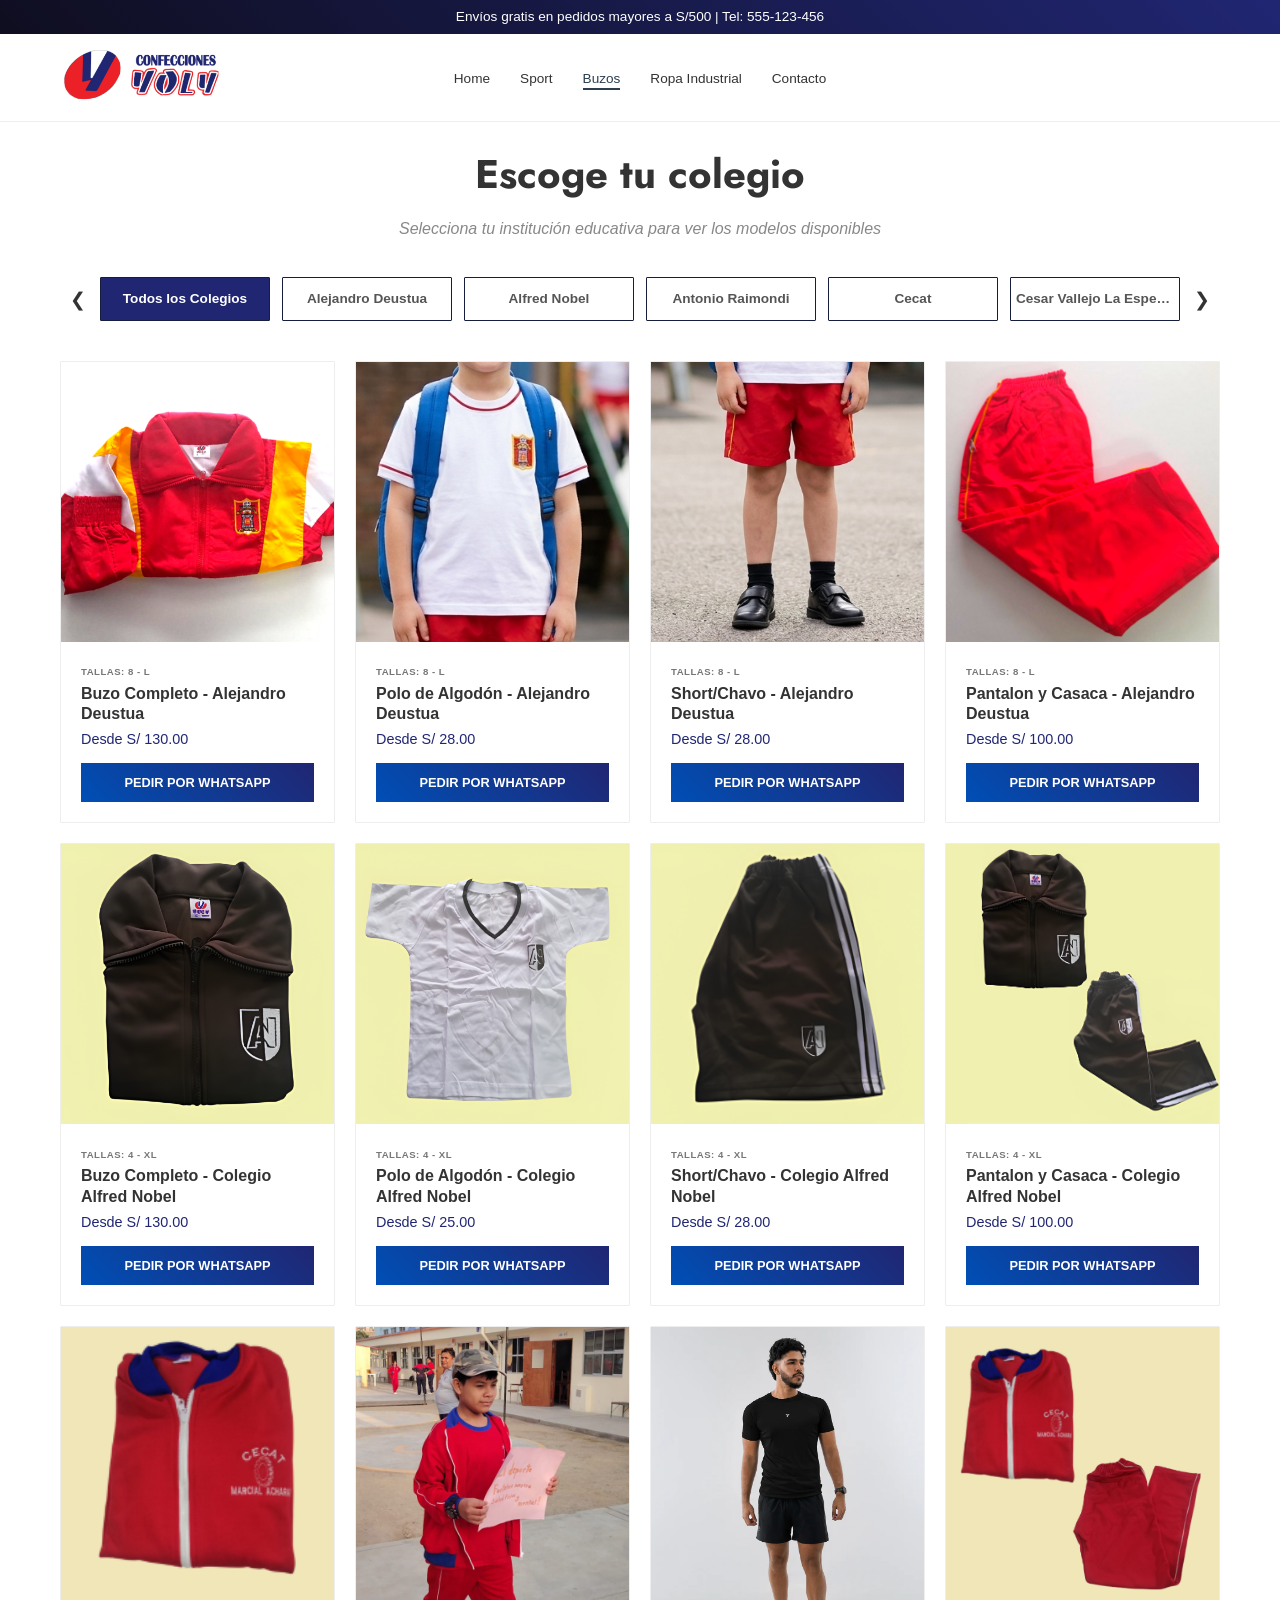
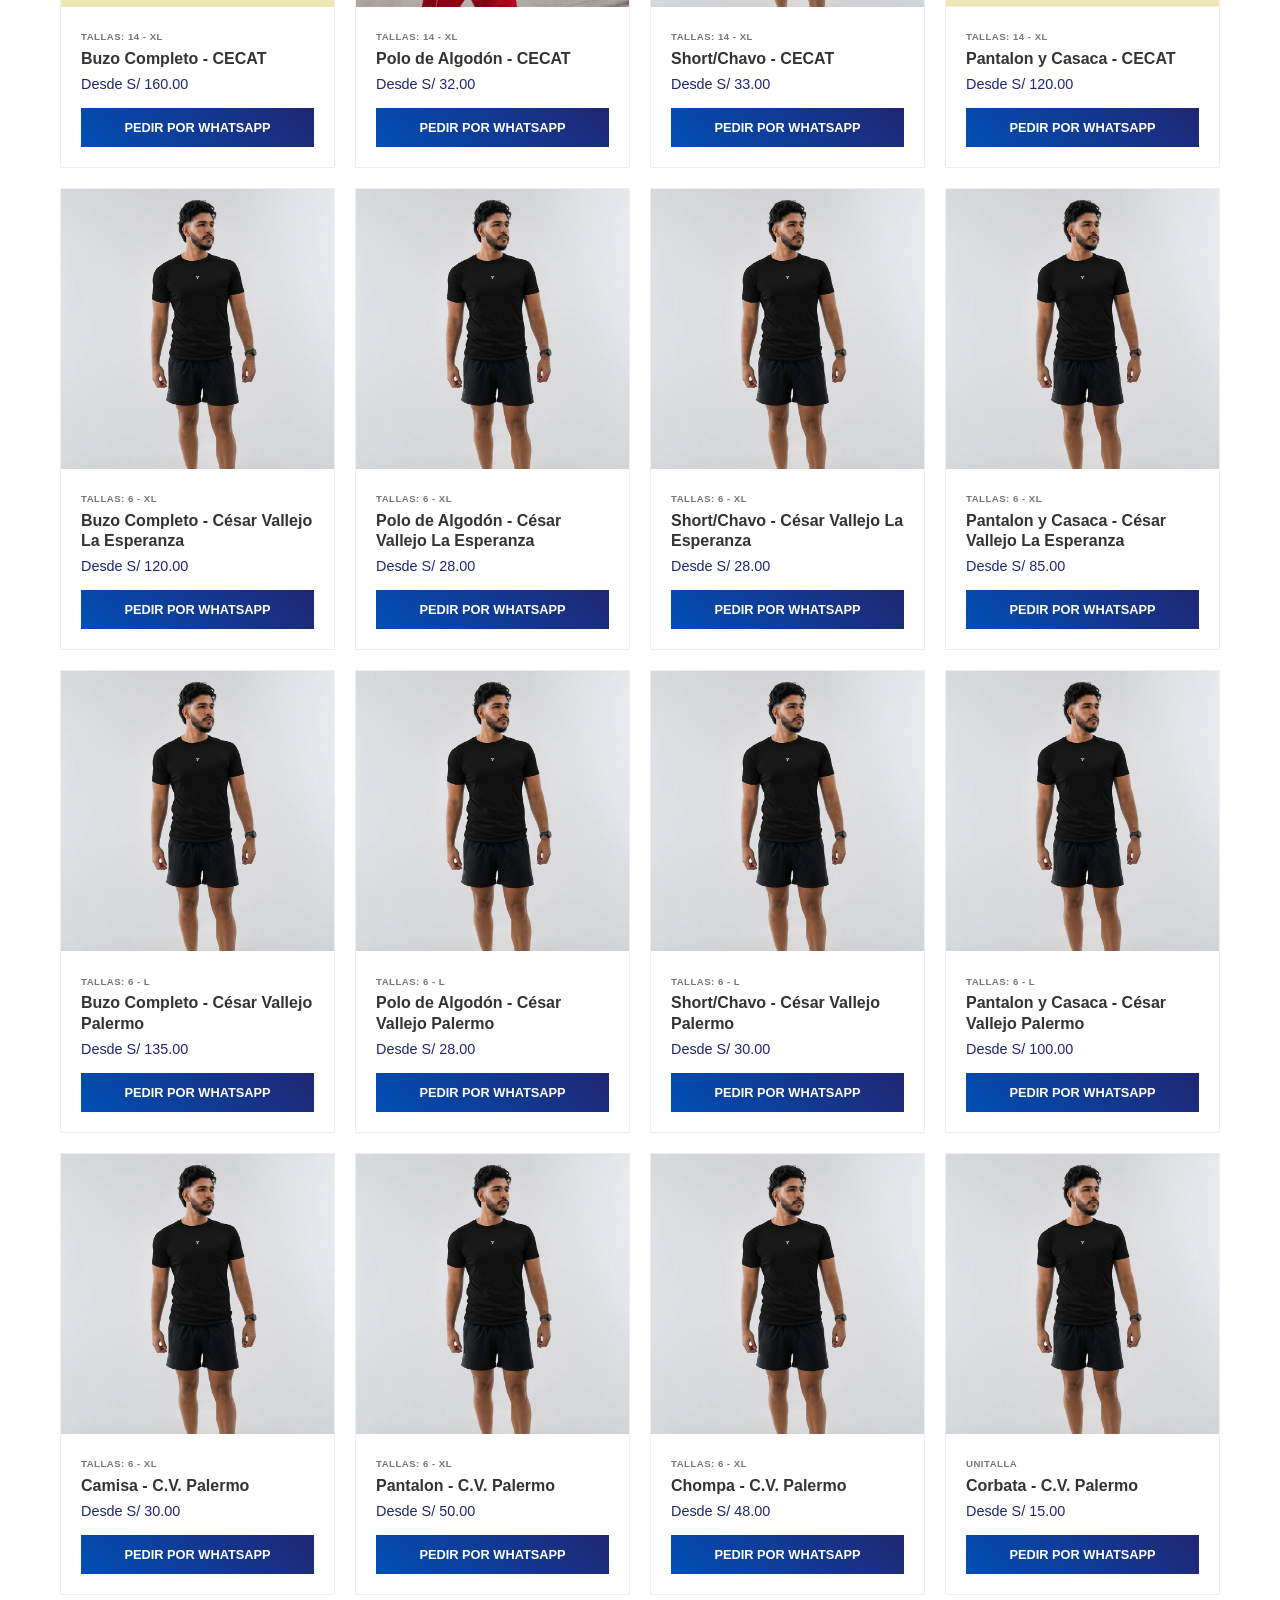
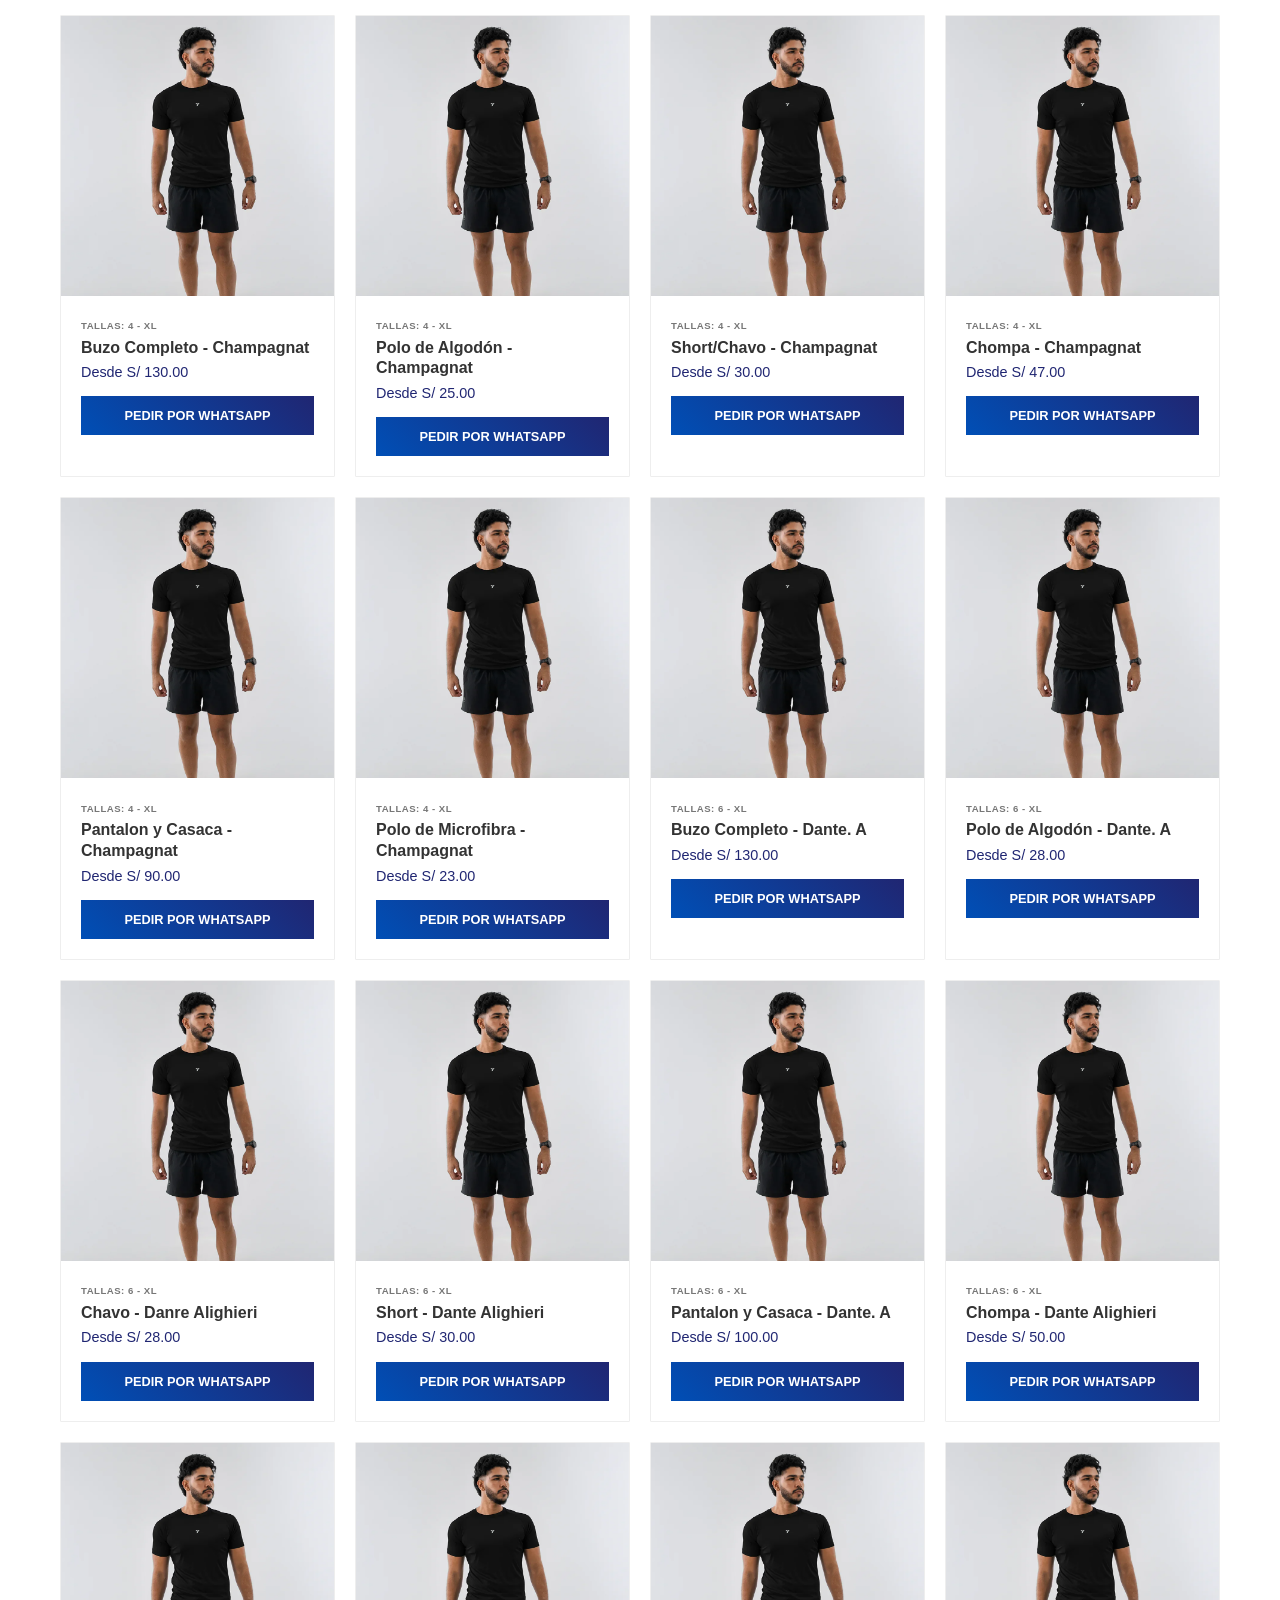
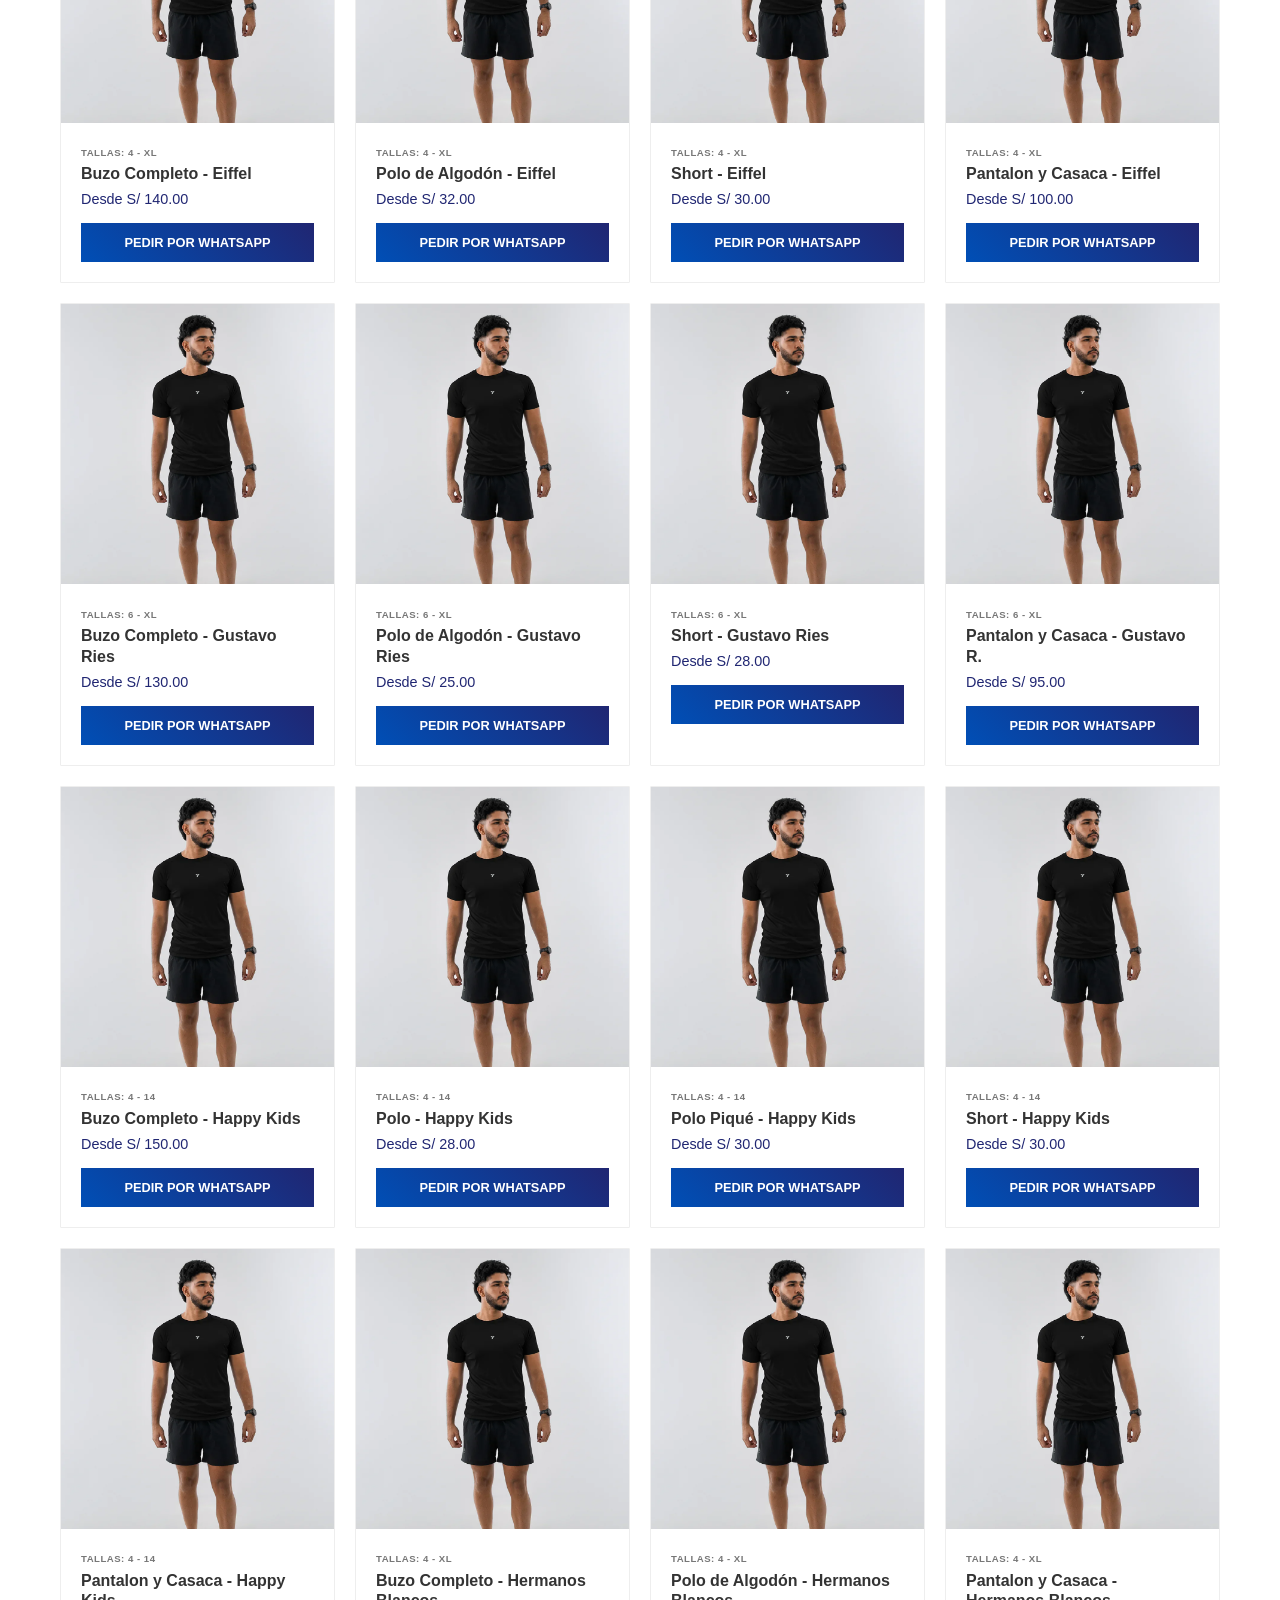
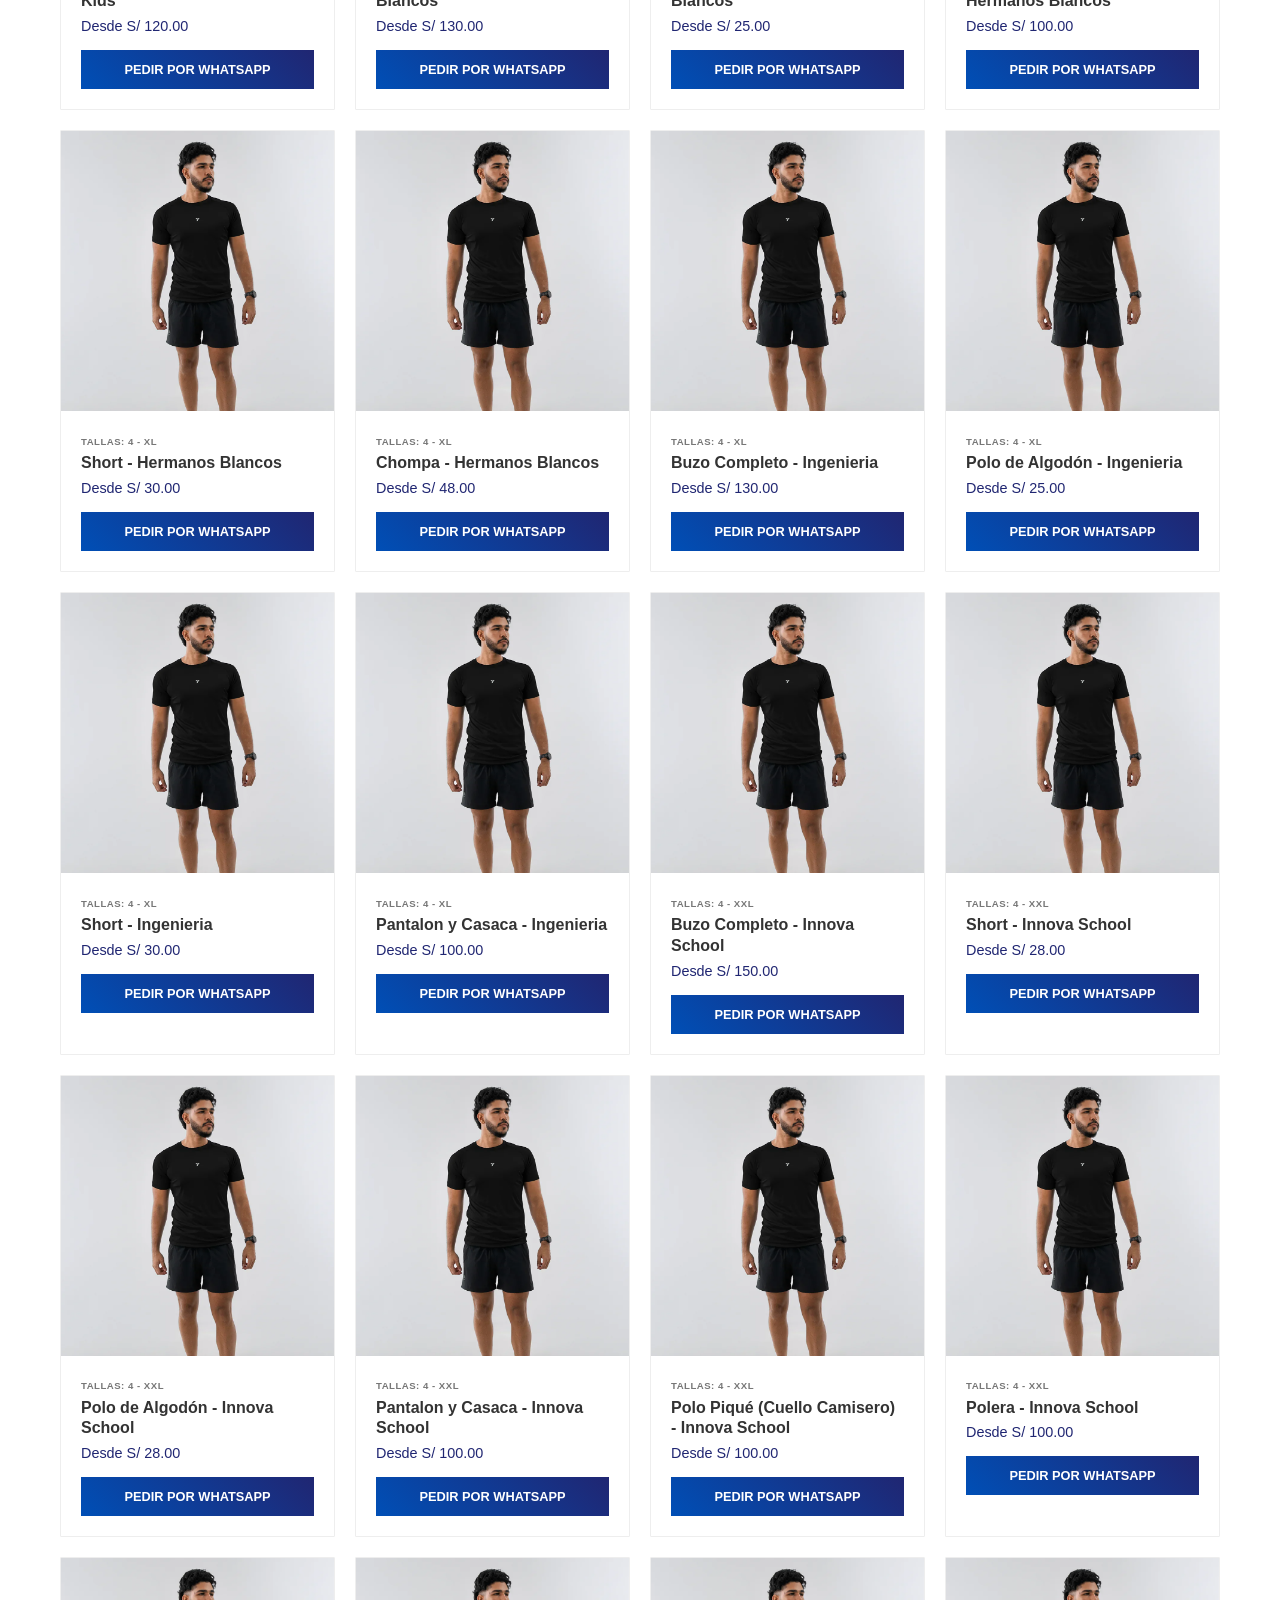
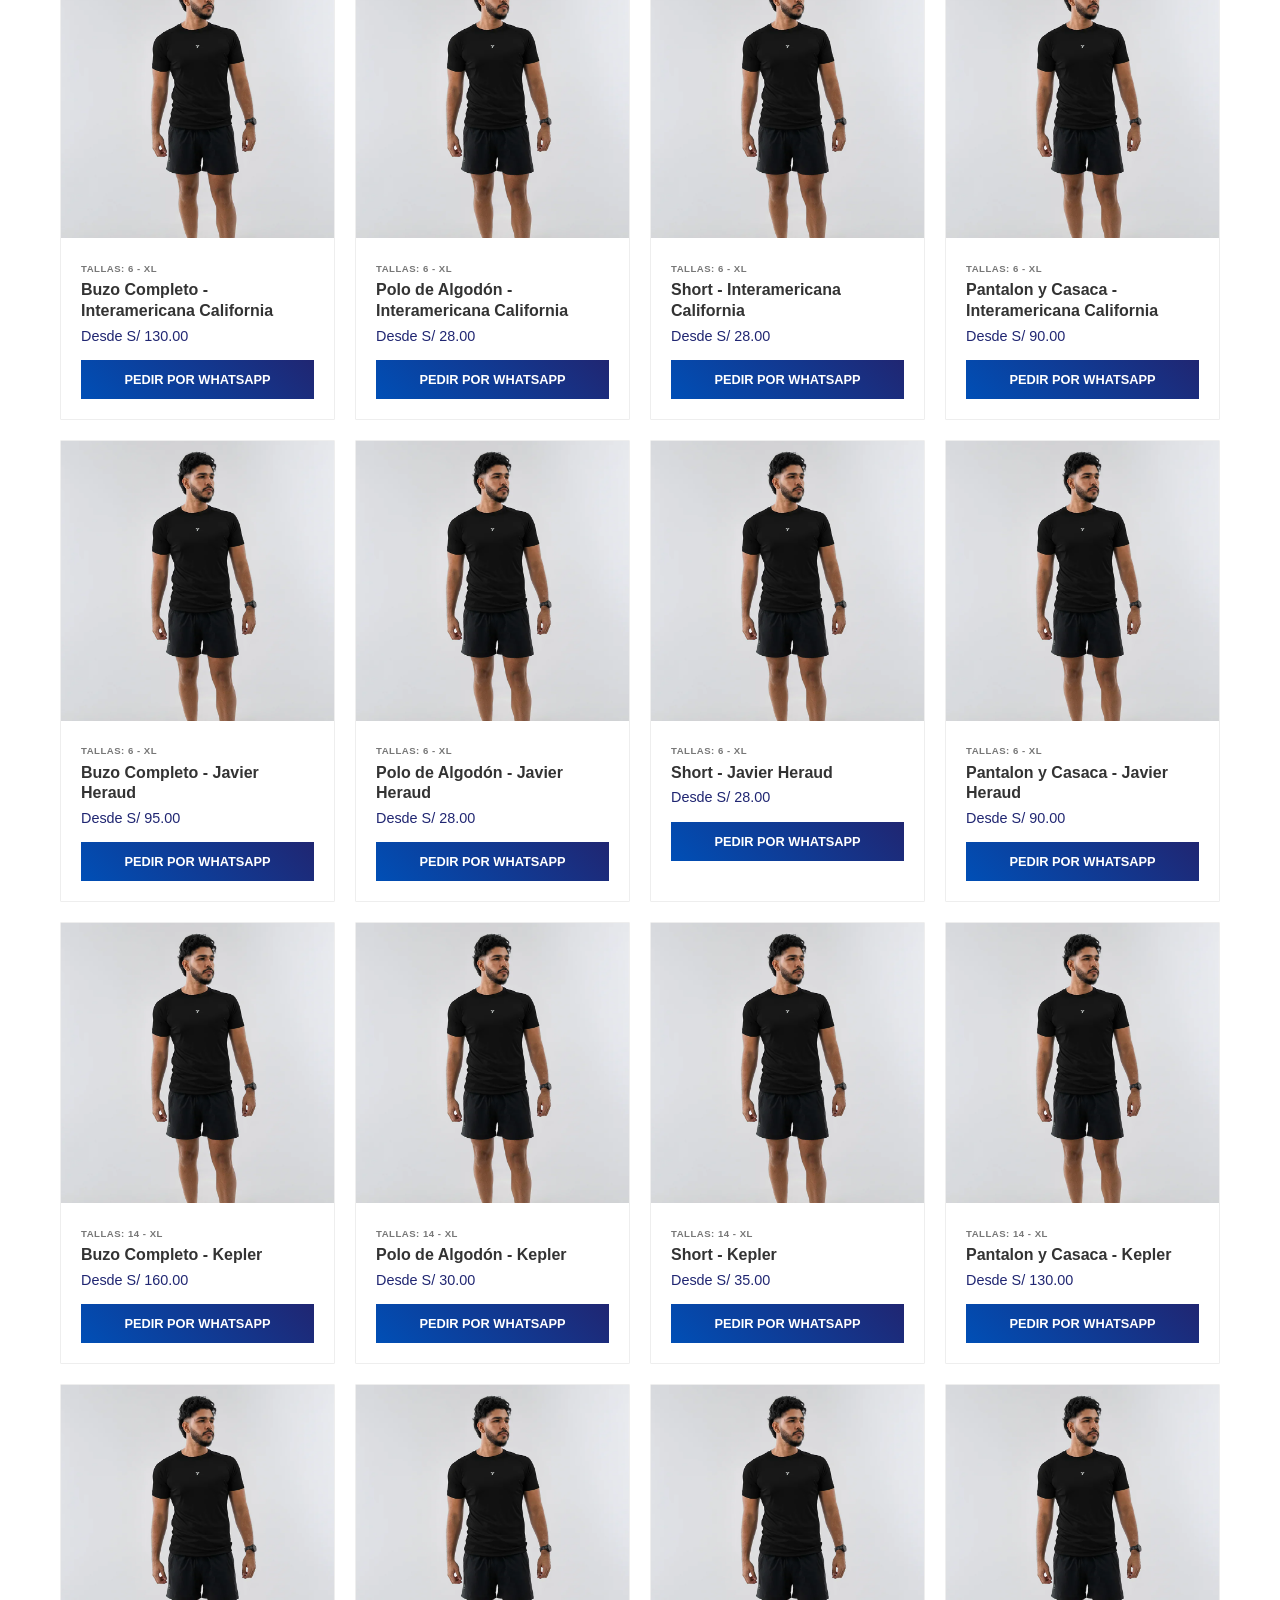
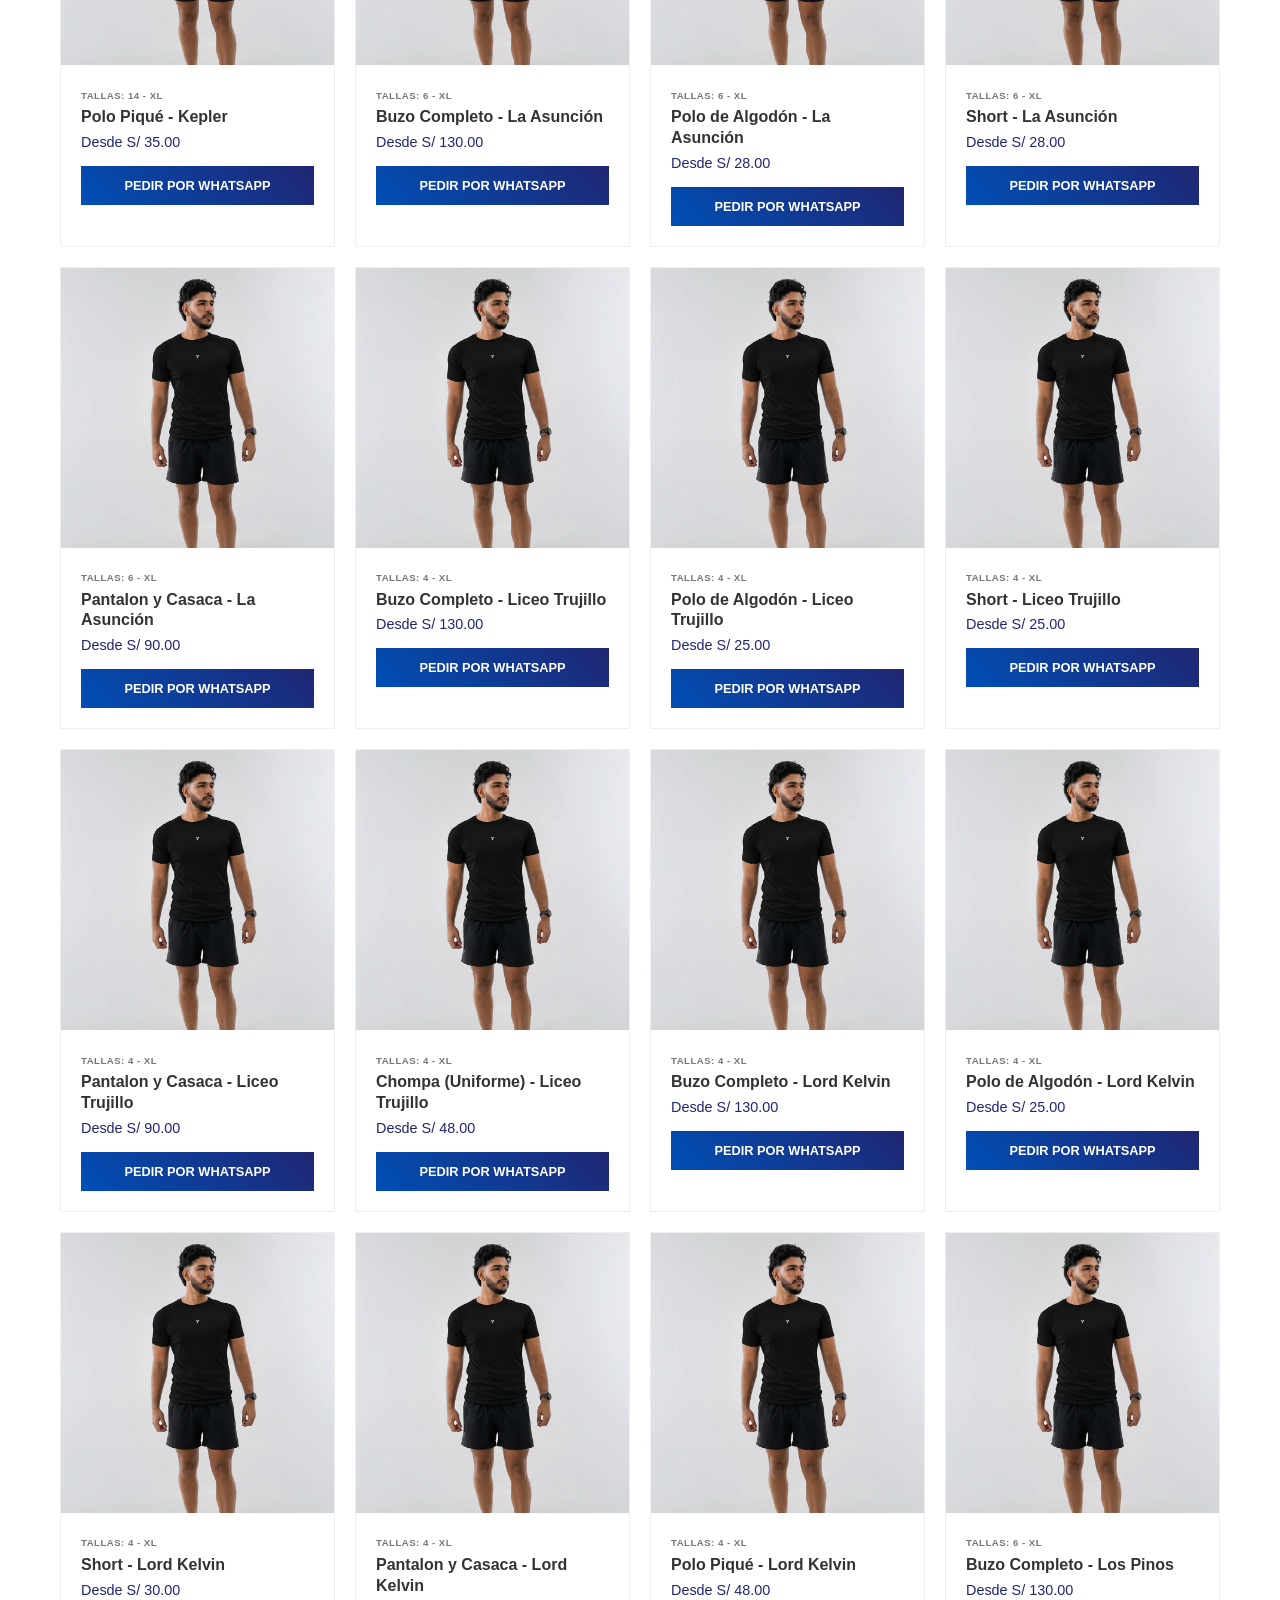
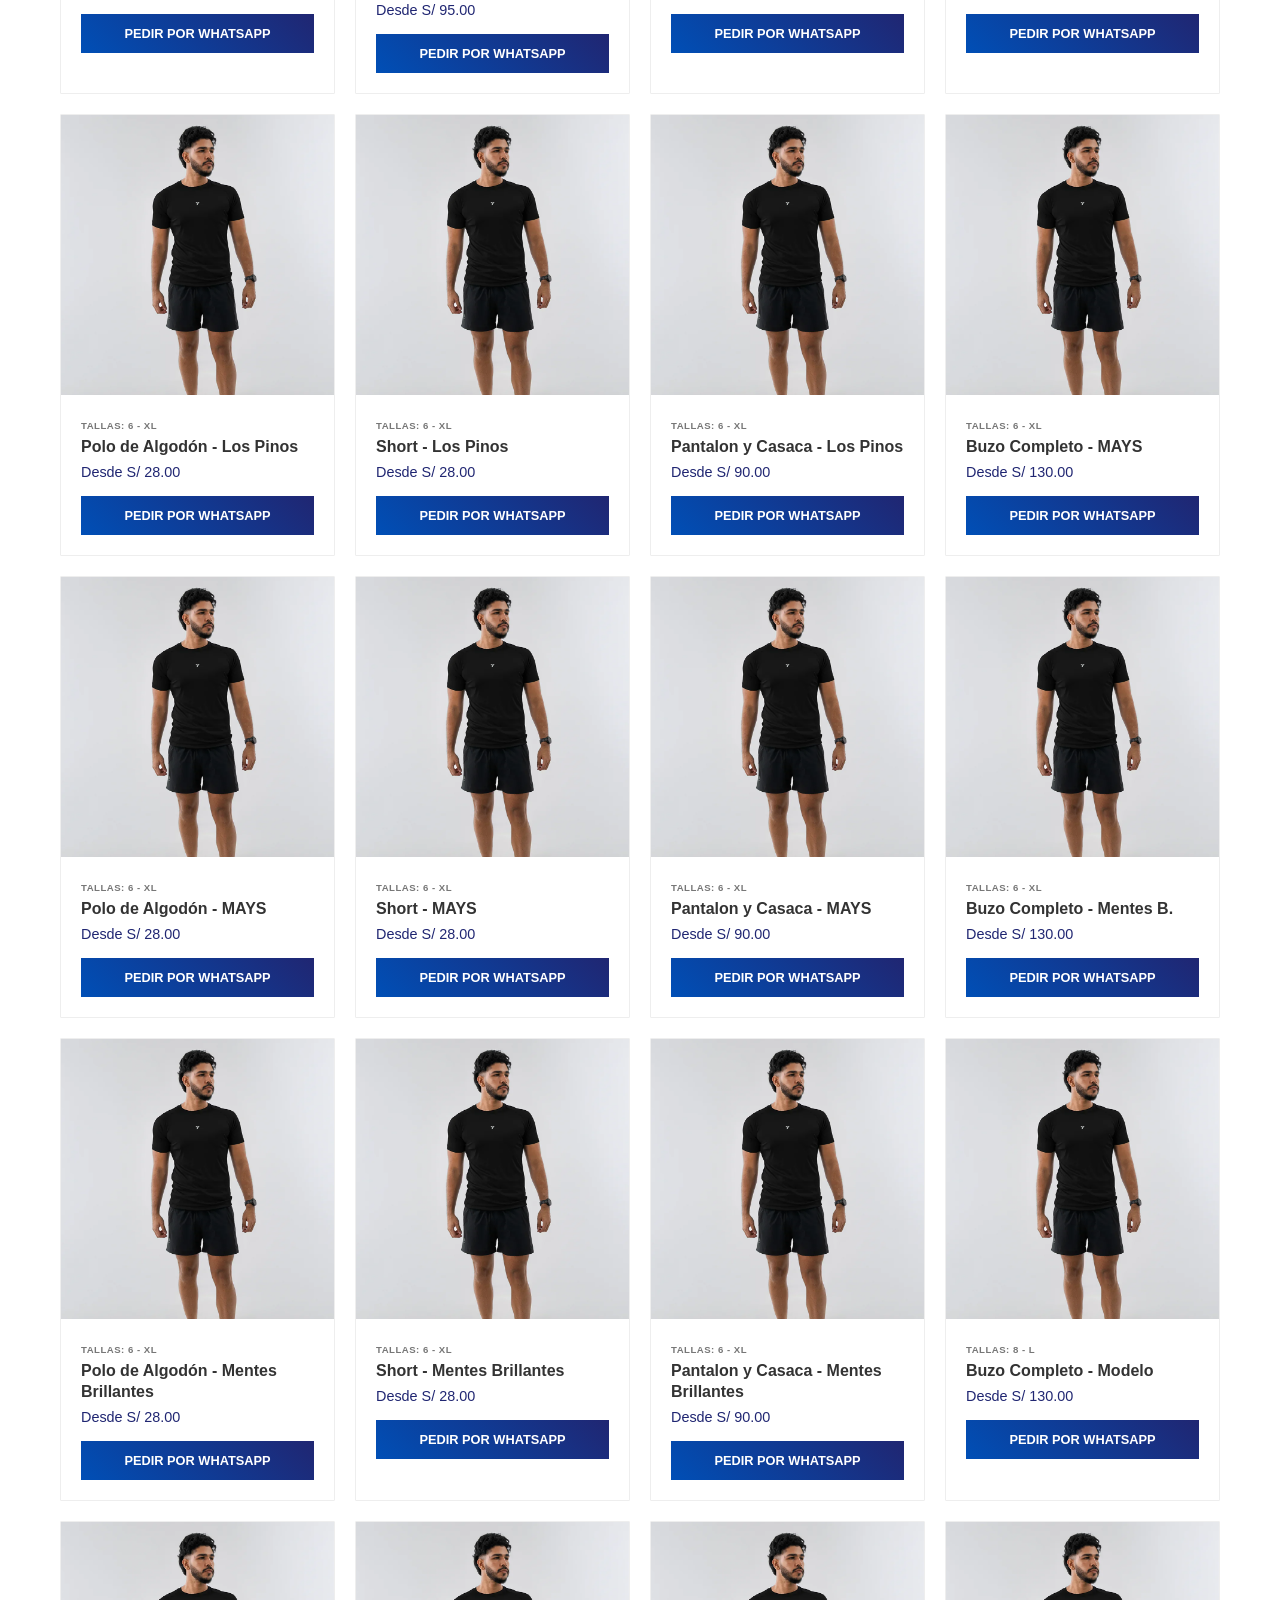
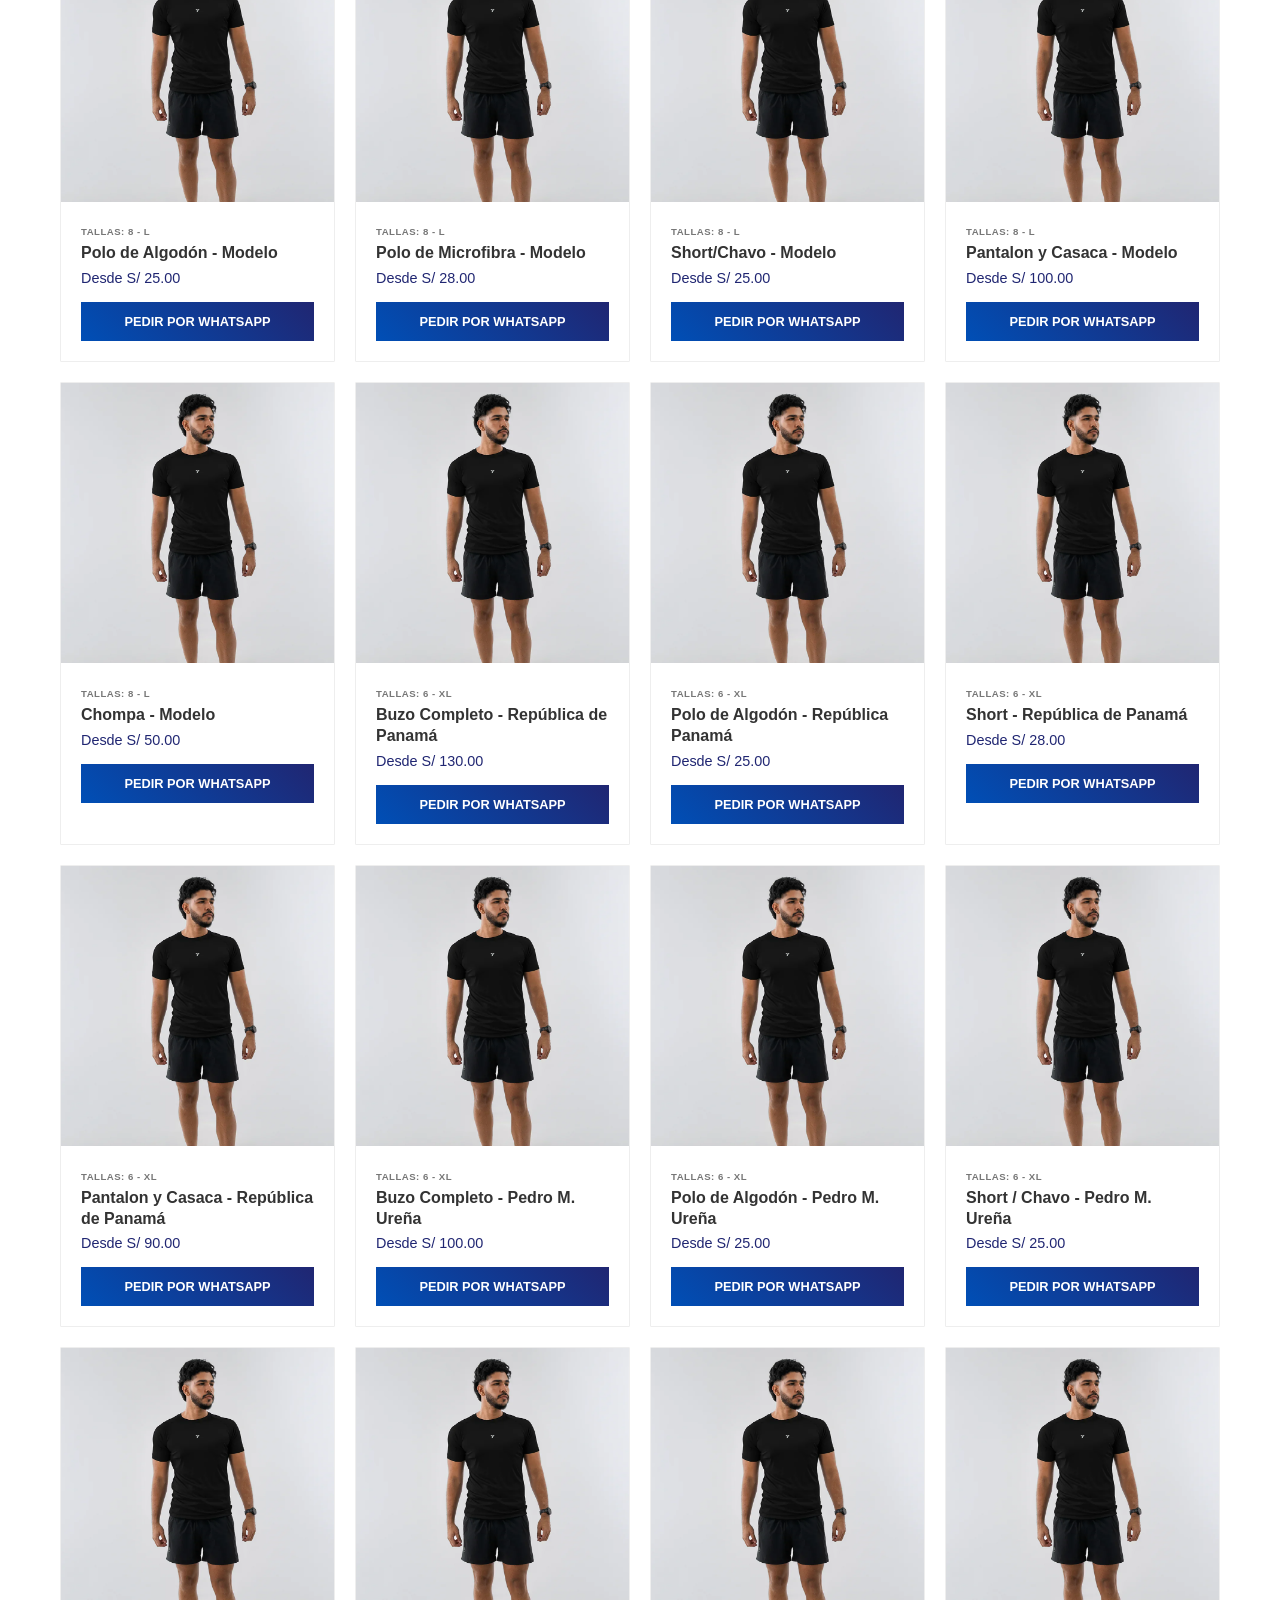
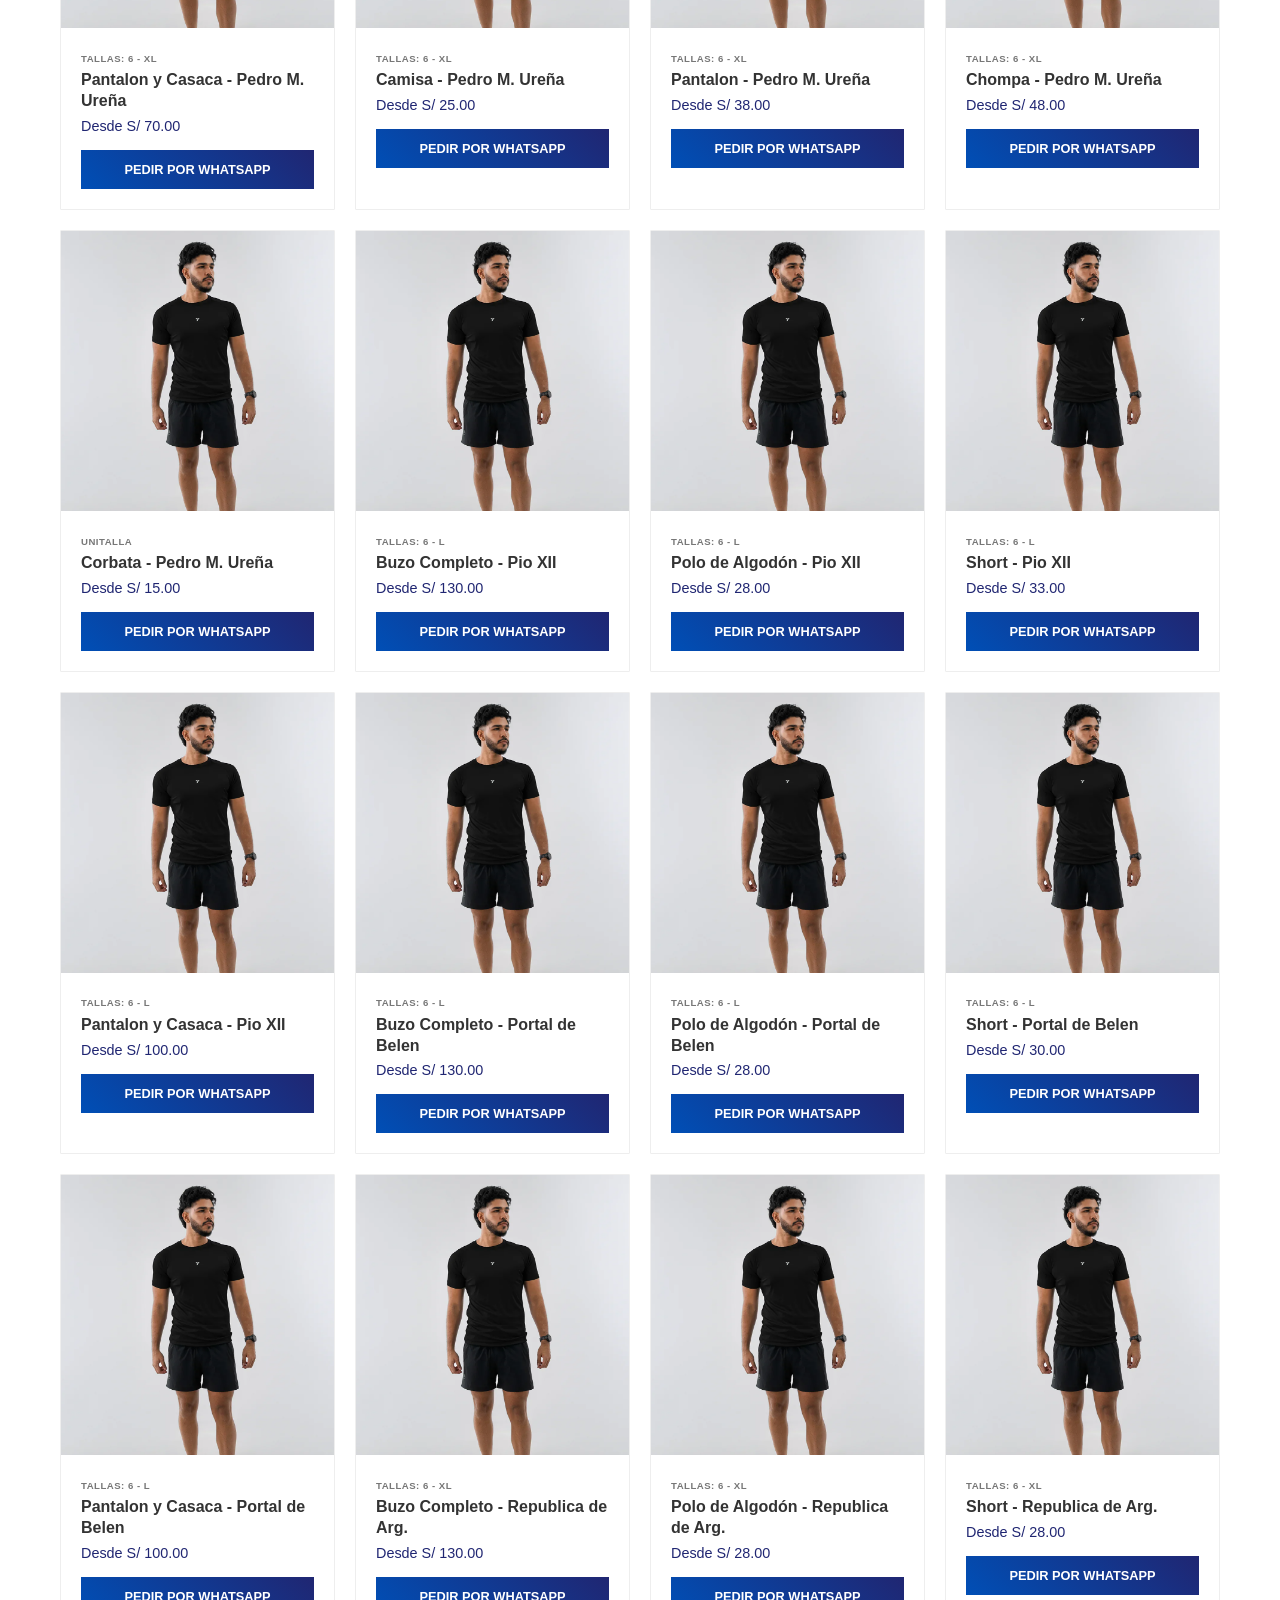
<file: Buzos.html>
<!DOCTYPE html>
<html lang="es">
<head>
    <meta charset="UTF-8">
    <meta name="viewport" content="width=device-width, initial-scale=1.0">
    <title>YOLY | Confecciones</title>
    <link rel="stylesheet" href="style.css">
    <link rel="preconnect" href="https://fonts.googleapis.com">
    <link rel="preconnect" href="https://fonts.gstatic.com" crossorigin>
    <link href="https://fonts.googleapis.com/css2?family=Jost:ital,wght@0,100..900;1,100..900&display=swap" rel="stylesheet">
</head>
<body>
        <header>
        <div class="nav-top">
            <p>Envíos gratis en pedidos mayores a S/500 | Tel: 555-123-456</p>
        </div>
        
        <nav class="nav-main">
            <div class="nav-left">
                <a href="index.html" class="logo-container">
                    <img src="Imagenes/LogoPrueba.png" alt="Logo Yoly" class="main-logo">
                </a>
            </div>

            <ul class="nav-links" id="nav-links">
                <li><a href="index.html" class="nav-link">Home</a></li>
                
                <li class="dropdown">
                    <a href="#catalogo" class="nav-link dropdown-toggle">
                        Sport<span class="arrow">&gt;</span>
                    </a>
                    <ul class="dropdown-menu">
                        <li class="back-btn"><span class="arrow">&lt;</span> Volver al menú principal</li>
                        <li><a href="Sport/olimpiadas.html">Olimpiadas</a></li>
                        <li><a href="Sport/otros.html">Otras Prendas</a></li>
                    </ul>
                </li>
                
                <li><a href="Buzos.html" class="nav-link active">Buzos</a></li>
                
                <li><a href="industrial.html" class="nav-link">Ropa Industrial</a></li>
                <li><a href="contacto.html" class="nav-link">Contacto</a></li>
            </ul>

            <div class="nav-right">
                <div class="menu-toggle" id="mobile-menu">
                    <span class="bar"></span>
                    <span class="bar"></span>
                    <span class="bar"></span>
                </div>
            </div>
        </nav>
    </header>


    <section class="school-section" id="buzos-colegio">
        <div class="section-title-buzos">
            <h2>Escoge tu colegio</h2>
            <p>Selecciona tu institución educativa para ver los modelos disponibles</p>
        </div>

        <div class="school-selector-wrapper">
            <button class="school-nav-btn prev" onclick="moveSchoolCarousel(-1)">&#10094;</button>
            
            <div class="school-carousel" id="schoolCarousel">
                <div class="school-badge active" data-school="all" onclick="filterSchool('all', this)">Todos los Colegios</div>
                <div class="school-badge" data-school="alejandro-deustua" onclick="filterSchool('alejandro-deustua', this)">Alejandro Deustua</div>
                <div class="school-badge" data-school="alfred-nobel" onclick="filterSchool('alfred-nobel', this)">Alfred Nobel</div>
                <div class="school-badge" data-school="antonio-raimondi" onclick="filterSchool('antonio-raimondi', this)">Antonio Raimondi</div>
                <div class="school-badge" data-school="cecat" onclick="filterSchool('cecat', this)">Cecat</div>
                <div class="school-badge" data-school="cesar-vallejo-la-esperanza" onclick="filterSchool('cesar-vallejo-la-esperanza', this)">Cesar Vallejo La Esperanza</div>
                <div class="school-badge" data-school="cesar-vallejo-palermo" onclick="filterSchool('cesar-vallejo-palermo', this)">Cesar Vallejo Palermo</div>
                <div class="school-badge" data-school="champagnat" onclick="filterSchool('champagnat', this)">Champagnat</div>
                <div class="school-badge" data-school="dante" onclick="filterSchool('dante', this)">Dante</div>
                <div class="school-badge" data-school="eiffel" onclick="filterSchool('eiffel', this)">Eiffel</div>
                <div class="school-badge" data-school="gustavo-ries" onclick="filterSchool('gustavo-ries', this)">Gustavo Ries</div>
                <div class="school-badge" data-school="happy-kids" onclick="filterSchool('happy-kids', this)">Happy Kids</div>
                <div class="school-badge" data-school="hermanos-blanco" onclick="filterSchool('hermanos-blanco', this)">Hermanos Blancos</div>
                <div class="school-badge" data-school="ingenieria" onclick="filterSchool('ingenieria', this)">Ingenieria</div>
                <div class="school-badge" data-school="innova-school" onclick="filterSchool('innova-school', this)">Innova School</div>
                <div class="school-badge" data-school="interamericana" onclick="filterSchool('interamericana', this)">Interamericana</div>
                <div class="school-badge" data-school="javier-heraud" onclick="filterSchool('javier-heraud', this)">Javier Heraud</div>
                <div class="school-badge" data-school="kepler" onclick="filterSchool('kepler', this)">Kepler</div>
                <div class="school-badge" data-school="la-asuncion" onclick="filterSchool('la-asuncion', this)">La Asuncion</div>
                <div class="school-badge" data-school="liceo-trujillo" onclick="filterSchool('liceo-trujillo', this)">Liceo Trujillo</div>
                <div class="school-badge" data-school="lord-kelvin" onclick="filterSchool('lord-kelvin', this)">Lord Kelvin</div>
                <div class="school-badge" data-school="los-pinos" onclick="filterSchool('los-pinos', this)">Los Pinos</div>
                <div class="school-badge" data-school="mays" onclick="filterSchool('mays', this)">Mays</div>
                <div class="school-badge" data-school="mentes-brillantes" onclick="filterSchool('mentes-brillantes', this)">Mentes Brillantes</div>
                <div class="school-badge" data-school="modelo" onclick="filterSchool('modelo', this)">Modelo</div>
                <div class="school-badge" data-school="panama" onclick="filterSchool('panama', this)">Panama</div>
                <div class="school-badge" data-school="pedro-m-urena" onclick="filterSchool('pedro-m-urena', this)">Pedro M. Ureña</div>
                <div class="school-badge" data-school="pio-xii" onclick="filterSchool('pio-xii', this)">Pio Xii</div>
                <div class="school-badge" data-school="portal-de-belen" onclick="filterSchool('portal-de-belen', this)">Portal De Belen</div>
                <div class="school-badge" data-school="republica-de-arg" onclick="filterSchool('republica-de-arg', this)">Republica De Arg.</div>
                <div class="school-badge" data-school="san-gerardo" onclick="filterSchool('san-gerardo', this)">San Gerardo</div>
                <div class="school-badge" data-school="santisimo-sacramento" onclick="filterSchool('santisimo-sacramento', this)">Santísimo Sacramento</div>
                <div class="school-badge" data-school="san-jose-obrero" onclick="filterSchool('san-jose-obrero', this)">San Jose Obrero</div>
                <div class="school-badge" data-school="san-juan" onclick="filterSchool('san-juan', this)">San Juan</div>
                <div class="school-badge" data-school="san-luis" onclick="filterSchool('san-luis', this)">San Luis</div>
                <div class="school-badge" data-school="san-marcos" onclick="filterSchool('san-marcos', this)">San Marcos</div>
                <div class="school-badge" data-school="san-marcos-inicial" onclick="filterSchool('san-marcos-inicial', this)">San Marcos Inicial</div>
                <div class="school-badge" data-school="santa-maria" onclick="filterSchool('santa-maria', this)">Santa Maria</div>
                <div class="school-badge" data-school="de-la-esperanza" onclick="filterSchool('de-la-esperanza', this)">De La Esperanza</div>
                <div class="school-badge" data-school="santa-rosa" onclick="filterSchool('santa-rosa', this)">Santa Rosa</div>
                <div class="school-badge" data-school="san-vicente" onclick="filterSchool('san-vicente', this)">San Vicente</div>
                <div class="school-badge" data-school="seminario" onclick="filterSchool('seminario', this)">Seminario</div>
                <div class="school-badge" data-school="trilce" onclick="filterSchool('trilce', this)">Trilce</div>
                <div class="school-badge" data-school="virgen-de-la-puerta" onclick="filterSchool('virgen-de-la-puerta', this)">Virgen De La Puerta</div>
                <div class="school-badge" data-school="nova-school" onclick="filterSchool('nova-school', this)">Nova School</div>
                <div class="school-badge" data-school="torres-araujo" onclick="filterSchool('torres-araujo', this)">Torres Araujo</div>
            </div>
            
            <button class="school-nav-btn next" onclick="moveSchoolCarousel(1)">&#10095;</button>
        </div>

        <div class="school-products-grid" id="schoolProductsGrid">
            
            <div class="school-card" data-school-group="alejandro-deustua">
                <div class="school-card-img-container">
                    <img src="Imagenes/Buzos/AD-Buzo.png" alt="Buzo Escolar">
                </div>
                
                <div class="school-card-info">
                    <span class="product-size">Tallas: 8 - L</span>
                    
                    <h3>Buzo Completo - Alejandro Deustua</h3>
                    
                    <p class="price">Desde S/ 130.00</p>
                    
                    <button class="btn-select" onclick="openModal('Buzo Completo - Alejandro Deustua', 'Desde S/ 130.00')">Pedir por WhatsApp</button>
                </div>
            </div>

            <div class="school-card" data-school-group="alejandro-deustua">
                <div class="school-card-img-container">
                    <img src="Imagenes/Buzos/AD-Polo.png" alt="Buzo Escolar">
                </div>
                
                <div class="school-card-info">
                    <span class="product-size">Tallas: 8 - L</span>
                    
                    <h3>Polo de Algodón - Alejandro Deustua</h3>
                    
                    <p class="price">Desde S/ 28.00</p>
                    
                    <button class="btn-select" onclick="openModal('Polo de Algodón - Alejandro Deustua', 'Desde S/ 28.00')">Pedir por WhatsApp</button>
                </div>
            </div>

            <div class="school-card" data-school-group="alejandro-deustua">
                <div class="school-card-img-container">
                    <img src="Imagenes/Buzos/AD-Short.png" alt="Buzo Escolar">
                </div>
                
                <div class="school-card-info">
                    <span class="product-size">Tallas: 8 - L</span>
                    
                    <h3>Short/Chavo - Alejandro Deustua</h3>
                    
                    <p class="price">Desde S/ 28.00</p>
                    
                    <button class="btn-select" onclick="openModal('Short/Chavo - Alejandro Deustua', 'Desde S/ 28.00')">Pedir por WhatsApp</button>
                </div>
            </div>

            <div class="school-card" data-school-group="alejandro-deustua">
                <div class="school-card-img-container">
                    <img src="Imagenes/Buzos/AD-Pantalon.png" alt="Buzo Escolar">
                </div>
                
                <div class="school-card-info">
                    <span class="product-size">Tallas: 8 - L</span>
                    
                    <h3>Pantalon y Casaca - Alejandro Deustua</h3>
                    
                    <p class="price">Desde S/ 100.00</p>
                    
                    <button class="btn-select" onclick="openModal('Pantalon y Casaca - Alejandro Deustua', 'Desde S/ 100.00')">Pedir por WhatsApp</button>
                </div>
            </div>


            


            <div class="school-card" data-school-group="alfred-nobel">
                <div class="school-card-img-container">
                    <img src="Imagenes/Buzos/AN-Buzo.png" alt="Buzo Escolar">
                </div>
                
                <div class="school-card-info">
                    <span class="product-size">Tallas: 4 - XL</span>
                    
                    <h3>Buzo Completo - Colegio Alfred Nobel</h3>
                    
                    <p class="price">Desde S/ 130.00</p>
                    
                    <button class="btn-select" onclick="openModal('Buzo Completo - Colegio Alfred Nobel', 'Desde S/ 130.00')">Pedir por WhatsApp</button>
                </div>
            </div>

            <div class="school-card" data-school-group="alfred-nobel">
                <div class="school-card-img-container">
                    <img src="Imagenes/Buzos/AN-Polo.png" alt="Buzo Escolar">
                </div>
                
                <div class="school-card-info">
                    <span class="product-size">Tallas: 4 - XL</span>
                    
                    <h3>Polo de Algodón - Colegio Alfred Nobel</h3>
                    
                    <p class="price">Desde S/ 25.00</p>
                    
                    <button class="btn-select" onclick="openModal('Polo de Algodón - Colegio Alfred Nobel', 'Desde S/ 25.00')">Pedir por WhatsApp</button>
                </div>
            </div>

            <div class="school-card" data-school-group="alfred-nobel">
                <div class="school-card-img-container">
                    <img src="Imagenes/Buzos/AN-Short.png" alt="Buzo Escolar">
                </div>
                
                <div class="school-card-info">
                    <span class="product-size">Tallas: 4 - XL</span>
                    
                    <h3>Short/Chavo - Colegio Alfred Nobel</h3>
                    
                    <p class="price">Desde S/ 28.00</p>
                    
                    <button class="btn-select" onclick="openModal('Short/Chavo - Colegio Alfred Nobel', 'Desde S/ 30.00')">Pedir por WhatsApp</button>
                </div>
            </div>

            <div class="school-card" data-school-group="alfred-nobel">
                <div class="school-card-img-container">
                    <img src="Imagenes/Buzos/AN-CyP.png" alt="Buzo Escolar">
                </div>
                
                <div class="school-card-info">
                    <span class="product-size">Tallas: 4 - XL</span>
                    
                    <h3>Pantalon y Casaca - Colegio Alfred Nobel</h3>
                    
                    <p class="price">Desde S/ 100.00</p>
                    
                    <button class="btn-select" onclick="openModal('Pantalon y Casaca - Colegio Alfred Nobel', 'Desde S/ 100.00')">Pedir por WhatsApp</button>
                </div>
            </div>





            <div class="school-card" data-school-group="cecat">
                <div class="school-card-img-container">
                    <img src="Imagenes/Buzos/CE-BUZO.png" alt="Buzo Escolar">
                </div>
                
                <div class="school-card-info">
                    <span class="product-size">Tallas: 14 - XL</span>
                    
                    <h3>Buzo Completo - CECAT</h3>
                    
                    <p class="price">Desde S/ 160.00</p>
                    
                    <button class="btn-select" onclick="openModal('Buzo Completo - CECAT', 'Desde S/ 160.00')">Pedir por WhatsApp</button>
                </div>
            </div>

            <div class="school-card" data-school-group="cecat">
                <div class="school-card-img-container">
                    <img src="Imagenes/Buzos/CE-Polo.png" alt="Buzo Escolar">
                </div>
                
                <div class="school-card-info">
                    <span class="product-size">Tallas: 14 - XL</span>
                    
                    <h3>Polo de Algodón - CECAT</h3>
                    
                    <p class="price">Desde S/ 32.00</p>
                    
                    <button class="btn-select" onclick="openModal('Polo de Algodón - CECAT', 'Desde S/ 32.00')">Pedir por WhatsApp</button>
                </div>
            </div>

            <div class="school-card" data-school-group="cecat">
                <div class="school-card-img-container">
                    <img src="Imagenes/P1.png" alt="Buzo Escolar">
                </div>
                
                <div class="school-card-info">
                    <span class="product-size">Tallas: 14 - XL</span>
                    
                    <h3>Short/Chavo - CECAT</h3>
                    
                    <p class="price">Desde S/ 33.00</p>
                    
                    <button class="btn-select" onclick="openModal('Short/Chavo - CECAT', 'Desde S/ 33.00')">Pedir por WhatsApp</button>
                </div>
            </div>

            <div class="school-card" data-school-group="cecat">
                <div class="school-card-img-container">
                    <img src="Imagenes/Buzos/CE-CyP.png" alt="Buzo Escolar">
                </div>
                
                <div class="school-card-info">
                    <span class="product-size">Tallas: 14 - XL</span>
                    
                    <h3>Pantalon y Casaca - CECAT</h3>
                    
                    <p class="price">Desde S/ 120.00</p>
                    
                    <button class="btn-select" onclick="openModal('Pantalon y Casaca - CECAT', 'Desde S/ 120.00')">Pedir por WhatsApp</button>
                </div>
            </div>





            <div class="school-card" data-school-group="cesar-vallejo-la-esperanza">
                <div class="school-card-img-container">
                    <img src="Imagenes/P1.png" alt="Buzo Escolar">
                </div>
                
                <div class="school-card-info">
                    <span class="product-size">Tallas: 6 - XL</span>
                    
                    <h3>Buzo Completo - César Vallejo La Esperanza</h3>
                    
                    <p class="price">Desde S/ 120.00</p>
                    
                    <button class="btn-select" onclick="openModal('Buzo Completo - César Vallejo La Esperanza', 'Desde S/ 120.00')">Pedir por WhatsApp</button>
                </div>
            </div>

            <div class="school-card" data-school-group="cesar-vallejo-la-esperanza">
                <div class="school-card-img-container">
                    <img src="Imagenes/P1.png" alt="Buzo Escolar">
                </div>
                
                <div class="school-card-info">
                    <span class="product-size">Tallas: 6 - XL</span>
                    
                    <h3>Polo de Algodón - César Vallejo La Esperanza</h3>
                    
                    <p class="price">Desde S/ 28.00</p>
                    
                    <button class="btn-select" onclick="openModal('Polo de Algodón - César Vallejo La Esperanza', 'Desde S/ 28.00')">Pedir por WhatsApp</button>
                </div>
            </div>

            <div class="school-card" data-school-group="cesar-vallejo-la-esperanza">
                <div class="school-card-img-container">
                    <img src="Imagenes/P1.png" alt="Buzo Escolar">
                </div>
                
                <div class="school-card-info">
                    <span class="product-size">Tallas: 6 - XL</span>
                    
                    <h3>Short/Chavo - César Vallejo La Esperanza</h3>
                    
                    <p class="price">Desde S/ 28.00</p>
                    
                    <button class="btn-select" onclick="openModal('Short/Chavo - César Vallejo La Esperanza', 'Desde S/ 28.00')">Pedir por WhatsApp</button>
                </div>
            </div>

            <div class="school-card" data-school-group="cesar-vallejo-la-esperanza">
                <div class="school-card-img-container">
                    <img src="Imagenes/P1.png" alt="Buzo Escolar">
                </div>
                
                <div class="school-card-info">
                    <span class="product-size">Tallas: 6 - XL</span>
                    
                    <h3>Pantalon y Casaca - César Vallejo La Esperanza</h3>
                    
                    <p class="price">Desde S/ 85.00</p>
                    
                    <button class="btn-select" onclick="openModal('Pantalon y Casaca - César Vallejo La Esperanza', 'Desde S/ 85.00')">Pedir por WhatsApp</button>
                </div>
            </div>





            <div class="school-card" data-school-group="cesar-vallejo-palermo">
                <div class="school-card-img-container">
                    <img src="Imagenes/P1.png" alt="Buzo Escolar">
                </div>
                
                <div class="school-card-info">
                    <span class="product-size">Tallas: 6 - L</span>
                    
                    <h3>Buzo Completo - César Vallejo Palermo</h3>
                    
                    <p class="price">Desde S/ 135.00</p>
                    
                    <button class="btn-select" onclick="openModal('Buzo Completo - César Vallejo Palermo', 'Desde S/ 135.00')">Pedir por WhatsApp</button>
                </div>
            </div>

            <div class="school-card" data-school-group="cesar-vallejo-palermo">
                <div class="school-card-img-container">
                    <img src="Imagenes/P1.png" alt="Buzo Escolar">
                </div>
                
                <div class="school-card-info">
                    <span class="product-size">Tallas: 6 - L</span>
                    
                    <h3>Polo de Algodón - César Vallejo Palermo</h3>
                    
                    <p class="price">Desde S/ 28.00</p>
                    
                    <button class="btn-select" onclick="openModal('Polo de Algodón - César Vallejo Palermo', 'Desde S/ 28.00')">Pedir por WhatsApp</button>
                </div>
            </div>

            <div class="school-card" data-school-group="cesar-vallejo-palermo">
                <div class="school-card-img-container">
                    <img src="Imagenes/P1.png" alt="Buzo Escolar">
                </div>
                
                <div class="school-card-info">
                    <span class="product-size">Tallas: 6 - L</span>
                    
                    <h3>Short/Chavo - César Vallejo Palermo</h3>
                    
                    <p class="price">Desde S/ 30.00</p>
                    
                    <button class="btn-select" onclick="openModal('Short/Chavo - César Vallejo Palermo', 'Desde S/ 30.00')">Pedir por WhatsApp</button>
                </div>
            </div>

            <div class="school-card" data-school-group="cesar-vallejo-palermo">
                <div class="school-card-img-container">
                    <img src="Imagenes/P1.png" alt="Buzo Escolar">
                </div>
                
                <div class="school-card-info">
                    <span class="product-size">Tallas: 6 - L</span>
                    
                    <h3>Pantalon y Casaca - César Vallejo Palermo</h3>
                    
                    <p class="price">Desde S/ 100.00</p>
                    
                    <button class="btn-select" onclick="openModal('Pantalon y Casaca - César Vallejo Palermo', 'Desde S/ 100.00')">Pedir por WhatsApp</button>
                </div>
            </div>





            <div class="school-card" data-school-group="cesar-vallejo-palermo">
                <div class="school-card-img-container">
                    <img src="Imagenes/P1.png" alt="Buzo Escolar">
                </div>
                
                <div class="school-card-info">
                    <span class="product-size">Tallas: 6 - XL</span>
                    
                    <h3>Camisa - C.V. Palermo</h3>
                    
                    <p class="price">Desde S/ 30.00</p>
                    
                    <button class="btn-select" onclick="openModal('Camisa - C.V. Palermo', 'Desde S/ 30.00')">Pedir por WhatsApp</button>
                </div>
            </div>

            <div class="school-card" data-school-group="cesar-vallejo-palermo">
                <div class="school-card-img-container">
                    <img src="Imagenes/P1.png" alt="Buzo Escolar">
                </div>
                
                <div class="school-card-info">
                    <span class="product-size">Tallas: 6 - XL</span>
                    
                    <h3>Pantalon - C.V. Palermo</h3>
                    
                    <p class="price">Desde S/ 50.00</p>
                    
                    <button class="btn-select" onclick="openModal('Pantalon - C.V. Palermo', 'Desde S/ 50.00')">Pedir por WhatsApp</button>
                </div>
            </div>

            <div class="school-card" data-school-group="cesar-vallejo-palermo">
                <div class="school-card-img-container">
                    <img src="Imagenes/P1.png" alt="Buzo Escolar">
                </div>
                
                <div class="school-card-info">
                    <span class="product-size">Tallas: 6 - XL</span>
                    
                    <h3>Chompa - C.V. Palermo</h3>
                    
                    <p class="price">Desde S/ 48.00</p>
                    
                    <button class="btn-select" onclick="openModal('Chompa - C.V. Palermo', 'Desde S/ 48.00')">Pedir por WhatsApp</button>
                </div>
            </div>

            <div class="school-card" data-school-group="cesar-vallejo-palermo">
                <div class="school-card-img-container">
                    <img src="Imagenes/P1.png" alt="Buzo Escolar">
                </div>
                
                <div class="school-card-info">
                    <span class="product-size">Unitalla </span>
                    
                    <h3>Corbata - C.V. Palermo</h3>
                    
                    <p class="price">Desde S/ 15.00</p>
                    
                    <button class="btn-select" onclick="openModal('Corbata - C.V. Palermo', 'Desde S/ 15.00')">Pedir por WhatsApp</button>
                </div>
            </div>





            <div class="school-card" data-school-group="champagnat">
                <div class="school-card-img-container">
                    <img src="Imagenes/P1.png" alt="Buzo Escolar">
                </div>
                
                <div class="school-card-info">
                    <span class="product-size">Tallas: 4 - XL</span>
                    
                    <h3>Buzo Completo - Champagnat</h3>
                    
                    <p class="price">Desde S/ 130.00</p>
                    
                    <button class="btn-select" onclick="openModal('Buzo Completo - Champagnat', 'Desde S/ 130.00')">Pedir por WhatsApp</button>
                </div>
            </div>

            <div class="school-card" data-school-group="champagnat">
                <div class="school-card-img-container">
                    <img src="Imagenes/P1.png" alt="Buzo Escolar">
                </div>
                
                <div class="school-card-info">
                    <span class="product-size">Tallas: 4 - XL</span>
                    
                    <h3>Polo de Algodón - Champagnat</h3>
                    
                    <p class="price">Desde S/ 25.00</p>
                    
                    <button class="btn-select" onclick="openModal('Polo de Algodón - Champagnat', 'Desde S/ 25.00')">Pedir por WhatsApp</button>
                </div>
            </div>

            <div class="school-card" data-school-group="champagnat">
                <div class="school-card-img-container">
                    <img src="Imagenes/P1.png" alt="Buzo Escolar">
                </div>
                
                <div class="school-card-info">
                    <span class="product-size">Tallas: 4 - XL</span>
                    
                    <h3>Short/Chavo - Champagnat</h3>
                    
                    <p class="price">Desde S/ 30.00</p>
                    
                    <button class="btn-select" onclick="openModal('Short/Chavo - Champagnat', 'Desde S/ 30.00')">Pedir por WhatsApp</button>
                </div>
            </div>

             <div class="school-card" data-school-group="cesar-vallejo-palermo">
                <div class="school-card-img-container">
                    <img src="Imagenes/P1.png" alt="Buzo Escolar">
                </div>
                
                <div class="school-card-info">
                    <span class="product-size">Tallas: 4 - XL </span>
                    
                    <h3>Chompa - Champagnat</h3>
                    
                    <p class="price">Desde S/ 47.00</p>
                    
                    <button class="btn-select" onclick="openModal('Pantalon y Casaca - Champagnat', 'Desde S/ 47.00')">Pedir por WhatsApp</button>
                </div>
            </div>

            <div class="school-card" data-school-group="cesar-vallejo-palermo">
                <div class="school-card-img-container">
                    <img src="Imagenes/P1.png" alt="Buzo Escolar">
                </div>
                
                <div class="school-card-info">
                    <span class="product-size">Tallas: 4 - XL </span>
                    
                    <h3>Pantalon y Casaca - Champagnat</h3>
                    
                    <p class="price">Desde S/ 90.00</p>
                    
                    <button class="btn-select" onclick="openModal('Pantalon y Casaca - Champagnat', 'Desde S/ 90.00')">Pedir por WhatsApp</button>
                </div>
            </div>

            <div class="school-card" data-school-group="champagnat">
                <div class="school-card-img-container">
                    <img src="Imagenes/P1.png" alt="Buzo Escolar">
                </div>
                
                <div class="school-card-info">
                    <span class="product-size">Tallas: 4 - XL</span>
                    
                    <h3>Polo de Microfibra - Champagnat</h3>
                    
                    <p class="price">Desde S/ 23.00</p>
                    
                    <button class="btn-select" onclick="openModal('Polo de Microfibra - Champagnat', 'Desde S/ 23.00')">Pedir por WhatsApp</button>
                </div>
            </div>






            <div class="school-card" data-school-group="dante">
                <div class="school-card-img-container">
                    <img src="Imagenes/P1.png" alt="Buzo Escolar">
                </div>
                
                <div class="school-card-info">
                    <span class="product-size">Tallas: 6 - XL</span>
                    
                    <h3>Buzo Completo - Dante. A</h3>
                    
                    <p class="price">Desde S/ 130.00</p>
                    
                    <button class="btn-select" onclick="openModal('Buzo Completo - Dante Alighieri', 'Desde S/ 130.00')">Pedir por WhatsApp</button>
                </div>
            </div>

            <div class="school-card" data-school-group="dante">
                <div class="school-card-img-container">
                    <img src="Imagenes/P1.png" alt="Buzo Escolar">
                </div>
                
                <div class="school-card-info">
                    <span class="product-size">Tallas: 6 - XL</span>
                    
                    <h3>Polo de Algodón - Dante. A</h3>
                    
                    <p class="price">Desde S/ 28.00</p>
                    
                    <button class="btn-select" onclick="openModal('Polo de Algodón - Dante Alighieri', 'Desde S/ 28.00')">Pedir por WhatsApp</button>
                </div>
            </div>

            <div class="school-card" data-school-group="dante">
                <div class="school-card-img-container">
                    <img src="Imagenes/P1.png" alt="Buzo Escolar">
                </div>
                
                <div class="school-card-info">
                    <span class="product-size">Tallas: 6 - XL</span>
                    
                    <h3>Chavo - Danre Alighieri</h3>
                    
                    <p class="price">Desde S/ 28.00</p>
                    
                    <button class="btn-select" onclick="openModal('Chavo - Dante Alighieri', 'Desde S/ 28.00')">Pedir por WhatsApp</button>
                </div>
            </div>

            <div class="school-card" data-school-group="dante">
                <div class="school-card-img-container">
                    <img src="Imagenes/P1.png" alt="Buzo Escolar">
                </div>
                
                <div class="school-card-info">
                    <span class="product-size">Tallas: 6 - XL</span>
                    
                    <h3>Short - Dante Alighieri</h3>
                    
                    <p class="price">Desde S/ 30.00</p>
                    
                    <button class="btn-select" onclick="openModal('Short - Dante Alighieri', 'Desde S/ 30.00')">Pedir por WhatsApp</button>
                </div>
            </div>

            <div class="school-card" data-school-group="dante">
                <div class="school-card-img-container">
                    <img src="Imagenes/P1.png" alt="Buzo Escolar">
                </div>
                
                <div class="school-card-info">
                    <span class="product-size">Tallas: 6 - XL</span>
                    
                    <h3>Pantalon y Casaca - Dante. A</h3>
                    
                    <p class="price">Desde S/ 100.00</p>
                    
                    <button class="btn-select" onclick="openModal('Pantalon y Casaca - Dante Alighieri', 'Desde S/ 30.00')">Pedir por WhatsApp</button>
                </div>
            </div>

            <div class="school-card" data-school-group="dante">
                <div class="school-card-img-container">
                    <img src="Imagenes/P1.png" alt="Buzo Escolar">
                </div>
                
                <div class="school-card-info">
                    <span class="product-size">Tallas: 6 - XL</span>
                    
                    <h3>Chompa - Dante Alighieri</h3>
                    
                    <p class="price">Desde S/ 50.00</p>
                    
                    <button class="btn-select" onclick="openModal('Short - Dante Alighieri', 'Desde S/ 30.00')">Pedir por WhatsApp</button>
                </div>
            </div>





            <div class="school-card" data-school-group="eiffel">
                <div class="school-card-img-container">
                    <img src="Imagenes/P1.png" alt="Buzo Escolar">
                </div>
                
                <div class="school-card-info">
                    <span class="product-size">Tallas: 4 - XL</span>
                    
                    <h3>Buzo Completo - Eiffel</h3>
                    
                    <p class="price">Desde S/ 140.00</p>
                    
                    <button class="btn-select" onclick="openModal('Buzo Completo - Eiffel', 'Desde S/ 140.00')">Pedir por WhatsApp</button>
                </div>
            </div>

            <div class="school-card" data-school-group="eiffel">
                <div class="school-card-img-container">
                    <img src="Imagenes/P1.png" alt="Buzo Escolar">
                </div>
                
                <div class="school-card-info">
                    <span class="product-size">Tallas: 4 - XL</span>
                    
                    <h3>Polo de Algodón - Eiffel</h3>
                    
                    <p class="price">Desde S/ 32.00</p>
                    
                    <button class="btn-select" onclick="openModal('Polo de Algodón - Eiffel', 'Desde S/ 28.00')">Pedir por WhatsApp</button>
                </div>
            </div>

            <div class="school-card" data-school-group="eiffel">
                <div class="school-card-img-container">
                    <img src="Imagenes/P1.png" alt="Buzo Escolar">
                </div>
                
                <div class="school-card-info">
                    <span class="product-size">Tallas: 4 - XL</span>
                    
                    <h3>Short - Eiffel</h3>
                    
                    <p class="price">Desde S/ 30.00</p>
                    
                    <button class="btn-select" onclick="openModal('Short - Eiffel', 'Desde S/ 30.00')">Pedir por WhatsApp</button>
                </div>
            </div>

            <div class="school-card" data-school-group="eiffel">
                <div class="school-card-img-container">
                    <img src="Imagenes/P1.png" alt="Buzo Escolar">
                </div>
                
                <div class="school-card-info">
                    <span class="product-size">Tallas: 4 - XL</span>
                    
                    <h3>Pantalon y Casaca - Eiffel</h3>
                    
                    <p class="price">Desde S/ 100.00</p>
                    
                    <button class="btn-select" onclick="openModal('Pantalon y Casaca - Eiffel', 'Desde S/ 100.00')">Pedir por WhatsApp</button>
                </div>
            </div>





            <div class="school-card" data-school-group="gustavo-ries">
                <div class="school-card-img-container">
                    <img src="Imagenes/P1.png" alt="Buzo Escolar">
                </div>
                
                <div class="school-card-info">
                    <span class="product-size">Tallas: 6 - XL</span>
                    
                    <h3>Buzo Completo - Gustavo Ries</h3>
                    
                    <p class="price">Desde S/ 130.00</p>
                    
                    <button class="btn-select" onclick="openModal('Buzo Completo - Gustavo Ries', 'Desde S/ 130.00')">Pedir por WhatsApp</button>
                </div>
            </div>

            <div class="school-card" data-school-group="gustavo-ries">
                <div class="school-card-img-container">
                    <img src="Imagenes/P1.png" alt="Buzo Escolar">
                </div>
                
                <div class="school-card-info">
                    <span class="product-size">Tallas: 6 - XL</span>
                    
                    <h3>Polo de Algodón - Gustavo Ries</h3>
                    
                    <p class="price">Desde S/ 25.00</p>
                    
                    <button class="btn-select" onclick="openModal('Polo de Algodón - Gustavo Ries', 'Desde S/ 25.00')">Pedir por WhatsApp</button>
                </div>
            </div>

            <div class="school-card" data-school-group="gustavo-ries">
                <div class="school-card-img-container">
                    <img src="Imagenes/P1.png" alt="Buzo Escolar">
                </div>
                
                <div class="school-card-info">
                    <span class="product-size">Tallas: 6 - XL</span>
                    
                    <h3>Short - Gustavo Ries</h3>
                    
                    <p class="price">Desde S/ 28.00</p>
                    
                    <button class="btn-select" onclick="openModal('Short - Gustavo Ries', 'Desde S/ 28.00')">Pedir por WhatsApp</button>
                </div>
            </div>

            <div class="school-card" data-school-group="gustavo-ries">
                <div class="school-card-img-container">
                    <img src="Imagenes/P1.png" alt="Buzo Escolar">
                </div>
                
                <div class="school-card-info">
                    <span class="product-size">Tallas: 6 - XL</span>
                    
                    <h3>Pantalon y Casaca - Gustavo R.</h3>
                    
                    <p class="price">Desde S/ 95.00</p>
                    
                    <button class="btn-select" onclick="openModal('Pantalon y Casaca - Gustavo Ries', 'Desde S/ 95.00')">Pedir por WhatsApp</button>
                </div>
            </div>





            <div class="school-card" data-school-group="happy-kids">
                <div class="school-card-img-container">
                    <img src="Imagenes/P1.png" alt="Buzo Escolar">
                </div>
                
                <div class="school-card-info">
                    <span class="product-size">Tallas: 4 - 14</span>
                    
                    <h3>Buzo Completo - Happy Kids</h3>
                    
                    <p class="price">Desde S/ 150.00</p>
                    
                    <button class="btn-select" onclick="openModal('Buzo Completo - Happy Kids', 'Desde S/ 150.00')">Pedir por WhatsApp</button>
                </div>
            </div>

            <div class="school-card" data-school-group="happy-kids">
                <div class="school-card-img-container">
                    <img src="Imagenes/P1.png" alt="Buzo Escolar">
                </div>
                
                <div class="school-card-info">
                    <span class="product-size">Tallas: 4 - 14</span>
                    
                    <h3>Polo - Happy Kids</h3>
                    
                    <p class="price">Desde S/ 28.00</p>
                    
                    <button class="btn-select" onclick="openModal('Polo - Happy Kids', 'Desde S/ 28.00')">Pedir por WhatsApp</button>
                </div>
            </div>

            <div class="school-card" data-school-group="happy-kids">
                <div class="school-card-img-container">
                    <img src="Imagenes/P1.png" alt="Buzo Escolar">
                </div>
                
                <div class="school-card-info">
                    <span class="product-size">Tallas: 4 - 14</span>
                    
                    <h3>Polo Piqué - Happy Kids</h3>
                    
                    <p class="price">Desde S/ 30.00</p>
                    
                    <button class="btn-select" onclick="openModal('Polo Piqué - Happy Kids', 'Desde S/ 30.00')">Pedir por WhatsApp</button>
                </div>
            </div>

            <div class="school-card" data-school-group="happy-kids">
                <div class="school-card-img-container">
                    <img src="Imagenes/P1.png" alt="Buzo Escolar">
                </div>
                
                <div class="school-card-info">
                    <span class="product-size">Tallas: 4 - 14</span>
                    
                    <h3>Short - Happy Kids</h3>
                    
                    <p class="price">Desde S/ 30.00</p>
                    
                    <button class="btn-select" onclick="openModal('Short - Happy Kids', 'Desde S/ 30.00')">Pedir por WhatsApp</button>
                </div>
            </div>

            <div class="school-card" data-school-group="happy-kids">
                <div class="school-card-img-container">
                    <img src="Imagenes/P1.png" alt="Buzo Escolar">
                </div>
                
                <div class="school-card-info">
                    <span class="product-size">Tallas: 4 - 14</span>
                    
                    <h3>Pantalon y Casaca - Happy Kids</h3>
                    
                    <p class="price">Desde S/ 120.00</p>
                    
                    <button class="btn-select" onclick="openModal('Pantalon y Casaca - Happy Kids', 'Desde S/ 120.00')">Pedir por WhatsApp</button>
                </div>
            </div>





            <div class="school-card" data-school-group="hermanos-blanco">
                <div class="school-card-img-container">
                    <img src="Imagenes/P1.png" alt="Buzo Escolar">
                </div>
                
                <div class="school-card-info">
                    <span class="product-size">Tallas: 4 - XL</span>
                    
                    <h3>Buzo Completo - Hermanos Blancos</h3>
                    
                    <p class="price">Desde S/ 130.00</p>
                    
                    <button class="btn-select" onclick="openModal('Buzo Completo - Happy Kids', 'Desde S/ 150.00')">Pedir por WhatsApp</button>
                </div>
            </div>

            <div class="school-card" data-school-group="hermanos-blanco">
                <div class="school-card-img-container">
                    <img src="Imagenes/P1.png" alt="Buzo Escolar">
                </div>
                
                <div class="school-card-info">
                    <span class="product-size">Tallas: 4 - XL</span>
                    
                    <h3>Polo de Algodón - Hermanos Blancos</h3>
                    
                    <p class="price">Desde S/ 25.00</p>
                    
                    <button class="btn-select" onclick="openModal('Polo - Happy Kids', 'Desde S/ 28.00')">Pedir por WhatsApp</button>
                </div>
            </div>

            <div class="school-card" data-school-group="hermanos-blanco">
                <div class="school-card-img-container">
                    <img src="Imagenes/P1.png" alt="Buzo Escolar">
                </div>
                
                <div class="school-card-info">
                    <span class="product-size">Tallas: 4 - XL</span>
                    
                    <h3>Pantalon y Casaca - Hermanos Blancos</h3>
                    
                    <p class="price">Desde S/ 100.00</p>
                    
                    <button class="btn-select" onclick="openModal('Short - Happy Kids', 'Desde S/ 30.00')">Pedir por WhatsApp</button>
                </div>
            </div>

            <div class="school-card" data-school-group="hermanos-blanco">
                <div class="school-card-img-container">
                    <img src="Imagenes/P1.png" alt="Buzo Escolar">
                </div>
                
                <div class="school-card-info">
                    <span class="product-size">Tallas: 4 - XL</span>
                    
                    <h3>Short - Hermanos Blancos</h3>
                    
                    <p class="price">Desde S/ 30.00</p>
                    
                    <button class="btn-select" onclick="openModal('Polo Piqué - Happy Kids', 'Desde S/ 30.00')">Pedir por WhatsApp</button>
                </div>
            </div>


            <div class="school-card" data-school-group="hermanos-blanco">
                <div class="school-card-img-container">
                    <img src="Imagenes/P1.png" alt="Buzo Escolar">
                </div>
                
                <div class="school-card-info">
                    <span class="product-size">Tallas: 4 - XL</span>
                    
                    <h3>Chompa - Hermanos Blancos</h3>
                    
                    <p class="price">Desde S/ 48.00</p>
                    
                    <button class="btn-select" onclick="openModal('Pantalon y Casaca - Happy Kids', 'Desde S/ 120.00')">Pedir por WhatsApp</button>
                </div>
            </div>





            <div class="school-card" data-school-group="ingenieria">
                <div class="school-card-img-container">
                    <img src="Imagenes/P1.png" alt="Buzo Escolar">
                </div>
                
                <div class="school-card-info">
                    <span class="product-size">Tallas: 4 - XL</span>
                    
                    <h3>Buzo Completo - Ingenieria</h3>
                    
                    <p class="price">Desde S/ 130.00</p>
                    
                    <button class="btn-select" onclick="openModal('Buzo Completo - Ingenieria', 'Desde S/ 130.00')">Pedir por WhatsApp</button>
                </div>
            </div>

            <div class="school-card" data-school-group="ingenieria">
                <div class="school-card-img-container">
                    <img src="Imagenes/P1.png" alt="Buzo Escolar">
                </div>
                
                <div class="school-card-info">
                    <span class="product-size">Tallas: 4 - XL</span>
                    
                    <h3>Polo de Algodón - Ingenieria</h3>
                    
                    <p class="price">Desde S/ 25.00</p>
                    
                    <button class="btn-select" onclick="openModal('Polo de Algodón - Ingenieria', 'Desde S/ 25.00')">Pedir por WhatsApp</button>
                </div>
            </div>

            <div class="school-card" data-school-group="ingenieria">
                <div class="school-card-img-container">
                    <img src="Imagenes/P1.png" alt="Buzo Escolar">
                </div>
                
                <div class="school-card-info">
                    <span class="product-size">Tallas: 4 - XL</span>
                    
                    <h3>Short - Ingenieria</h3>
                    
                    <p class="price">Desde S/ 30.00</p>
                    
                    <button class="btn-select" onclick="openModal('Short - Ingenieria', 'Desde S/ 30.00')">Pedir por WhatsApp</button>
                </div>
            </div>

            <div class="school-card" data-school-group="ingenieria">
                <div class="school-card-img-container">
                    <img src="Imagenes/P1.png" alt="Buzo Escolar">
                </div>
                
                <div class="school-card-info">
                    <span class="product-size">Tallas: 4 - XL</span>
                    
                    <h3>Pantalon y Casaca - Ingenieria</h3>
                    
                    <p class="price">Desde S/ 100.00</p>
                    
                    <button class="btn-select" onclick="openModal('Pantalon y Casaca - Ingenieria', 'Desde S/ 100.00')">Pedir por WhatsApp</button>
                </div>
            </div>





            <div class="school-card" data-school-group="innova-school">
                <div class="school-card-img-container">
                    <img src="Imagenes/P1.png" alt="Buzo Escolar">
                </div>
                
                <div class="school-card-info">
                    <span class="product-size">Tallas: 4 - XXL</span>
                    
                    <h3>Buzo Completo - Innova School</h3>
                    
                    <p class="price">Desde S/ 150.00</p>
                    
                    <button class="btn-select" onclick="openModal('Buzo Completo - Innova School', 'Desde S/ 150.00')">Pedir por WhatsApp</button>
                </div>
            </div>

            <div class="school-card" data-school-group="innova-school">
                <div class="school-card-img-container">
                    <img src="Imagenes/P1.png" alt="Buzo Escolar">
                </div>
                
                <div class="school-card-info">
                    <span class="product-size">Tallas: 4 - XXL</span>
                    
                    <h3>Short - Innova School</h3>
                    
                    <p class="price">Desde S/ 28.00</p>
                    
                    <button class="btn-select" onclick="openModal('Short - Innova School', 'Desde S/ 28.00')">Pedir por WhatsApp</button>
                </div>
            </div>

            <div class="school-card" data-school-group="innova-school">
                <div class="school-card-img-container">
                    <img src="Imagenes/P1.png" alt="Buzo Escolar">
                </div>
                
                <div class="school-card-info">
                    <span class="product-size">Tallas: 4 - XXL</span>
                    
                    <h3>Polo de Algodón - Innova School</h3>
                    
                    <p class="price">Desde S/ 28.00</p>
                    
                    <button class="btn-select" onclick="openModal('Polo de Algodón - Innova School', 'Desde S/ 28.00')">Pedir por WhatsApp</button>
                </div>
            </div>

            <div class="school-card" data-school-group="innova-school">
                <div class="school-card-img-container">
                    <img src="Imagenes/P1.png" alt="Buzo Escolar">
                </div>
                
                <div class="school-card-info">
                    <span class="product-size">Tallas: 4 - XXL</span>
                    
                    <h3>Pantalon y Casaca - Innova School</h3>
                    
                    <p class="price">Desde S/ 100.00</p>
                    
                    <button class="btn-select" onclick="openModal('Pantalon y Casaca - Innova School', 'Desde S/ 100.00')">Pedir por WhatsApp</button>
                </div>
            </div>

            <div class="school-card" data-school-group="innova-school">
                <div class="school-card-img-container">
                    <img src="Imagenes/P1.png" alt="Buzo Escolar">
                </div>
                
                <div class="school-card-info">
                    <span class="product-size">Tallas: 4 - XXL</span>
                    
                    <h3>Polo Piqué (Cuello Camisero) - Innova School</h3>
                    
                    <p class="price">Desde S/ 100.00</p>
                    
                    <button class="btn-select" onclick="openModal('Pantalon y Casaca - Innova School', 'Desde S/ 100.00')">Pedir por WhatsApp</button>
                </div>
            </div>

            <div class="school-card" data-school-group="innova-school">
                <div class="school-card-img-container">
                    <img src="Imagenes/P1.png" alt="Buzo Escolar">
                </div>
                
                <div class="school-card-info">
                    <span class="product-size">Tallas: 4 - XXL</span>
                    
                    <h3>Polera - Innova School</h3>
                    
                    <p class="price">Desde S/ 100.00</p>
                    
                    <button class="btn-select" onclick="openModal('Pantalon y Casaca - Innova School', 'Desde S/ 100.00')">Pedir por WhatsApp</button>
                </div>
            </div>





            <div class="school-card" data-school-group="interamericana">
                <div class="school-card-img-container">
                    <img src="Imagenes/P1.png" alt="Buzo Escolar">
                </div>
                
                <div class="school-card-info">
                    <span class="product-size">Tallas: 6 - XL</span>
                    
                    <h3>Buzo Completo - Interamericana California</h3>
                    
                    <p class="price">Desde S/ 130.00</p>
                    
                    <button class="btn-select" onclick="openModal('Buzo Completo - Interamericana California', 'Desde S/ 130.00')">Pedir por WhatsApp</button>
                </div>
            </div>

            <div class="school-card" data-school-group="interamericana">
                <div class="school-card-img-container">
                    <img src="Imagenes/P1.png" alt="Buzo Escolar">
                </div>
                
                <div class="school-card-info">
                    <span class="product-size">Tallas: 6 - XL</span>
                    
                    <h3>Polo de Algodón - Interamericana California</h3>
                    
                    <p class="price">Desde S/ 28.00</p>
                    
                    <button class="btn-select" onclick="openModal('Polo de Algodón- Interamericana California', 'Desde S/ 28.00')">Pedir por WhatsApp</button>
                </div>
            </div>

            <div class="school-card" data-school-group="interamericana">
                <div class="school-card-img-container">
                    <img src="Imagenes/P1.png" alt="Buzo Escolar">
                </div>
                
                <div class="school-card-info">
                    <span class="product-size">Tallas: 6 - XL</span>
                    
                    <h3>Short - Interamericana California</h3>
                    
                    <p class="price">Desde S/ 28.00</p>
                    
                    <button class="btn-select" onclick="openModal('Short - Innova School', 'Desde S/ 28.00')">Pedir por WhatsApp</button>
                </div>
            </div>

            <div class="school-card" data-school-group="interamericana">
                <div class="school-card-img-container">
                    <img src="Imagenes/P1.png" alt="Buzo Escolar">
                </div>
                
                <div class="school-card-info">
                    <span class="product-size">Tallas: 6 - XL</span>
                    
                    <h3>Pantalon y Casaca - Interamericana California</h3>
                    
                    <p class="price">Desde S/ 90.00</p>
                    
                    <button class="btn-select" onclick="openModal('Pantalon y Casaca - Interamericana California', 'Desde S/ 90.00')">Pedir por WhatsApp</button>
                </div>
            </div>





            <div class="school-card" data-school-group="javier-heraud">
                <div class="school-card-img-container">
                    <img src="Imagenes/P1.png" alt="Buzo Escolar">
                </div>
                
                <div class="school-card-info">
                    <span class="product-size">Tallas: 6 - XL</span>
                    
                    <h3>Buzo Completo -  Javier Heraud</h3>
                    
                    <p class="price">Desde S/ 95.00</p>
                    
                    <button class="btn-select" onclick="openModal('Buzo Completo - Interamericana California', 'Desde S/ 130.00')">Pedir por WhatsApp</button>
                </div>
            </div>

            <div class="school-card" data-school-group="javier-heraud">
                <div class="school-card-img-container">
                    <img src="Imagenes/P1.png" alt="Buzo Escolar">
                </div>
                
                <div class="school-card-info">
                    <span class="product-size">Tallas: 6 - XL</span>
                    
                    <h3>Polo de Algodón - Javier Heraud</h3>
                    
                    <p class="price">Desde S/ 28.00</p>
                    
                    <button class="btn-select" onclick="openModal('Polo de Algodón- Interamericana California', 'Desde S/ 28.00')">Pedir por WhatsApp</button>
                </div>
            </div>

            <div class="school-card" data-school-group="javier-heraud">
                <div class="school-card-img-container">
                    <img src="Imagenes/P1.png" alt="Buzo Escolar">
                </div>
                
                <div class="school-card-info">
                    <span class="product-size">Tallas: 6 - XL</span>
                    
                    <h3>Short -  Javier Heraud</h3>
                    
                    <p class="price">Desde S/ 28.00</p>
                    
                    <button class="btn-select" onclick="openModal('Short - Innova School', 'Desde S/ 28.00')">Pedir por WhatsApp</button>
                </div>
            </div>

            <div class="school-card" data-school-group="javier-heraud">
                <div class="school-card-img-container">
                    <img src="Imagenes/P1.png" alt="Buzo Escolar">
                </div>
                
                <div class="school-card-info">
                    <span class="product-size">Tallas: 6 - XL</span>
                    
                    <h3>Pantalon y Casaca - Javier Heraud</h3>
                    
                    <p class="price">Desde S/ 90.00</p>
                    
                    <button class="btn-select" onclick="openModal('Pantalon y Casaca - Interamericana California', 'Desde S/ 90.00')">Pedir por WhatsApp</button>
                </div>
            </div>





            <div class="school-card" data-school-group="kepler">
                <div class="school-card-img-container">
                    <img src="Imagenes/P1.png" alt="Buzo Escolar">
                </div>
                
                <div class="school-card-info">
                    <span class="product-size">Tallas: 14 - XL</span>
                    
                    <h3>Buzo Completo - Kepler</h3>
                    
                    <p class="price">Desde S/ 160.00</p>
                    
                    <button class="btn-select" onclick="openModal('Buzo Completo - Kepler', 'Desde S/ 160.00')">Pedir por WhatsApp</button>
                </div>
            </div>

            <div class="school-card" data-school-group="kepler">
                <div class="school-card-img-container">
                    <img src="Imagenes/P1.png" alt="Buzo Escolar">
                </div>
                
                <div class="school-card-info">
                    <span class="product-size">Tallas: 14 - XL</span>
                    
                    <h3>Polo de Algodón - Kepler</h3>
                    
                    <p class="price">Desde S/ 30.00</p>
                    
                    <button class="btn-select" onclick="openModal('Polo de Algodón - Kepler', 'Desde S/ 30.00')">Pedir por WhatsApp</button>
                </div>
            </div>

            <div class="school-card" data-school-group="kepler">
                <div class="school-card-img-container">
                    <img src="Imagenes/P1.png" alt="Buzo Escolar">
                </div>
                
                <div class="school-card-info">
                    <span class="product-size">Tallas: 14 - XL</span>
                    
                    <h3>Short - Kepler</h3>
                    
                    <p class="price">Desde S/ 35.00</p>
                    
                    <button class="btn-select" onclick="openModal('Short - Kepler', 'Desde S/ 35.00')">Pedir por WhatsApp</button>
                </div>
            </div>

            <div class="school-card" data-school-group="kepler">
                <div class="school-card-img-container">
                    <img src="Imagenes/P1.png" alt="Buzo Escolar">
                </div>
                
                <div class="school-card-info">
                    <span class="product-size">Tallas: 14 - XL</span>
                    
                    <h3>Pantalon y Casaca - Kepler</h3>
                    
                    <p class="price">Desde S/ 130.00</p>
                    
                    <button class="btn-select" onclick="openModal('Pantalon y Casaca - Kepler', 'Desde S/ 130.00')">Pedir por WhatsApp</button>
                </div>
            </div>

            <div class="school-card" data-school-group="kepler">
                <div class="school-card-img-container">
                    <img src="Imagenes/P1.png" alt="Buzo Escolar">
                </div>
                
                <div class="school-card-info">
                    <span class="product-size">Tallas: 14 - XL</span>
                    
                    <h3>Polo Piqué - Kepler</h3>
                    
                    <p class="price">Desde S/ 35.00</p>
                    
                    <button class="btn-select" onclick="openModal('Polo Piqué - Kepler', 'Desde S/ 35.00')">Pedir por WhatsApp</button>
                </div>
            </div>
            




            <div class="school-card" data-school-group="la-asuncion">
                <div class="school-card-img-container">
                    <img src="Imagenes/P1.png" alt="Buzo Escolar">
                </div>
                
                <div class="school-card-info">
                    <span class="product-size">Tallas: 6 - XL</span>
                    
                    <h3>Buzo Completo - La Asunción</h3>
                    
                    <p class="price">Desde S/ 130.00</p>
                    
                    <button class="btn-select" onclick="openModal('Buzo Completo - La Asunción', 'Desde S/ 130.00')">Pedir por WhatsApp</button>
                </div>
            </div>

            <div class="school-card" data-school-group="la-asuncion">
                <div class="school-card-img-container">
                    <img src="Imagenes/P1.png" alt="Buzo Escolar">
                </div>
                
                <div class="school-card-info">
                    <span class="product-size">Tallas: 6 - XL</span>
                    
                    <h3>Polo de Algodón - La Asunción</h3>
                    
                    <p class="price">Desde S/ 28.00</p>
                    
                    <button class="btn-select" onclick="openModal('Polo de Algodón - La Asunción', 'Desde S/ 28.00')">Pedir por WhatsApp</button>
                </div>
            </div>

            <div class="school-card" data-school-group="la-asuncion">
                <div class="school-card-img-container">
                    <img src="Imagenes/P1.png" alt="Buzo Escolar">
                </div>
                
                <div class="school-card-info">
                    <span class="product-size">Tallas: 6 - XL</span>
                    
                    <h3>Short - La Asunción</h3>
                    
                    <p class="price">Desde S/ 28.00</p>
                    
                    <button class="btn-select" onclick="openModal('Short - La Asunción', 'Desde S/ 28.00')">Pedir por WhatsApp</button>
                </div>
            </div>

            <div class="school-card" data-school-group="la-asuncion">
                <div class="school-card-img-container">
                    <img src="Imagenes/P1.png" alt="Buzo Escolar">
                </div>
                
                <div class="school-card-info">
                    <span class="product-size">Tallas: 6 - XL</span>
                    
                    <h3>Pantalon y Casaca - La Asunción</h3>
                    
                    <p class="price">Desde S/ 90.00</p>
                    
                    <button class="btn-select" onclick="openModal('Pantalon y Casaca - La Asunción', 'Desde S/ 90.00')">Pedir por WhatsApp</button>
                </div>
            </div>





            <div class="school-card" data-school-group="liceo-trujillo">
                <div class="school-card-img-container">
                    <img src="Imagenes/P1.png" alt="Buzo Escolar">
                </div>
                
                <div class="school-card-info">
                    <span class="product-size">Tallas: 4 - XL</span>
                    
                    <h3>Buzo Completo - Liceo Trujillo</h3>
                    
                    <p class="price">Desde S/ 130.00</p>
                    
                    <button class="btn-select" onclick="openModal('Buzo Completo - Liceo Trujillo', 'Desde S/ 130.00')">Pedir por WhatsApp</button>
                </div>
            </div>

            <div class="school-card" data-school-group="liceo-trujillo">
                <div class="school-card-img-container">
                    <img src="Imagenes/P1.png" alt="Buzo Escolar">
                </div>
                
                <div class="school-card-info">
                    <span class="product-size">Tallas: 4 - XL</span>
                    
                    <h3>Polo de Algodón - Liceo Trujillo</h3>
                    
                    <p class="price">Desde S/ 25.00</p>
                    
                    <button class="btn-select" onclick="openModal('Polo de Algodón - Liceo Trujillo', 'Desde S/ 25.00')">Pedir por WhatsApp</button>
                </div>
            </div>

            <div class="school-card" data-school-group="liceo-trujillo">
                <div class="school-card-img-container">
                    <img src="Imagenes/P1.png" alt="Buzo Escolar">
                </div>
                
                <div class="school-card-info">
                    <span class="product-size">Tallas: 4 - XL</span>
                    
                    <h3>Short - Liceo Trujillo</h3>
                    
                    <p class="price">Desde S/ 25.00</p>
                    
                    <button class="btn-select" onclick="openModal('Short - Liceo Trujillo', 'Desde S/ 25.00')">Pedir por WhatsApp</button>
                </div>
            </div>

            <div class="school-card" data-school-group="liceo-trujillo">
                <div class="school-card-img-container">
                    <img src="Imagenes/P1.png" alt="Buzo Escolar">
                </div>
                
                <div class="school-card-info">
                    <span class="product-size">Tallas: 4 - XL</span>
                    
                    <h3>Pantalon y Casaca - Liceo Trujillo</h3>
                    
                    <p class="price">Desde S/ 90.00</p>
                    
                    <button class="btn-select" onclick="openModal('Pantalon y Casaca - Liceo Trujillo', 'Desde S/ 90.00')">Pedir por WhatsApp</button>
                </div>
            </div>

            <div class="school-card" data-school-group="liceo-trujillo">
                <div class="school-card-img-container">
                    <img src="Imagenes/P1.png" alt="Buzo Escolar">
                </div>
                
                <div class="school-card-info">
                    <span class="product-size">Tallas: 4 - XL</span>
                    
                    <h3>Chompa (Uniforme) - Liceo Trujillo</h3>
                    
                    <p class="price">Desde S/ 48.00</p>
                    
                    <button class="btn-select" onclick="openModal('Pantalon y Casaca - Liceo Trujillo', 'Desde S/ 90.00')">Pedir por WhatsApp</button>
                </div>
            </div>





            <div class="school-card" data-school-group="lord-kelvin">
                <div class="school-card-img-container">
                    <img src="Imagenes/P1.png" alt="Buzo Escolar">
                </div>
                
                <div class="school-card-info">
                    <span class="product-size">Tallas: 4 - XL</span>
                    
                    <h3>Buzo Completo - Lord Kelvin</h3>
                    
                    <p class="price">Desde S/ 130.00</p>
                    
                    <button class="btn-select" onclick="openModal('Buzo Completo - Lord Kelvin', 'Desde S/ 130.00')">Pedir por WhatsApp</button>
                </div>
            </div>

            <div class="school-card" data-school-group="lord-kelvin">
                <div class="school-card-img-container">
                    <img src="Imagenes/P1.png" alt="Buzo Escolar">
                </div>
                
                <div class="school-card-info">
                    <span class="product-size">Tallas: 4 - XL</span>
                    
                    <h3>Polo de Algodón - Lord Kelvin</h3>
                    
                    <p class="price">Desde S/ 25.00</p>
                    
                    <button class="btn-select" onclick="openModal('Polo de Algodón - Lord Kelvin', 'Desde S/ 25.00')">Pedir por WhatsApp</button>
                </div>
            </div>

            <div class="school-card" data-school-group="lord-kelvin">
                <div class="school-card-img-container">
                    <img src="Imagenes/P1.png" alt="Buzo Escolar">
                </div>
                
                <div class="school-card-info">
                    <span class="product-size">Tallas: 4 - XL</span>
                    
                    <h3>Short - Lord Kelvin</h3>
                    
                    <p class="price">Desde S/ 30.00</p>
                    
                    <button class="btn-select" onclick="openModal('Short - Lord Kelvin', 'Desde S/ 30.00')">Pedir por WhatsApp</button>
                </div>
            </div>

            <div class="school-card" data-school-group="lord-kelvin">
                <div class="school-card-img-container">
                    <img src="Imagenes/P1.png" alt="Buzo Escolar">
                </div>
                
                <div class="school-card-info">
                    <span class="product-size">Tallas: 4 - XL</span>
                    
                    <h3>Pantalon y Casaca - Lord Kelvin</h3>
                    
                    <p class="price">Desde S/ 95.00</p>
                    
                    <button class="btn-select" onclick="openModal('Pantalon y Casaca - Lord Kelvin', 'Desde S/ 95.00')">Pedir por WhatsApp</button>
                </div>
            </div>

            <div class="school-card" data-school-group="lord-kelvin">
                <div class="school-card-img-container">
                    <img src="Imagenes/P1.png" alt="Buzo Escolar">
                </div>
                
                <div class="school-card-info">
                    <span class="product-size">Tallas: 4 - XL</span>
                    
                    <h3>Polo Piqué - Lord Kelvin</h3>
                    
                    <p class="price">Desde S/ 48.00</p>
                    
                    <button class="btn-select" onclick="openModal('Pantalon y Casaca - Lord Kelvin', 'Desde S/ 90.00')">Pedir por WhatsApp</button>
                </div>
            </div>





            <div class="school-card" data-school-group="los-pinos">
                <div class="school-card-img-container">
                    <img src="Imagenes/P1.png" alt="Buzo Escolar">
                </div>
                
                <div class="school-card-info">
                    <span class="product-size">Tallas: 6 - XL</span>
                    
                    <h3>Buzo Completo - Los Pinos</h3>
                    
                    <p class="price">Desde S/ 130.00</p>
                    
                    <button class="btn-select" onclick="openModal('Buzo Completo - Los Pinos', 'Desde S/ 130.00')">Pedir por WhatsApp</button>
                </div>
            </div>

            <div class="school-card" data-school-group="los-pinos">
                <div class="school-card-img-container">
                    <img src="Imagenes/P1.png" alt="Buzo Escolar">
                </div>
                
                <div class="school-card-info">
                    <span class="product-size">Tallas: 6 - XL</span>
                    
                    <h3>Polo de Algodón - Los Pinos</h3>
                    
                    <p class="price">Desde S/ 28.00</p>
                    
                    <button class="btn-select" onclick="openModal('Polo de Algodón - Los Pinos', 'Desde S/ 28.00')">Pedir por WhatsApp</button>
                </div>
            </div>

            <div class="school-card" data-school-group="los-pinos">
                <div class="school-card-img-container">
                    <img src="Imagenes/P1.png" alt="Buzo Escolar">
                </div>
                
                <div class="school-card-info">
                    <span class="product-size">Tallas: 6 - XL</span>
                    
                    <h3>Short - Los Pinos</h3>
                    
                    <p class="price">Desde S/ 28.00</p>
                    
                    <button class="btn-select" onclick="openModal('Short - Los Pinos', 'Desde S/ 28.00')">Pedir por WhatsApp</button>
                </div>
            </div>

            <div class="school-card" data-school-group="los-pinos">
                <div class="school-card-img-container">
                    <img src="Imagenes/P1.png" alt="Buzo Escolar">
                </div>
                
                <div class="school-card-info">
                    <span class="product-size">Tallas: 6 - XL</span>
                    
                    <h3>Pantalon y Casaca - Los Pinos</h3>
                    
                    <p class="price">Desde S/ 90.00</p>
                    
                    <button class="btn-select" onclick="openModal('Pantalon y Casaca - Los Pinos', 'Desde S/ 90.00')">Pedir por WhatsApp</button>
                </div>
            </div>





            <div class="school-card" data-school-group="mays">
                <div class="school-card-img-container">
                    <img src="Imagenes/P1.png" alt="Buzo Escolar">
                </div>
                
                <div class="school-card-info">
                    <span class="product-size">Tallas: 6 - XL</span>
                    
                    <h3>Buzo Completo - MAYS</h3>
                    
                    <p class="price">Desde S/ 130.00</p>
                    
                    <button class="btn-select" onclick="openModal('Buzo Completo - MAYS', 'Desde S/ 130.00')">Pedir por WhatsApp</button>
                </div>
            </div>

            <div class="school-card" data-school-group="mays">
                <div class="school-card-img-container">
                    <img src="Imagenes/P1.png" alt="Buzo Escolar">
                </div>
                
                <div class="school-card-info">
                    <span class="product-size">Tallas: 6 - XL</span>
                    
                    <h3>Polo de Algodón - MAYS</h3>
                    
                    <p class="price">Desde S/ 28.00</p>
                    
                    <button class="btn-select" onclick="openModal('Polo de Algodón - MAYS', 'Desde S/ 28.00')">Pedir por WhatsApp</button>
                </div>
            </div>

            <div class="school-card" data-school-group="mays">
                <div class="school-card-img-container">
                    <img src="Imagenes/P1.png" alt="Buzo Escolar">
                </div>
                
                <div class="school-card-info">
                    <span class="product-size">Tallas: 6 - XL</span>
                    
                    <h3>Short - MAYS</h3>
                    
                    <p class="price">Desde S/ 28.00</p>
                    
                    <button class="btn-select" onclick="openModal('Short - MAYS', 'Desde S/ 28.00')">Pedir por WhatsApp</button>
                </div>
            </div>

            <div class="school-card" data-school-group="mays">
                <div class="school-card-img-container">
                    <img src="Imagenes/P1.png" alt="Buzo Escolar">
                </div>
                
                <div class="school-card-info">
                    <span class="product-size">Tallas: 6 - XL</span>
                    
                    <h3>Pantalon y Casaca - MAYS</h3>
                    
                    <p class="price">Desde S/ 90.00</p>
                    
                    <button class="btn-select" onclick="openModal('Pantalon y Casaca - MAYS', 'Desde S/ 90.00')">Pedir por WhatsApp</button>
                </div>
            </div>





            <div class="school-card" data-school-group="mentes-brillantes">
                <div class="school-card-img-container">
                    <img src="Imagenes/P1.png" alt="Buzo Escolar">
                </div>
                
                <div class="school-card-info">
                    <span class="product-size">Tallas: 6 - XL</span>
                    
                    <h3>Buzo Completo - Mentes B.</h3>
                    
                    <p class="price">Desde S/ 130.00</p>
                    
                    <button class="btn-select" onclick="openModal('Buzo Completo - Mentes Brillantes', 'Desde S/ 130.00')">Pedir por WhatsApp</button>
                </div>
            </div>

            <div class="school-card" data-school-group="mentes-brillantes">
                <div class="school-card-img-container">
                    <img src="Imagenes/P1.png" alt="Buzo Escolar">
                </div>
                
                <div class="school-card-info">
                    <span class="product-size">Tallas: 6 - XL</span>
                    
                    <h3>Polo de Algodón - Mentes Brillantes</h3>
                    
                    <p class="price">Desde S/ 28.00</p>
                    
                    <button class="btn-select" onclick="openModal('Polo de Algodón - Mentes Brillantes', 'Desde S/ 28.00')">Pedir por WhatsApp</button>
                </div>
            </div>

            <div class="school-card" data-school-group="mentes-brillantes">
                <div class="school-card-img-container">
                    <img src="Imagenes/P1.png" alt="Buzo Escolar">
                </div>
                
                <div class="school-card-info">
                    <span class="product-size">Tallas: 6 - XL</span>
                    
                    <h3>Short - Mentes Brillantes</h3>
                    
                    <p class="price">Desde S/ 28.00</p>
                    
                    <button class="btn-select" onclick="openModal('Short - Mentes Brillantes', 'Desde S/ 28.00')">Pedir por WhatsApp</button>
                </div>
            </div>

            <div class="school-card" data-school-group="mentes-brillantes">
                <div class="school-card-img-container">
                    <img src="Imagenes/P1.png" alt="Buzo Escolar">
                </div>
                
                <div class="school-card-info">
                    <span class="product-size">Tallas: 6 - XL</span>
                    
                    <h3>Pantalon y Casaca - Mentes Brillantes</h3>
                    
                    <p class="price">Desde S/ 90.00</p>
                    
                    <button class="btn-select" onclick="openModal('Pantalon y Casaca - Mentes Brillantes', 'Desde S/ 90.00')">Pedir por WhatsApp</button>
                </div>
            </div>





            <div class="school-card" data-school-group="modelo">
                <div class="school-card-img-container">
                    <img src="Imagenes/P1.png" alt="Buzo Escolar">
                </div>
                
                <div class="school-card-info">
                    <span class="product-size">Tallas: 8 - L</span>
                    
                    <h3>Buzo Completo - Modelo</h3>
                    
                    <p class="price">Desde S/ 130.00</p>
                    
                    <button class="btn-select" onclick="openModal('Buzo Completo - Modelo', 'Desde S/ 130.00')">Pedir por WhatsApp</button>
                </div>
            </div>

            <div class="school-card" data-school-group="modelo">
                <div class="school-card-img-container">
                    <img src="Imagenes/P1.png" alt="Buzo Escolar">
                </div>
                
                <div class="school-card-info">
                    <span class="product-size">Tallas: 8 - L</span>
                    
                    <h3>Polo de Algodón - Modelo</h3>
                    
                    <p class="price">Desde S/ 25.00</p>
                    
                    <button class="btn-select" onclick="openModal('Polo de Microfibra - Modelo', 'Desde S/ 25.00')">Pedir por WhatsApp</button>
                </div>
            </div>

            <div class="school-card" data-school-group="modelo">
                <div class="school-card-img-container">
                    <img src="Imagenes/P1.png" alt="Buzo Escolar">
                </div>
                
                <div class="school-card-info">
                    <span class="product-size">Tallas: 8 - L</span>
                    
                    <h3>Polo de Microfibra - Modelo</h3>
                    
                    <p class="price">Desde S/ 28.00</p>
                    
                    <button class="btn-select" onclick="openModal('Polo de Algodón - Modelo', 'Desde S/ 28.00')">Pedir por WhatsApp</button>
                </div>
            </div>

            <div class="school-card" data-school-group="modelo">
                <div class="school-card-img-container">
                    <img src="Imagenes/P1.png" alt="Buzo Escolar">
                </div>
                
                <div class="school-card-info">
                    <span class="product-size">Tallas: 8 - L</span>
                    
                    <h3>Short/Chavo - Modelo</h3>
                    
                    <p class="price">Desde S/ 25.00</p>
                    
                    <button class="btn-select" onclick="openModal('Short/Chavo - Modelo', 'Desde S/ 25.00')">Pedir por WhatsApp</button>
                </div>
            </div>

            <div class="school-card" data-school-group="modelo">
                <div class="school-card-img-container">
                    <img src="Imagenes/P1.png" alt="Buzo Escolar">
                </div>
                
                <div class="school-card-info">
                    <span class="product-size">Tallas: 8 - L</span>
                    
                    <h3>Pantalon y Casaca - Modelo</h3>
                    
                    <p class="price">Desde S/ 100.00</p>
                    
                    <button class="btn-select" onclick="openModal('Pantalon y Casaca - Modelo', 'Desde S/ 100.00')">Pedir por WhatsApp</button>
                </div>
            </div>

            <div class="school-card" data-school-group="modelo">
                <div class="school-card-img-container">
                    <img src="Imagenes/P1.png" alt="Buzo Escolar">
                </div>
                
                <div class="school-card-info">
                    <span class="product-size">Tallas: 8 - L</span>
                    
                    <h3>Chompa - Modelo</h3>
                    
                    <p class="price">Desde S/ 50.00</p>
                    
                    <button class="btn-select" onclick="openModal('Chompa - Modelo', 'Desde S/ 50.00')">Pedir por WhatsApp</button>
                </div>
            </div>

            
            
            
            
            <div class="school-card" data-school-group="panama">
                <div class="school-card-img-container">
                    <img src="Imagenes/P1.png" alt="Buzo Escolar">
                </div>
                
                <div class="school-card-info">
                    <span class="product-size">Tallas: 6 - XL</span>
                    
                    <h3>Buzo Completo - República de Panamá</h3>
                    
                    <p class="price">Desde S/ 130.00</p>
                    
                    <button class="btn-select" onclick="openModal('Buzo Completo - Panamá', 'Desde S/ 130.00')">Pedir por WhatsApp</button>
                </div>
            </div>

            <div class="school-card" data-school-group="panama">
                <div class="school-card-img-container">
                    <img src="Imagenes/P1.png" alt="Buzo Escolar">
                </div>
                
                <div class="school-card-info">
                    <span class="product-size">Tallas: 6 - XL</span>
                    
                    <h3>Polo de Algodón - República Panamá</h3>
                    
                    <p class="price">Desde S/ 25.00</p>
                    
                    <button class="btn-select" onclick="openModal('Polo de Algodón - Panamá', 'Desde S/ 25.00')">Pedir por WhatsApp</button>
                </div>
            </div>

            <div class="school-card" data-school-group="panama">
                <div class="school-card-img-container">
                    <img src="Imagenes/P1.png" alt="Buzo Escolar">
                </div>
                
                <div class="school-card-info">
                    <span class="product-size">Tallas: 6 - XL</span>
                    
                    <h3>Short - República de Panamá</h3>
                    
                    <p class="price">Desde S/ 28.00</p>
                    
                    <button class="btn-select" onclick="openModal('Short - Panamá', 'Desde S/ 28.00')">Pedir por WhatsApp</button>
                </div>
            </div>

            <div class="school-card" data-school-group="panama">
                <div class="school-card-img-container">
                    <img src="Imagenes/P1.png" alt="Buzo Escolar">
                </div>
                
                <div class="school-card-info">
                    <span class="product-size">Tallas: 6 - XL</span>
                    
                    <h3>Pantalon y Casaca - República de Panamá</h3>
                    
                    <p class="price">Desde S/ 90.00</p>
                    
                    <button class="btn-select" onclick="openModal('Pantalon y Casaca - Panamá', 'Desde S/ 90.00')">Pedir por WhatsApp</button>
                </div>
            </div>





            <div class="school-card" data-school-group="pedro-m-urena">
                <div class="school-card-img-container">
                    <img src="Imagenes/P1.png" alt="Buzo Escolar">
                </div>
                
                <div class="school-card-info">
                    <span class="product-size">Tallas: 6 - XL</span>
                    
                    <h3>Buzo Completo - Pedro M. Ureña</h3>
                    
                    <p class="price">Desde S/ 100.00</p>
                    
                    <button class="btn-select" onclick="openModal('Buzo Completo - Pedro M. Ureña', 'Desde S/ 100.00')">Pedir por WhatsApp</button>
                </div>
            </div>

            <div class="school-card" data-school-group="pedro-m-urena">
                <div class="school-card-img-container">
                    <img src="Imagenes/P1.png" alt="Buzo Escolar">
                </div>
                
                <div class="school-card-info">
                    <span class="product-size">Tallas: 6 - XL</span>
                    
                    <h3>Polo de Algodón - Pedro M. Ureña</h3>
                    
                    <p class="price">Desde S/ 25.00</p>
                    
                    <button class="btn-select" onclick="openModal('Polo de Algodón - Pedro M. Ureña', 'Desde S/ 25.00')">Pedir por WhatsApp</button>
                </div>
            </div>

            <div class="school-card" data-school-group="pedro-m-urena">
                <div class="school-card-img-container">
                    <img src="Imagenes/P1.png" alt="Buzo Escolar">
                </div>
                
                <div class="school-card-info">
                    <span class="product-size">Tallas: 6 - XL</span>
                    
                    <h3>Short / Chavo - Pedro M. Ureña</h3>
                    
                    <p class="price">Desde S/ 25.00</p>
                    
                    <button class="btn-select" onclick="openModal('Short/Chavo - Pedro M. Ureña', 'Desde S/ 25.00')">Pedir por WhatsApp</button>
                </div>
            </div>

            <div class="school-card" data-school-group="pedro-m-urena">
                <div class="school-card-img-container">
                    <img src="Imagenes/P1.png" alt="Buzo Escolar">
                </div>
                
                <div class="school-card-info">
                    <span class="product-size">Tallas: 6 - XL</span>
                    
                    <h3>Pantalon y Casaca - Pedro M. Ureña</h3>
                    
                    <p class="price">Desde S/ 70.00</p>
                    
                    <button class="btn-select" onclick="openModal('Pantalon y Casaca - Pedro M. Ureña', 'Desde S/ 70.00')">Pedir por WhatsApp</button>
                </div>
            </div>





            <div class="school-card" data-school-group="pedro-m-urena">
                <div class="school-card-img-container">
                    <img src="Imagenes/P1.png" alt="Buzo Escolar">
                </div>
                
                <div class="school-card-info">
                    <span class="product-size">Tallas: 6 - XL</span>
                    
                    <h3>Camisa - Pedro M. Ureña</h3>
                    
                    <p class="price">Desde S/ 25.00</p>
                    
                    <button class="btn-select" onclick="openModal('Camisa - Pedro M. Ureña', 'Desde S/ 25.00')">Pedir por WhatsApp</button>
                </div>
            </div>

            <div class="school-card" data-school-group="pedro-m-urena">
                <div class="school-card-img-container">
                    <img src="Imagenes/P1.png" alt="Buzo Escolar">
                </div>
                
                <div class="school-card-info">
                    <span class="product-size">Tallas: 6 - XL</span>
                    
                    <h3>Pantalon - Pedro M. Ureña</h3>
                    
                    <p class="price">Desde S/ 38.00</p>
                    
                    <button class="btn-select" onclick="openModal('Pantalon - Pedro M. Ureña', 'Desde S/ 38.00')">Pedir por WhatsApp</button>
                </div>
            </div>

            <div class="school-card" data-school-group="pedro-m-urena">
                <div class="school-card-img-container">
                    <img src="Imagenes/P1.png" alt="Buzo Escolar">
                </div>
                
                <div class="school-card-info">
                    <span class="product-size">Tallas: 6 - XL</span>
                    
                    <h3>Chompa - Pedro M. Ureña</h3>
                    
                    <p class="price">Desde S/ 48.00</p>
                    
                    <button class="btn-select" onclick="openModal('Chompa - Pedro M. Ureña', 'Desde S/ 48.00')">Pedir por WhatsApp</button>
                </div>
            </div>

            <div class="school-card" data-school-group="pedro-m-urena">
                <div class="school-card-img-container">
                    <img src="Imagenes/P1.png" alt="Buzo Escolar">
                </div>
                
                <div class="school-card-info">
                    <span class="product-size">Unitalla</span>
                    
                    <h3>Corbata - Pedro M. Ureña</h3>
                    
                    <p class="price">Desde S/ 15.00</p>
                    
                    <button class="btn-select" onclick="openModal('Corbata - Pedro M. Ureña', 'Desde S/ 15.00')">Pedir por WhatsApp</button>
                </div>
            </div> 
            
            



            <div class="school-card" data-school-group="pio-xii">
                <div class="school-card-img-container">
                    <img src="Imagenes/P1.png" alt="Buzo Escolar">
                </div>
                
                <div class="school-card-info">
                    <span class="product-size">Tallas: 6 - L</span>
                    
                    <h3>Buzo Completo - Pio XII</h3>
                    
                    <p class="price">Desde S/ 130.00</p>
                    
                    <button class="btn-select" onclick="openModal('Buzo Completo - Pio XII', 'Desde S/ 130.00')">Pedir por WhatsApp</button>
                </div>
            </div>

            <div class="school-card" data-school-group="pio-xii">
                <div class="school-card-img-container">
                    <img src="Imagenes/P1.png" alt="Buzo Escolar">
                </div>
                
                <div class="school-card-info">
                    <span class="product-size">Tallas: 6 - L</span>
                    
                    <h3>Polo de Algodón - Pio XII</h3>
                    
                    <p class="price">Desde S/ 28.00</p>
                    
                    <button class="btn-select" onclick="openModal('Polo de Algodón - Pio XII', 'Desde S/ 28.00')">Pedir por WhatsApp</button>
                </div>
            </div>

            <div class="school-card" data-school-group="pio-xii">
                <div class="school-card-img-container">
                    <img src="Imagenes/P1.png" alt="Buzo Escolar">
                </div>
                
                <div class="school-card-info">
                    <span class="product-size">Tallas: 6 - L</span>
                    
                    <h3>Short - Pio XII</h3>
                    
                    <p class="price">Desde S/ 33.00</p>
                    
                    <button class="btn-select" onclick="openModal('Short - Pio XII', 'Desde S/ 33.00')">Pedir por WhatsApp</button>
                </div>
            </div>

            <div class="school-card" data-school-group="pio-xii">
                <div class="school-card-img-container">
                    <img src="Imagenes/P1.png" alt="Buzo Escolar">
                </div>
                
                <div class="school-card-info">
                    <span class="product-size">Tallas: 6 - L</span>
                    
                    <h3>Pantalon y Casaca - Pio XII</h3>
                    
                    <p class="price">Desde S/ 100.00</p>
                    
                    <button class="btn-select" onclick="openModal('Pantalon y Casaca - Pio XII', 'Desde S/ 100.00')">Pedir por WhatsApp</button>
                </div>
            </div>





            <div class="school-card" data-school-group="portal-de-belen">
                <div class="school-card-img-container">
                    <img src="Imagenes/P1.png" alt="Buzo Escolar">
                </div>
                
                <div class="school-card-info">
                    <span class="product-size">Tallas: 6 - L</span>
                    
                    <h3>Buzo Completo - Portal de Belen</h3>
                    
                    <p class="price">Desde S/ 130.00</p>
                    
                    <button class="btn-select" onclick="openModal('Buzo Completo - Portal de Belen', 'Desde S/ 130.00')">Pedir por WhatsApp</button>
                </div>
            </div>

            <div class="school-card" data-school-group="portal-de-belen">
                <div class="school-card-img-container">
                    <img src="Imagenes/P1.png" alt="Buzo Escolar">
                </div>
                
                <div class="school-card-info">
                    <span class="product-size">Tallas: 6 - L</span>
                    
                    <h3>Polo de Algodón - Portal de Belen</h3>
                    
                    <p class="price">Desde S/ 28.00</p>
                    
                    <button class="btn-select" onclick="openModal('Polo de Algodón - Portal de Belen', 'Desde S/ 28.00')">Pedir por WhatsApp</button>
                </div>
            </div>

            <div class="school-card" data-school-group="portal-de-belen">
                <div class="school-card-img-container">
                    <img src="Imagenes/P1.png" alt="Buzo Escolar">
                </div>
                
                <div class="school-card-info">
                    <span class="product-size">Tallas: 6 - L</span>
                    
                    <h3>Short - Portal de Belen</h3>
                    
                    <p class="price">Desde S/ 30.00</p>
                    
                    <button class="btn-select" onclick="openModal('Short - Portal de Belen', 'Desde S/ 30.00')">Pedir por WhatsApp</button>
                </div>
            </div>

            <div class="school-card" data-school-group="portal-de-belen">
                <div class="school-card-img-container">
                    <img src="Imagenes/P1.png" alt="Buzo Escolar">
                </div>
                
                <div class="school-card-info">
                    <span class="product-size">Tallas: 6 - L</span>
                    
                    <h3>Pantalon y Casaca - Portal de Belen</h3>
                    
                    <p class="price">Desde S/ 100.00</p>
                    
                    <button class="btn-select" onclick="openModal('Pantalon y Casaca - Portal de Belen', 'Desde S/ 100.00')">Pedir por WhatsApp</button>
                </div>
            </div>





            <div class="school-card" data-school-group="republica-de-arg">
                <div class="school-card-img-container">
                    <img src="Imagenes/P1.png" alt="Buzo Escolar">
                </div>
                
                <div class="school-card-info">
                    <span class="product-size">Tallas: 6 - XL</span>
                    
                    <h3>Buzo Completo - Republica de Arg.</h3>
                    
                    <p class="price">Desde S/ 130.00</p>
                    
                    <button class="btn-select" onclick="openModal('Buzo Completo - Republica de Arg.', 'Desde S/ 130.00')">Pedir por WhatsApp</button>
                </div>
            </div>

            <div class="school-card" data-school-group="republica-de-arg">
                <div class="school-card-img-container">
                    <img src="Imagenes/P1.png" alt="Buzo Escolar">
                </div>
                
                <div class="school-card-info">
                    <span class="product-size">Tallas: 6 - XL</span>
                    
                    <h3>Polo de Algodón - Republica de Arg.</h3>
                    
                    <p class="price">Desde S/ 28.00</p>
                    
                    <button class="btn-select" onclick="openModal('Polo de Algodón - Republica de Arg.', 'Desde S/ 28.00')">Pedir por WhatsApp</button>
                </div>
            </div>

            <div class="school-card" data-school-group="republica-de-arg">
                <div class="school-card-img-container">
                    <img src="Imagenes/P1.png" alt="Buzo Escolar">
                </div>
                
                <div class="school-card-info">
                    <span class="product-size">Tallas: 6 - XL</span>
                    
                    <h3>Short - Republica de Arg.</h3>
                    
                    <p class="price">Desde S/ 28.00</p>
                    
                    <button class="btn-select" onclick="openModal('Short - Republica de Arg.', 'Desde S/ 28.00')">Pedir por WhatsApp</button>
                </div>
            </div>

            <div class="school-card" data-school-group="republica-de-arg">
                <div class="school-card-img-container">
                    <img src="Imagenes/P1.png" alt="Buzo Escolar">
                </div>
                
                <div class="school-card-info">
                    <span class="product-size">Tallas: 6 - L</span>
                    
                    <h3>Pantalon y Casaca - Republica de Arg.</h3>
                    
                    <p class="price">Desde S/ 90.00</p>
                    
                    <button class="btn-select" onclick="openModal('Pantalon y Casaca - Republica de Arg.', 'Desde S/ 90.00')">Pedir por WhatsApp</button>
                </div>
            </div>





            <div class="school-card" data-school-group="san-gerardo">
                <div class="school-card-img-container">
                    <img src="Imagenes/P1.png" alt="Buzo Escolar">
                </div>
                
                <div class="school-card-info">
                    <span class="product-size">Tallas: 4 - M</span>
                    
                    <h3>Buzo Completo - San Gerardo</h3>
                    
                    <p class="price">Desde S/ 150.00</p>
                    
                    <button class="btn-select" onclick="openModal('Buzo Completo - San Gerardo', 'Desde S/ 150.00')">Pedir por WhatsApp</button>
                </div>
            </div>

            <div class="school-card" data-school-group="san-gerardo">
                <div class="school-card-img-container">
                    <img src="Imagenes/P1.png" alt="Buzo Escolar">
                </div>
                
                <div class="school-card-info">
                    <span class="product-size">Tallas: 4 - M</span>
                    
                    <h3>Polo de Algodón - San Gerardo</h3>
                    
                    <p class="price">Desde S/ 28.00</p>
                    
                    <button class="btn-select" onclick="openModal('Polo de Algodón - San Gerardo', 'Desde S/ 28.00')">Pedir por WhatsApp</button>
                </div>
            </div>

            <div class="school-card" data-school-group="san-gerardo">
                <div class="school-card-img-container">
                    <img src="Imagenes/P1.png" alt="Buzo Escolar">
                </div>
                
                <div class="school-card-info">
                    <span class="product-size">Tallas: 4 - M</span>
                    
                    <h3>Short - San Gerardo</h3>
                    
                    <p class="price">Desde S/ 33.00</p>
                    
                    <button class="btn-select" onclick="openModal('Short - San Gerardo', 'Desde S/ 33.00')">Pedir por WhatsApp</button>
                </div>
            </div>

            <div class="school-card" data-school-group="san-gerardo">
                <div class="school-card-img-container">
                    <img src="Imagenes/P1.png" alt="Buzo Escolar">
                </div>
                
                <div class="school-card-info">
                    <span class="product-size">Tallas: 4 - M</span>
                    
                    <h3>Pantalon y Casaca - San Gerardo</h3>
                    
                    <p class="price">Desde S/ 110.00</p>
                    
                    <button class="btn-select" onclick="openModal('Pantalon y Casaca - San Gerardo', 'Desde S/ 110.00')">Pedir por WhatsApp</button>
                </div>
            </div>





            <div class="school-card" data-school-group="santisimo-sacramento">
                <div class="school-card-img-container">
                    <img src="Imagenes/P1.png" alt="Buzo Escolar">
                </div>
                
                <div class="school-card-info">
                    <span class="product-size">Tallas: 6 - XL</span>
                    
                    <h3>Buzo Completo - Santísimo Sacramento</h3>
                    
                    <p class="price">Desde S/ 130.00</p>
                    
                    <button class="btn-select" onclick="openModal('Buzo Completo - Santísimo Sacramento', 'Desde S/ 130.00')">Pedir por WhatsApp</button>
                </div>
            </div>

            <div class="school-card" data-school-group="santisimo-sacramento">
                <div class="school-card-img-container">
                    <img src="Imagenes/P1.png" alt="Buzo Escolar">
                </div>
                
                <div class="school-card-info">
                    <span class="product-size">Tallas: 6 - XL</span>
                    
                    <h3>Polo de Algodón - Santísimo Sacramento</h3>
                    
                    <p class="price">Desde S/ 28.00</p>
                    
                    <button class="btn-select" onclick="openModal('Polo de Algodón - Santísimo Sacramento', 'Desde S/ 28.00')">Pedir por WhatsApp</button>
                </div>
            </div>

            <div class="school-card" data-school-group="santisimo-sacramento">
                <div class="school-card-img-container">
                    <img src="Imagenes/P1.png" alt="Buzo Escolar">
                </div>
                
                <div class="school-card-info">
                    <span class="product-size">Tallas: 6 - XL</span>
                    
                    <h3>Short - Santísimo Sacramento</h3>
                    
                    <p class="price">Desde S/ 28.00</p>
                    
                    <button class="btn-select" onclick="openModal('Short - Santísimo Sacramento', 'Desde S/ 28.00')">Pedir por WhatsApp</button>
                </div>
            </div>

            <div class="school-card" data-school-group="santisimo-sacramento">
                <div class="school-card-img-container">
                    <img src="Imagenes/P1.png" alt="Buzo Escolar">
                </div>
                
                <div class="school-card-info">
                    <span class="product-size">Tallas: 6 - XL</span>
                    
                    <h3>Pantalon y Casaca - Santísimo Sacramento</h3>
                    
                    <p class="price">Desde S/ 90.00</p>
                    
                    <button class="btn-select" onclick="openModal('Pantalon y Casaca - Santísimo Sacramento', 'Desde S/ 90.00')">Pedir por WhatsApp</button>
                </div>
            </div>



            

            <div class="school-card" data-school-group="san-jose-obrero">
                <div class="school-card-img-container">
                    <img src="Imagenes/P1.png" alt="Buzo Escolar">
                </div>
                
                <div class="school-card-info">
                    <span class="product-size">Tallas: 6 - XL</span>
                    
                    <h3>Buzo Completo - San Jose Obrero</h3>
                    
                    <p class="price">Desde S/ 130.00</p>
                    
                    <button class="btn-select" onclick="openModal('Buzo Completo - San Jose Obrero', 'Desde S/ 130.00')">Pedir por WhatsApp</button>
                </div>
            </div>

            <div class="school-card" data-school-group="san-jose-obrero">
                <div class="school-card-img-container">
                    <img src="Imagenes/P1.png" alt="Buzo Escolar">
                </div>
                
                <div class="school-card-info">
                    <span class="product-size">Tallas: 6 - XL</span>
                    
                    <h3>Polo de Algodón - San Jose Obrero</h3>
                    
                    <p class="price">Desde S/ 28.00</p>
                    
                    <button class="btn-select" onclick="openModal('Polo de Algodón - San Jose Obrero', 'Desde S/ 28.00')">Pedir por WhatsApp</button>
                </div>
            </div>

            <div class="school-card" data-school-group="san-jose-obrero">
                <div class="school-card-img-container">
                    <img src="Imagenes/P1.png" alt="Buzo Escolar">
                </div>
                
                <div class="school-card-info">
                    <span class="product-size">Tallas: 6 - XL</span>
                    
                    <h3>Short - San Jose Obrero</h3>
                    
                    <p class="price">Desde S/ 28.00</p>
                    
                    <button class="btn-select" onclick="openModal('Short - San Jose Obrero', 'Desde S/ 28.00')">Pedir por WhatsApp</button>
                </div>
            </div>

            <div class="school-card" data-school-group="san-jose-obrero">
                <div class="school-card-img-container">
                    <img src="Imagenes/P1.png" alt="Buzo Escolar">
                </div>
                
                <div class="school-card-info">
                    <span class="product-size">Tallas: 6 - XL</span>
                    
                    <h3>Pantalon y Casaca - San Jose Obrero</h3>
                    
                    <p class="price">Desde S/ 90.00</p>
                    
                    <button class="btn-select" onclick="openModal('Pantalon y Casaca - San Jose Obrero', 'Desde S/ 90.00')">Pedir por WhatsApp</button>
                </div>
            </div>





            <div class="school-card" data-school-group="san-juan">
                <div class="school-card-img-container">
                    <img src="Imagenes/P1.png" alt="Buzo Escolar">
                </div>
                
                <div class="school-card-info">
                    <span class="product-size">Tallas: 14 - XL</span>
                    
                    <h3>Buzo Completo - San Juan</h3>
                    
                    <p class="price">Desde S/ 160.00</p>
                    
                    <button class="btn-select" onclick="openModal('Buzo Completo - San Juan', 'Desde S/ 160.00')">Pedir por WhatsApp</button>
                </div>
            </div>

            <div class="school-card" data-school-group="san-juan">
                <div class="school-card-img-container">
                    <img src="Imagenes/P1.png" alt="Buzo Escolar">
                </div>
                
                <div class="school-card-info">
                    <span class="product-size">Tallas: 14 - XL</span>
                    
                    <h3>Polo de Algodón - San Juan</h3>
                    
                    <p class="price">Desde S/ 32.00</p>
                    
                    <button class="btn-select" onclick="openModal('Polo de Algodón - San Juan', 'Desde S/ 32.00')">Pedir por WhatsApp</button>
                </div>
            </div>

            <div class="school-card" data-school-group="san-juan">
                <div class="school-card-img-container">
                    <img src="Imagenes/P1.png" alt="Buzo Escolar">
                </div>
                
                <div class="school-card-info">
                    <span class="product-size">Tallas: 14 - XL</span>
                    
                    <h3>Short - San Juan</h3>
                    
                    <p class="price">Desde S/ 30.00</p>
                    
                    <button class="btn-select" onclick="openModal('Short - San Juan', 'Desde S/ 30.00')">Pedir por WhatsApp</button>
                </div>
            </div>

            <div class="school-card" data-school-group="san-juan">
                <div class="school-card-img-container">
                    <img src="Imagenes/P1.png" alt="Buzo Escolar">
                </div>
                
                <div class="school-card-info">
                    <span class="product-size">Tallas: 14 - XL</span>
                    
                    <h3>Pantalon y Casaca - San Juan</h3>
                    
                    <p class="price">Desde S/ 130.00</p>
                    
                    <button class="btn-select" onclick="openModal('Pantalon y Casaca - San Juan', 'Desde S/ 130.00')">Pedir por WhatsApp</button>
                </div>
            </div>





            <div class="school-card" data-school-group="san-juan">
                <div class="school-card-img-container">
                    <img src="Imagenes/P1.png" alt="Buzo Escolar">
                </div>
                
                <div class="school-card-info">
                    <span class="product-size">Tallas: 14 - XL</span>
                    
                    <h3>Camisa - San Juan</h3>
                    
                    <p class="price">Desde S/ 35.00</p>
                    
                    <button class="btn-select" onclick="openModal('Camisa - San Juan', 'Desde S/ 35.00')">Pedir por WhatsApp</button>
                </div>
            </div>

            <div class="school-card" data-school-group="san-juan">
                <div class="school-card-img-container">
                    <img src="Imagenes/P1.png" alt="Buzo Escolar">
                </div>
                
                <div class="school-card-info">
                    <span class="product-size">Tallas: 14 - XL</span>
                    
                    <h3>Pantalon - San Juan</h3>
                    
                    <p class="price">Desde S/ 60.00</p>
                    
                    <button class="btn-select" onclick="openModal('Pantalon - San Juan', 'Desde S/ 60.00')">Pedir por WhatsApp</button>
                </div>
            </div>

            <div class="school-card" data-school-group="san-juan">
                <div class="school-card-img-container">
                    <img src="Imagenes/P1.png" alt="Buzo Escolar">
                </div>
                
                <div class="school-card-info">
                    <span class="product-size">Tallas: 14 - XL</span>
                    
                    <h3>Chompa - San Juan</h3>
                    
                    <p class="price">Desde S/ 60.00</p>
                    
                    <button class="btn-select" onclick="openModal('Chompa - San Juan', 'Desde S/ 60.00')">Pedir por WhatsApp</button>
                </div>
            </div>

            <div class="school-card" data-school-group="san-juan">
                <div class="school-card-img-container">
                    <img src="Imagenes/P1.png" alt="Buzo Escolar">
                </div>
                
                <div class="school-card-info">
                    <span class="product-size">Unitalla</span>
                    
                    <h3>Corbata - San Juan</h3>
                    
                    <p class="price">Desde S/ 15.00</p>
                    
                    <button class="btn-select" onclick="openModal('Corbata - San Juan', 'Desde S/ 15.00')">Pedir por WhatsApp</button>
                </div>
            </div>





            <div class="school-card" data-school-group="san-luis">
                <div class="school-card-img-container">
                    <img src="Imagenes/P1.png" alt="Buzo Escolar">
                </div>
                
                <div class="school-card-info">
                    <span class="product-size">Tallas: 6 - XL</span>
                    
                    <h3>Buzo Completo - San Luis</h3>
                    
                    <p class="price">Desde S/ 130.00</p>
                    
                    <button class="btn-select" onclick="openModal('Buzo Completo - San Luis', 'Desde S/ 130.00')">Pedir por WhatsApp</button>
                </div>
            </div>

            <div class="school-card" data-school-group="san-luis">
                <div class="school-card-img-container">
                    <img src="Imagenes/P1.png" alt="Buzo Escolar">
                </div>
                
                <div class="school-card-info">
                    <span class="product-size">Tallas: 6 - XL</span>
                    
                    <h3>Polo de Algodón - San Luis</h3>
                    
                    <p class="price">Desde S/ 28.00</p>
                    
                    <button class="btn-select" onclick="openModal('Polo de Algodón - San Luis', 'Desde S/ 28.00')">Pedir por WhatsApp</button>
                </div>
            </div>

            <div class="school-card" data-school-group="san-luis">
                <div class="school-card-img-container">
                    <img src="Imagenes/P1.png" alt="Buzo Escolar">
                </div>
                
                <div class="school-card-info">
                    <span class="product-size">Tallas: 6 - XL</span>
                    
                    <h3>Short - San Luis</h3>
                    
                    <p class="price">Desde S/ 28.00</p>
                    
                    <button class="btn-select" onclick="openModal('Short - San Luis', 'Desde S/ 28.00')">Pedir por WhatsApp</button>
                </div>
            </div>

            <div class="school-card" data-school-group="san-luis">
                <div class="school-card-img-container">
                    <img src="Imagenes/P1.png" alt="Buzo Escolar">
                </div>
                
                <div class="school-card-info">
                    <span class="product-size">Tallas: 6 - XL</span>
                    
                    <h3>Pantalon y Casaca - San Luis</h3>
                    
                    <p class="price">Desde S/ 100.00</p>
                    
                    <button class="btn-select" onclick="openModal('Pantalon y Casaca - San Luis', 'Desde S/ 100.00')">Pedir por WhatsApp</button>
                </div>
            </div>





            <div class="school-card" data-school-group="san-marcos">
                <div class="school-card-img-container">
                    <img src="Imagenes/P1.png" alt="Buzo Escolar">
                </div>
                
                <div class="school-card-info">
                    <span class="product-size">Tallas: 6 - XL</span>
                    
                    <h3>Buzo Completo - San Marcos</h3>
                    
                    <p class="price">Desde S/ 130.00</p>
                    
                    <button class="btn-select" onclick="openModal('Buzo Completo - San Marcos', 'Desde S/ 130.00')">Pedir por WhatsApp</button>
                </div>
            </div>

            <div class="school-card" data-school-group="san-marcos">
                <div class="school-card-img-container">
                    <img src="Imagenes/P1.png" alt="Buzo Escolar">
                </div>
                
                <div class="school-card-info">
                    <span class="product-size">Tallas: 6 - XL</span>
                    
                    <h3>Polo de Algodón - San Marcos</h3>
                    
                    <p class="price">Desde S/ 28.00</p>
                    
                    <button class="btn-select" onclick="openModal('Polo de Algodón - San Marcos', 'Desde S/ 28.00')">Pedir por WhatsApp</button>
                </div>
            </div>

            <div class="school-card" data-school-group="san-marcos">
                <div class="school-card-img-container">
                    <img src="Imagenes/P1.png" alt="Buzo Escolar">
                </div>
                
                <div class="school-card-info">
                    <span class="product-size">Tallas: 6 - XL</span>
                    
                    <h3>Short - San Marcos</h3>
                    
                    <p class="price">Desde S/ 28.00</p>
                    
                    <button class="btn-select" onclick="openModal('Short - San Marcos', 'Desde S/ 28.00')">Pedir por WhatsApp</button>
                </div>
            </div>

            <div class="school-card" data-school-group="san-marcos">
                <div class="school-card-img-container">
                    <img src="Imagenes/P1.png" alt="Buzo Escolar">
                </div>
                
                <div class="school-card-info">
                    <span class="product-size">Tallas: 6 - XL</span>
                    
                    <h3>Pantalon y Casaca - San Marcos</h3>
                    
                    <p class="price">Desde S/ 95.00</p>
                    
                    <button class="btn-select" onclick="openModal('Pantalon y Casaca - San Marcos', 'Desde S/ 95.00')">Pedir por WhatsApp</button>
                </div>
            </div>





            <div class="school-card" data-school-group="san-marcos">
                <div class="school-card-img-container">
                    <img src="Imagenes/P1.png" alt="Buzo Escolar">
                </div>
                
                <div class="school-card-info">
                    <span class="product-size">Tallas: 6 - XL</span>
                    
                    <h3>Camisa - San Marcos</h3>
                    
                    <p class="price">Desde S/ 25.00</p>
                    
                    <button class="btn-select" onclick="openModal('Camisa - San Marcos', 'Desde S/ 25.00')">Pedir por WhatsApp</button>
                </div>
            </div>

            <div class="school-card" data-school-group="san-marcos">
                <div class="school-card-img-container">
                    <img src="Imagenes/P1.png" alt="Buzo Escolar">
                </div>
                
                <div class="school-card-info">
                    <span class="product-size">Tallas: 6 - XL</span>
                    
                    <h3>Pantalon - San Marcos</h3>
                    
                    <p class="price">Desde S/ 38.00</p>
                    
                    <button class="btn-select" onclick="openModal('Pantalon - San Marcos', 'Desde S/ 38.00')">Pedir por WhatsApp</button>
                </div>
            </div>

            <div class="school-card" data-school-group="san-marcos">
                <div class="school-card-img-container">
                    <img src="Imagenes/P1.png" alt="Buzo Escolar">
                </div>
                
                <div class="school-card-info">
                    <span class="product-size">Tallas: 6 - XL</span>
                    
                    <h3>Chompa - San Marcos</h3>
                    
                    <p class="price">Desde S/ 48.00</p>
                    
                    <button class="btn-select" onclick="openModal('Chompa - San Marcos', 'Desde S/ 48.00')">Pedir por WhatsApp</button>
                </div>
            </div>

            <div class="school-card" data-school-group="san-marcos">
                <div class="school-card-img-container">
                    <img src="Imagenes/P1.png" alt="Buzo Escolar">
                </div>
                
                <div class="school-card-info">
                    <span class="product-size">Unitalla</span>
                    
                    <h3>Corbata - San Marcos</h3>
                    
                    <p class="price">Desde S/ 15.00</p>
                    
                    <button class="btn-select" onclick="openModal('Corbata - San Marcos', 'Desde S/ 15.00')">Pedir por WhatsApp</button>
                </div>
            </div>





            <div class="school-card" data-school-group="san-marcos-inicial">
                <div class="school-card-img-container">
                    <img src="Imagenes/P1.png" alt="Buzo Escolar">
                </div>
                
                <div class="school-card-info">
                    <span class="product-size">Tallas: 4 - 14</span>
                    
                    <h3>Buzo Completo - Jardin San Marcos</h3>
                    
                    <p class="price">Desde S/ 130.00</p>
                    
                    <button class="btn-select" onclick="openModal('Buzo Completo - Jardin San Marcos', 'Desde S/ 130.00')">Pedir por WhatsApp</button>
                </div>
            </div>

            <div class="school-card" data-school-group="san-marcos-inicial">
                <div class="school-card-img-container">
                    <img src="Imagenes/P1.png" alt="Buzo Escolar">
                </div>
                
                <div class="school-card-info">
                    <span class="product-size">Tallas: 4 - 14</span>
                    
                    <h3>Polo de Algodón - Jardin San Marcos</h3>
                    
                    <p class="price">Desde S/ 28.00</p>
                    
                    <button class="btn-select" onclick="openModal('Polo de Algodón - Jardin San Marcos', 'Desde S/ 28.00')">Pedir por WhatsApp</button>
                </div>
            </div>

            <div class="school-card" data-school-group="san-marcos-inicial">
                <div class="school-card-img-container">
                    <img src="Imagenes/P1.png" alt="Buzo Escolar">
                </div>
                
                <div class="school-card-info">
                    <span class="product-size">Tallas: 4 - 14</span>
                    
                    <h3>Short - Jardin San Marcos</h3>
                    
                    <p class="price">Desde S/ 30.00</p>
                    
                    <button class="btn-select" onclick="openModal('Short - Jardin San Marcos', 'Desde S/ 30.00')">Pedir por WhatsApp</button>
                </div>
            </div>

            <div class="school-card" data-school-group="san-marcos-inicial">
                <div class="school-card-img-container">
                    <img src="Imagenes/P1.png" alt="Buzo Escolar">
                </div>
                
                <div class="school-card-info">
                    <span class="product-size">Tallas: 4 - 14</span>
                    
                    <h3>Pantalon y Casaca - Jardin San Marcos</h3>
                    
                    <p class="price">Desde S/ 90.00</p>
                    
                    <button class="btn-select" onclick="openModal('Pantalon y Casaca - Jardin San Marcos', 'Desde S/ 90.00')">Pedir por WhatsApp</button>
                </div>
            </div>





            <div class="school-card" data-school-group="santa-maria">
                <div class="school-card-img-container">
                    <img src="Imagenes/P1.png" alt="Buzo Escolar">
                </div>
                
                <div class="school-card-info">
                    <span class="product-size">Tallas: 6 - XL</span>
                    
                    <h3>Buzo Completo - Santa Maria de la Esperanza</h3>
                    
                    <p class="price">Desde S/ 130.00</p>
                    
                    <button class="btn-select" onclick="openModal('Buzo Completo - Santa Maria de la Esperanza', 'Desde S/ 130.00')">Pedir por WhatsApp</button>
                </div>
            </div>

            <div class="school-card" data-school-group="santa-maria">
                <div class="school-card-img-container">
                    <img src="Imagenes/P1.png" alt="Buzo Escolar">
                </div>
                
                <div class="school-card-info">
                    <span class="product-size">Tallas: 6 - XL</span>
                    
                    <h3>Polo de Algodón - Santa Maria de la Esperanza</h3>
                    
                    <p class="price">Desde S/ 28.00</p>
                    
                    <button class="btn-select" onclick="openModal('Polo de Algodón - Santa Maria de la Esperanza', 'Desde S/ 28.00')">Pedir por WhatsApp</button>
                </div>
            </div>

            <div class="school-card" data-school-group="santa-maria">
                <div class="school-card-img-container">
                    <img src="Imagenes/P1.png" alt="Buzo Escolar">
                </div>
                
                <div class="school-card-info">
                    <span class="product-size">Tallas: 6 - XL</span>
                    
                    <h3>Short - Santa Maria de la Esperanza</h3>
                    
                    <p class="price">Desde S/ 28.00</p>
                    
                    <button class="btn-select" onclick="openModal('Short - Santa Maria de la Esperanza', 'Desde S/ 28.00')">Pedir por WhatsApp</button>
                </div>
            </div>

            <div class="school-card" data-school-group="santa-maria">
                <div class="school-card-img-container">
                    <img src="Imagenes/P1.png" alt="Buzo Escolar">
                </div>
                
                <div class="school-card-info">
                    <span class="product-size">Tallas: 6 - XL</span>
                    
                    <h3>Pantalon y Casaca - Santa Maria de la Esperanza</h3>
                    
                    <p class="price">Desde S/ 90.00</p>
                    
                    <button class="btn-select" onclick="openModal('Pantalon y Casaca - Santa Maria de la Esperanza', 'Desde S/ 90.00')">Pedir por WhatsApp</button>
                </div>
            </div>





            <div class="school-card" data-school-group="seminario">
                <div class="school-card-img-container">
                    <img src="Imagenes/P1.png" alt="Buzo Escolar">
                </div>
                
                <div class="school-card-info">
                    <span class="product-size">Tallas: 6 - XL</span>
                    
                    <h3>Buzo Completo - Colegio Seminario</h3>
                    
                    <p class="price">Desde S/ 130.00</p>
                    
                    <button class="btn-select" onclick="openModal('Buzo Completo - Seminario', 'Desde S/ 130.00')">Pedir por WhatsApp</button>
                </div>
            </div>

            <div class="school-card" data-school-group="seminario">
                <div class="school-card-img-container">
                    <img src="Imagenes/P1.png" alt="Buzo Escolar">
                </div>
                
                <div class="school-card-info">
                    <span class="product-size">Tallas: 6 - XL</span>
                    
                    <h3>Polo de Algodón - Colegio Seminario</h3>
                    
                    <p class="price">Desde S/ 28.00</p>
                    
                    <button class="btn-select" onclick="openModal('Polo de Algodón - Seminario', 'Desde S/ 28.00')">Pedir por WhatsApp</button>
                </div>
            </div>

            <div class="school-card" data-school-group="seminario">
                <div class="school-card-img-container">
                    <img src="Imagenes/P1.png" alt="Buzo Escolar">
                </div>
                
                <div class="school-card-info">
                    <span class="product-size">Tallas: 6 - XL</span>
                    
                    <h3>Short - Colegio Seminario</h3>
                    
                    <p class="price">Desde S/ 28.00</p>
                    
                    <button class="btn-select" onclick="openModal('Short - Seminario', 'Desde S/ 28.00')">Pedir por WhatsApp</button>
                </div>
            </div>

            <div class="school-card" data-school-group="seminario">
                <div class="school-card-img-container">
                    <img src="Imagenes/P1.png" alt="Buzo Escolar">
                </div>
                
                <div class="school-card-info">
                    <span class="product-size">Tallas: 6 - XL</span>
                    
                    <h3>Pantalon y Casaca - Colegio Seminario</h3>
                    
                    <p class="price">Desde S/ 90.00</p>
                    
                    <button class="btn-select" onclick="openModal('Pantalon y Casaca - Seminario', 'Desde S/ 90.00')">Pedir por WhatsApp</button>
                </div>
            </div>

            <div class="school-card" data-school-group="seminario">
                <div class="school-card-img-container">
                    <img src="Imagenes/P1.png" alt="Buzo Escolar">
                </div>
                
                <div class="school-card-info">
                    <span class="product-size">Tallas: 6 - XL</span>
                    
                    <h3>Chompa - Colegio Seminario</h3>
                    
                    <p class="price">Desde S/ 48.00</p>
                    
                    <button class="btn-select" onclick="openModal('Chompa - Seminario', 'Desde S/ 48.00')">Pedir por WhatsApp</button>
                </div>
            </div>

            



            <div class="school-card" data-school-group="trilce">
                <div class="school-card-img-container">
                    <img src="Imagenes/P1.png" alt="Buzo Escolar">
                </div>
                
                <div class="school-card-info">
                    <span class="product-size">Tallas: 6 - XL</span>
                    
                    <h3>Buzo Completo - Trilce</h3>
                    
                    <p class="price">Desde S/ 130.00</p>
                    
                    <button class="btn-select" onclick="openModal('Buzo Completo - Trilce', 'Desde S/ 130.00')">Pedir por WhatsApp</button>
                </div>
            </div>

            <div class="school-card" data-school-group="trilce">
                <div class="school-card-img-container">
                    <img src="Imagenes/P1.png" alt="Buzo Escolar">
                </div>
                
                <div class="school-card-info">
                    <span class="product-size">Tallas: 6 - XL</span>
                    
                    <h3>Polo de Algodón - Trilce</h3>
                    
                    <p class="price">Desde S/ 25.00</p>
                    
                    <button class="btn-select" onclick="openModal('Polo de Algodón - Trilce', 'Desde S/ 25.00')">Pedir por WhatsApp</button>
                </div>
            </div>

            <div class="school-card" data-school-group="trilce">
                <div class="school-card-img-container">
                    <img src="Imagenes/P1.png" alt="Buzo Escolar">
                </div>
                
                <div class="school-card-info">
                    <span class="product-size">Tallas: 6 - XL</span>
                    
                    <h3>Short - Trilce</h3>
                    
                    <p class="price">Desde S/ 30.00</p>
                    
                    <button class="btn-select" onclick="openModal('Short - Trilce', 'Desde S/ 30.00')">Pedir por WhatsApp</button>
                </div>
            </div>

            <div class="school-card" data-school-group="trilce">
                <div class="school-card-img-container">
                    <img src="Imagenes/P1.png" alt="Buzo Escolar">
                </div>
                
                <div class="school-card-info">
                    <span class="product-size">Tallas: 6 - XL</span>
                    
                    <h3>Pantalon y Casaca - Trilce</h3>
                    
                    <p class="price">Desde S/ 95.00</p>
                    
                    <button class="btn-select" onclick="openModal('Pantalon y Casaca - Trilce', 'Desde S/ 95.00')">Pedir por WhatsApp</button>
                </div>
            </div>

            <div class="school-card" data-school-group="trilce">
                <div class="school-card-img-container">
                    <img src="Imagenes/P1.png" alt="Buzo Escolar">
                </div>
                
                <div class="school-card-info">
                    <span class="product-size">Tallas: 6 - XL</span>
                    
                    <h3>Polera - Trilce</h3>
                    
                    <p class="price">Desde S/ 53.00</p>
                    
                    <button class="btn-select" onclick="openModal('Polera - Trilce', 'Desde S/ 53.00')">Pedir por WhatsApp</button>
                </div>
            </div>

            <div class="school-card" data-school-group="trilce">
                <div class="school-card-img-container">
                    <img src="Imagenes/P1.png" alt="Buzo Escolar">
                </div>
                
                <div class="school-card-info">
                    <span class="product-size">Tallas: 6 - XL</span>
                    
                    <h3>Polo Piqué - Trilce</h3>
                    
                    <p class="price">Desde S/ 28.00</p>
                    
                    <button class="btn-select" onclick="openModal('Polo Piqué - Trilce', 'Desde S/ 28.00')">Pedir por WhatsApp</button>
                </div>
            </div>





            <div class="school-card" data-school-group="virgen-de-la-puerta">
                <div class="school-card-img-container">
                    <img src="Imagenes/P1.png" alt="Buzo Escolar">
                </div>
                
                <div class="school-card-info">
                    <span class="product-size">Tallas: 6 - XL</span>
                    
                    <h3>Buzo Completo - Virgen de la Puerta</h3>
                    
                    <p class="price">Desde S/ 130.00</p>
                    
                    <button class="btn-select" onclick="openModal('Buzo Completo - Virgen de la Puerta', 'Desde S/ 130.00')">Pedir por WhatsApp</button>
                </div>
            </div>

            <div class="school-card" data-school-group="virgen-de-la-puerta">
                <div class="school-card-img-container">
                    <img src="Imagenes/P1.png" alt="Buzo Escolar">
                </div>
                
                <div class="school-card-info">
                    <span class="product-size">Tallas: 6 - XL</span>
                    
                    <h3>Polo de Algodón - Virgen de la Puerta</h3>
                    
                    <p class="price">Desde S/ 28.00</p>
                    
                    <button class="btn-select" onclick="openModal('Polo de Algodón - Virgen de la Puerta', 'Desde S/ 28.00')">Pedir por WhatsApp</button>
                </div>
            </div>

            <div class="school-card" data-school-group="virgen-de-la-puerta">
                <div class="school-card-img-container">
                    <img src="Imagenes/P1.png" alt="Buzo Escolar">
                </div>
                
                <div class="school-card-info">
                    <span class="product-size">Tallas: 6 - XL</span>
                    
                    <h3>Short - Virgen de la Puerta</h3>
                    
                    <p class="price">Desde S/ 28.00</p>
                    
                    <button class="btn-select" onclick="openModal('Short - Virgen de la Puerta', 'Desde S/ 28.00')">Pedir por WhatsApp</button>
                </div>
            </div>

            <div class="school-card" data-school-group="virgen-de-la-puerta">
                <div class="school-card-img-container">
                    <img src="Imagenes/P1.png" alt="Buzo Escolar">
                </div>
                
                <div class="school-card-info">
                    <span class="product-size">Tallas: 6 - XL</span>
                    
                    <h3>Pantalon y Casaca - Virgen de la Puerta</h3>
                    
                    <p class="price">Desde S/ 90.00</p>
                    
                    <button class="btn-select" onclick="openModal('Pantalon y Casaca - Virgen de la Puerta', 'Desde S/ 90.00')">Pedir por WhatsApp</button>
                </div>
            </div>
    
        </div>


            <div id="productModal" class="modal">
                <div class="modal-content">
                    <span class="close" onclick="closeModal()">&times;</span>
                    <div id="modalProductInfo"></div>
                    
                    <form id="whatsappForm">
                        <div>
                            <label for="clientName">Tu Nombre Completo:</label>
                            <input type="text" id="clientName" placeholder="Ej. María Gonzales" required>
                        </div>
                        
                        <div>
                            <label for="quantity">Cantidad de productos:</label>
                            <input type="number" id="quantity" min="1" placeholder="Ej. 2" required>
                        </div>
                        
                        <div class="full-width">
                            <label for="address">Dirección de entrega:</label>
                            <input type="text" id="address" placeholder="Ej. Av. España 123, Trujillo" required>
                        </div>
                        
                        <div class="full-width">
                            <label for="additionalInfo">Información adicional o preguntas:</label>
                            <textarea id="additionalInfo" rows="3" placeholder="Tallas, precios específicos, o dudas..."></textarea>
                        </div>
                        
                        <button type="submit" class="btn-submit-order">Enviar Pedido por WhatsApp</button>
                    </form>
                </div>
            </div>
    </section>

    <footer class="site-footer">
            <div class="footer-container">
                
                <div class="footer-col identity">
                    <h3>YOLY | Confecciones</h3>
                    <p class="slogan">"Ropa deportiva, buzos escolares y uniformes industriales"</p>
                    <div class="social-links">
                        <a href="#" title="Facebook">FB</a>
                        <a href="#" title="Instagram">IG</a>
                        <a href="#" title="TikTok">TK</a>
                    </div>
                </div>

                <div class="footer-col links">
                    <h3>Categorías</h3>
                    <ul>
                        <li><a href="catalago/rosas.html">Catálogo</a></li>
                        <li><a href="promociones.html">Promociones</a></li>
                        <li><a href="vendidos.html">Más Vendidos</a></li>
                    </ul>
                </div>

                <div class="footer-col contact">
                    <h3>Contáctanos</h3>
                    <p>📍 Av. Principal 123, Ciudad</p>
                    <p>📞 WhatsApp: +52 1 555 123 4567</p>
                    <p>⏰ Lun - Sáb: 9:00 AM - 8:00 PM</p>
                </div>

            </div>

            <div class="footer-bottom">
                <p>&copy; Confecciones Yoly. Todos los derechos reservados.</p>
            </div>
    </footer>

   <script src="script.js"></script>

</body>
</html>
</file>
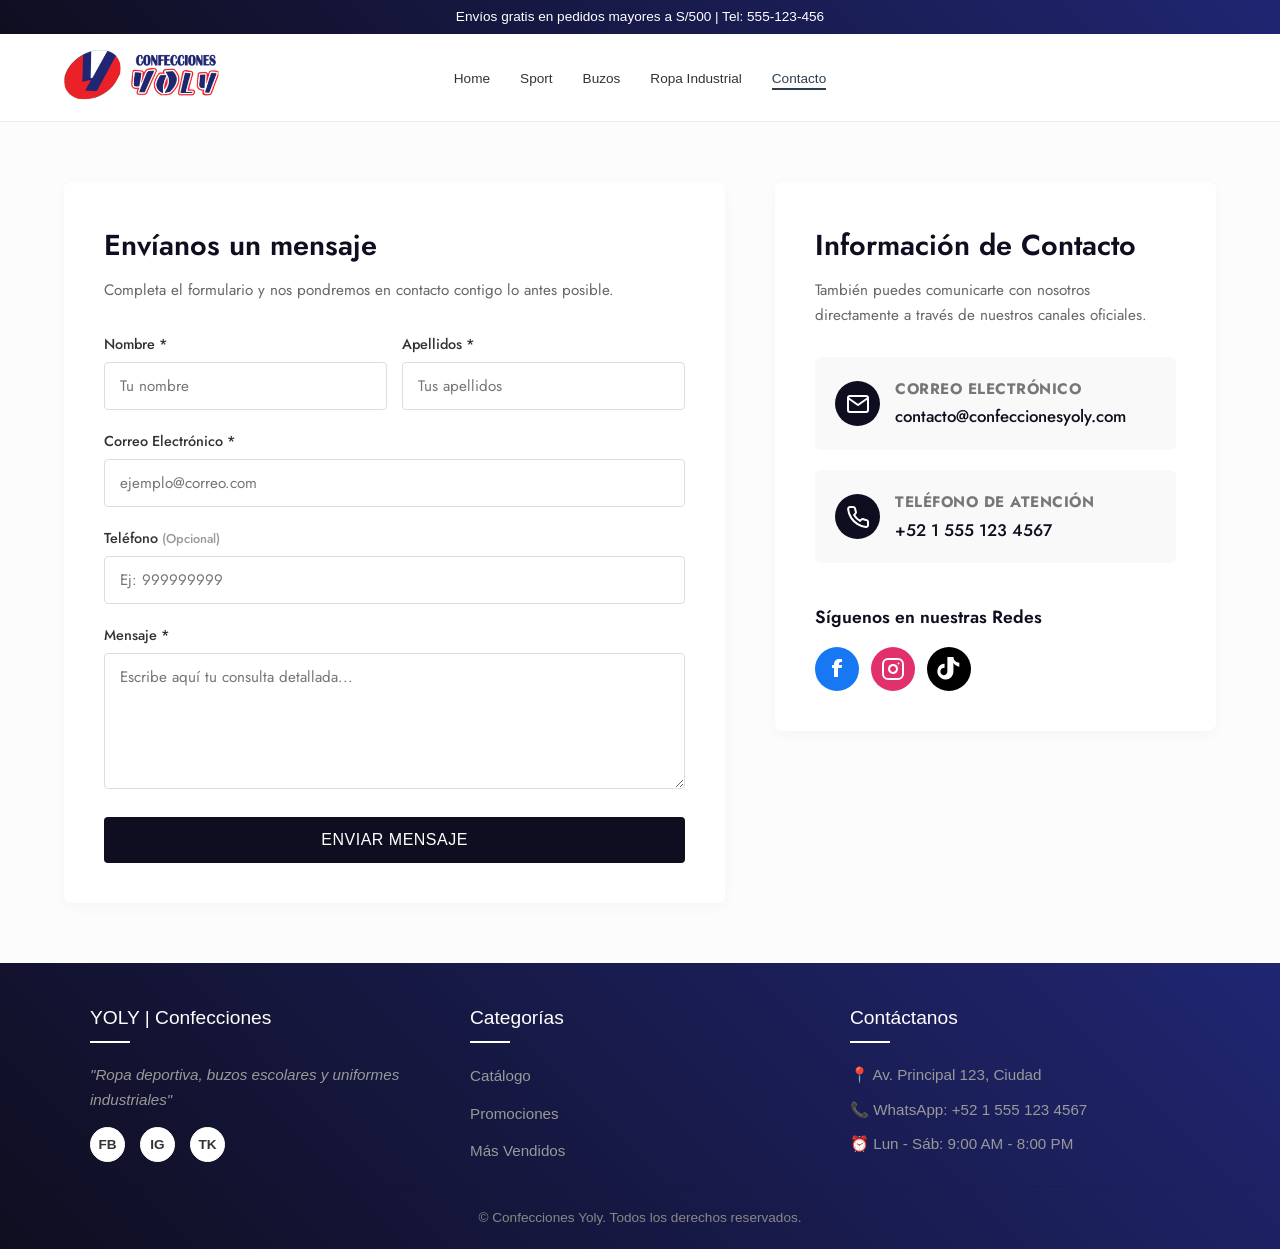
<file: contacto.html>
<!DOCTYPE html>
<html lang="es">
<head>
    <meta charset="UTF-8">
    <meta name="viewport" content="width=device-width, initial-scale=1.0">
    <title>YOLY | Contacto</title>
    <link rel="stylesheet" href="style.css">
    <link rel="preconnect" href="https://fonts.googleapis.com">
    <link rel="preconnect" href="https://fonts.gstatic.com" crossorigin>
    <link href="https://fonts.googleapis.com/css2?family=Jost:ital,wght@0,100..900;1,100..900&display=swap" rel="stylesheet">
</head>
<body>
<header>
        <div class="nav-top">
            <p>Envíos gratis en pedidos mayores a S/500 | Tel: 555-123-456</p>
        </div>
        
        <nav class="nav-main">
            <div class="nav-left">
                <a href="index.html" class="logo-container">
                    <img src="Imagenes/LogoPrueba.png" alt="Logo Yoly" class="main-logo">
                </a>
            </div>

            <ul class="nav-links" id="nav-links">
                <li><a href="index.html" class="nav-link">Home</a></li>
                
                <li class="dropdown">
                    <a href="#catalogo" class="nav-link dropdown-toggle">
                        Sport<span class="arrow">&gt;</span>
                    </a>
                    <ul class="dropdown-menu">
                        <li class="back-btn"><span class="arrow">&lt;</span> Volver al menú principal</li>
                        <li><a href="Sport/olimpiadas.html">Olimpiadas</a></li>
                        <li><a href="Sport/otros.html">Otras Prendas</a></li>
                    </ul>
                </li>
                
                <li><a href="Buzos.html" class="nav-link">Buzos</a></li>
                
                <li><a href="industrial.html" class="nav-link">Ropa Industrial</a></li>
                <li><a href="contacto.html" class="nav-link active">Contacto</a></li>
            </ul>

            <div class="nav-right">
                <div class="menu-toggle" id="mobile-menu">
                    <span class="bar"></span>
                    <span class="bar"></span>
                    <span class="bar"></span>
                </div>
            </div>
        </nav>
    </header>

    <main class="contact-section">
        <div class="contact-container">
            
            <div class="contact-form-block">
                <h2>Envíanos un mensaje</h2>
                <p class="subtitle">Completa el formulario y nos pondremos en contacto contigo lo antes posible.</p>
                
                <form id="contactForm" class="main-contact-form">
                    <div class="form-row">
                        <div class="form-group">
                            <label for="nombre">Nombre *</label>
                            <input type="text" id="nombre" name="nombre" required placeholder="Tu nombre">
                        </div>
                        <div class="form-group">
                            <label for="apellidos">Apellidos *</label>
                            <input type="text" id="apellidos" name="apellidos" required placeholder="Tus apellidos">
                        </div>
                    </div>

                    <div class="form-group">
                        <label for="correo">Correo Electrónico *</label>
                        <input type="email" id="correo" name="correo" required placeholder="ejemplo@correo.com">
                    </div>

                    <div class="form-group">
                        <label for="telefono">Teléfono <span class="optional">(Opcional)</span></label>
                        <input type="tel" id="telefono" name="telefono" placeholder="Ej: 999999999" pattern="[0-9]{9}" maxlength="9" inputmode="numeric">
                    </div>

                    <div class="form-group">
                        <label for="mensaje">Mensaje *</label>
                        <textarea id="mensaje" name="mensaje" rows="5" required placeholder="Escribe aquí tu consulta detallada..."></textarea>
                    </div>

                    <button type="submit" class="btn-submit-contact">Enviar Mensaje</button>
                    
                    <div id="formResponse" class="form-response-message" style="display: none; margin-top: 15px; padding: 12px; border-radius: 4px; font-size: 0.95rem; text-align: center;"></div>
                </form>
            </div>

            <div class="contact-info-block">
                <h2>Información de Contacto</h2>
                <p class="subtitle">También puedes comunicarte con nosotros directamente a través de nuestros canales oficiales.</p>
                
                <div class="info-grid">
                    <div class="info-card">
                        <div class="info-icon">
                            <svg xmlns="http://www.w3.org/2000/svg" width="24" height="24" viewBox="0 0 24 24" fill="none" stroke="currentColor" stroke-width="2" stroke-linecap="round" stroke-linejoin="round"><path d="M4 4h16c1.1 0 2 .9 2 2v12c0 1.1-.9 2-2 2H4c-1.1 0-2-.9-2-2V6c0-1.1.9-2 2-2z"></path><polyline points="22,6 12,13 2,6"></polyline></svg>
                        </div>
                        <div class="info-text">
                            <h3>Correo Electrónico</h3>
                            <p><a href="mailto:contacto@confeccionesyoly.com">contacto@confeccionesyoly.com</a></p>
                        </div>
                    </div>

                    <div class="info-card">
                        <div class="info-icon">
                            <svg xmlns="http://www.w3.org/2000/svg" width="24" height="24" viewBox="0 0 24 24" fill="none" stroke="currentColor" stroke-width="2" stroke-linecap="round" stroke-linejoin="round"><path d="M22 16.92v3a2 2 0 0 1-2.18 2 19.79 19.79 0 0 1-8.63-3.07 19.5 19.5 0 0 1-6-6 19.79 19.79 0 0 1-3.07-8.67A2 2 0 0 1 4.11 2h3a2 2 0 0 1 2 1.72 12.84 12.84 0 0 0 .7 2.81 2 2 0 0 1-.45 2.11L8.09 9.91a16 16 0 0 0 6 6l1.27-1.27a2 2 0 0 1 2.11-.45 12.84 12.84 0 0 0 2.81.7A2 2 0 0 1 22 16.92z"></path></svg>
                        </div>
                        <div class="info-text">
                            <h3>Teléfono de Atención</h3>
                            <p><a href="tel:+5215551234567">+52 1 555 123 4567</a></p>
                        </div>
                    </div>
                </div>

                <div class="social-media-box">
                    <h3>Síguenos en nuestras Redes</h3>
                    <div class="official-social-icons">
                        <a href="#" class="social-icon-btn facebook" title="Facebook">
                            <svg xmlns="http://www.w3.org/2000/svg" width="24" height="24" viewBox="0 0 24 24" fill="currentColor"><path d="M9 8H7v3h2v9h4v-9h3.61L17 8h-3V6.5a1.5 1.5 0 0 1 1.5-1.5H17V2h-3a5 5 0 0 0-5 5zm0 0"/></svg>
                        </a>
                        <a href="#" class="social-icon-btn instagram" title="Instagram">
                            <svg xmlns="http://www.w3.org/2000/svg" width="24" height="24" viewBox="0 0 24 24" fill="none" stroke="currentColor" stroke-width="2" stroke-linecap="round" stroke-linejoin="round"><rect x="2" y="2" width="20" height="20" rx="5" ry="5"></rect><path d="M16 11.37A4 4 0 1 1 12.63 8 4 4 0 0 1 16 11.37z"></path><line x1="17.5" y1="6.5" x2="17.51" y2="6.5"></line></svg>
                        </a>
                        <a href="#" class="social-icon-btn tiktok" title="TikTok">
                            <svg xmlns="http://www.w3.org/2000/svg" width="24" height="24" viewBox="0 0 24 24" fill="currentColor"><path d="M12.525.02c1.31-.02 2.61-.01 3.91-.02.08 1.53.63 3.02 1.73 4.12 1.12 1.09 2.63 1.63 4.16 1.69v3.85c-1.45-.07-2.88-.63-4.02-1.55a6.47 6.47 0 0 1-1.87-2.31v8.21c.08 1.94-.49 3.93-1.68 5.48-1.43 1.83-3.72 2.94-6.03 2.97-2.58.12-5.18-1.01-6.72-3.1-1.68-2.2-2.1-5.24-1.12-7.85 1.02-2.78 3.75-4.73 6.72-4.66.01 3.79-.01 3.79-.01 3.79-1.58-.09-3.21.79-3.87 2.24-.69 1.48-.32 3.39.91 4.49 1.25 1.12 3.25 1.13 4.49-.01 1.07-1 1.34-2.62 1.25-4.05.02-4.49.01-8.98.02-13.47z"/></svg>
                        </a>
                    </div>
                </div>

            </div>

        </div>
    </main>

    <footer class="site-footer">
        <div class="footer-container">
            <div class="footer-col identity">
                <h3>YOLY | Confecciones</h3>
                <p class="slogan">"Ropa deportiva, buzos escolares y uniformes industriales"</p>
                <div class="social-links">
                    <a href="#" title="Facebook">FB</a>
                    <a href="#" title="Instagram">IG</a>
                    <a href="#" title="TikTok">TK</a>
                </div>
            </div>

            <div class="footer-col links">
                <h3>Categorías</h3>
                <ul>
                    <li><a href="catalago/rosas.html">Catálogo</a></li>
                    <li><a href="promociones.html">Promociones</a></li>
                    <li><a href="vendidos.html">Más Vendidos</a></li>
                </ul>
            </div>

            <div class="footer-col contact">
                <h3>Contáctanos</h3>
                <p>📍 Av. Principal 123, Ciudad</p>
                <p>📞 WhatsApp: +52 1 555 123 4567</p>
                <p>⏰ Lun - Sáb: 9:00 AM - 8:00 PM</p>
            </div>
        </div>
        <div class="footer-bottom">
            <p>&copy; Confecciones Yoly. Todos los derechos reservados.</p>
        </div>
    </footer>

    <script src="script.js"></script>
    <script src="contacto.js"></script> 
</body>
</html>
</file>
<file: style.css>
/* ==========================================================================
   1. CONFIGURACIÓN GENERAL Y RESET
   ========================================================================== */
* {
    box-sizing: border-box;
    margin: 0;
    padding: 0;
}

body {
    background-color: #FFFFFF;
    color: #333;
    font-family: 'Segoe UI', Tahoma, Geneva, Verdana, sans-serif;
    line-height: 1.6;
}

/* ==========================================================================
   2. NAVBAR (LOGO, ENLACES Y MENÚ DESPLEGABLE)
   ========================================================================== */
.nav-top {
    background: linear-gradient(45deg, #0F0E20 0%, #202672 100%);
    color: #fff;
    font-size: 0.85rem;
    padding: 6px;
    text-align: center;
}

.nav-main {
    align-items: center;
    background-color: #FFFFFF;
    border-bottom: 1px solid #eee;
    display: grid;
    grid-template-columns: 1fr auto 1fr; 
    padding: 10px 5%;
    position: relative;
}

.nav-left {
    align-items: center;
    display: flex;
    justify-self: start;
}

.main-logo {
    height: 60px;
    width: auto;
}

.nav-links {
    align-items: center;
    display: flex;
    gap: 30px; 
    justify-self: center; 
    list-style: none;
}

.nav-link {
    color: #333;
    font-size: 0.85rem;
    font-weight: 400;
    padding: 5px 0;
    position: relative;
    text-decoration: none;
    transition: color 0.3s;
}

.nav-link:hover, 
.nav-link.active {
    color: #2c3e50;
}

.nav-link::after {
    background-color: #2c3e50;
    bottom: 1px;
    content: '';
    height: 1.5px;
    left: 0;
    position: absolute;
    transition: width 0.3s ease;
    width: 0;
}

.nav-link:hover::after, 
.nav-link.active::after {
    width: 100%; 
}

.dropdown {
    position: relative;
}

.dropdown-menu {
    background-color: #fff;
    border-radius: 5px;
    box-shadow: 0 8px 16px rgba(0,0,0,0.1);
    display: none; 
    left: 0; 
    list-style: none;
    min-width: 180px;
    padding: 10px 0;
    position: absolute;
    top: 26px;
    z-index: 100;
}

.dropdown:hover .dropdown-menu {
    display: block; 
}

.dropdown-menu li a {
    color: #555;
    display: block;
    font-size: 0.85rem;
    font-weight: 400;
    padding: 10px 20px;
    text-decoration: none;
    transition: background 0.3s;
}

.dropdown-menu li a:hover {
    background-color: #f5f5f5;
    color: #486f99;
}

.nav-right {
    justify-self: end;
}

.menu-toggle {
    cursor: pointer;
    display: none;
    flex-direction: column;
    gap: 5px;
}

.menu-toggle .bar {
    background-color: #333;
    border-radius: 3px;
    height: 3px;
    transition: all 0.3s ease;
    width: 25px;
}

.nav-links .arrow,
.back-btn {
    display: none !important;
}

/* ==========================================================================
   3. BANNER CARRUSEL (HERO)
   ========================================================================== */
.hero-carousel {
    align-items: center;
    display: flex;
    height: 81vh;
    min-height: 500px;
    overflow: hidden;
    position: relative;
}

.carousel-slide {
    position: absolute;
    top: 0;
    left: 0;
    width: 100%;
    height: 100%;
    background-size: cover;
    background-position: center;
    opacity: 0;
    transition: opacity 0.8s ease-in-out;
    z-index: 1;
}

.carousel-slide.active {
    opacity: 1;
}

.hero-overlay {
    position: absolute;
    top: 0; left: 0; width: 100%; height: 100%;
    background: linear-gradient(to right, rgba(0,0,0,0.8) 0%, rgba(0,0,0,0.2) 100%);
    z-index: 2;
}

.hero-content.left-aligned {
    position: relative;
    z-index: 3;
    text-align: left;
    max-width: 600px;
    padding: 0 5% 0 10%;
    margin: 0;
}

.hero-subtitle {
    text-transform: uppercase;
    letter-spacing: 3px;
    font-size: 0.85rem;
    font-weight: 600;
    color: #fff;
    display: block;
    margin-bottom: 10px;
}

.hero-content.left-aligned h2 {
    font-size: 3rem;
    font-weight: 800;
    margin-bottom: 20px;
    line-height: 1.2;
    color: #fff;
}

.hero-content.left-aligned p {
    font-size: 1.2rem;
    margin-bottom: 35px;
    opacity: 0.9;
    font-weight: 300;
    color: #fff;
}

.hero-buttons {
    display: flex;
    gap: 15px;
    justify-content: flex-start;
}

.btn-main, .btn-secondary {
    padding: 14px 30px;
    border-radius: 1px;
    text-decoration: none;
    font-weight: 500;
    transition: all 0.2s ease;
}

.btn-main, .btn-secondary {
    background-color: rgba(255, 255, 255, 0.1);
    color: white;
    border: 1px solid rgba(255, 255, 255, 0.4);
    backdrop-filter: blur(5px);
}

.btn-main:hover, .btn-secondary:hover {
    background-color: white;
    color: #2c3e50;
    transform: translateY(-3px);
}

.carousel-btn {
    position: absolute;
    top: 50%;
    transform: translateY(-50%);
    z-index: 4;
    background-color: rgba(255, 255, 255, 0.2);
    color: white;
    border: none;
    padding: 10px 13px;
    font-size: 20px;
    cursor: pointer;
    border-radius: 10%;
    transition: background 0.3s ease;
}

.carousel-btn:hover {
    background-color: rgba(255, 255, 255, 0.5);
    color: #000;
}

.carousel-btn.prev { left: 20px; }
.carousel-btn.next { right: 20px; }

@keyframes fadeUp {
    from {
        opacity: 0;
        transform: translateY(30px);
    }
    to {
        opacity: 1;
        transform: translateY(0);
    }
}

/* ==========================================================================
   4. SECCIONES DE LA PÁGINA PRINCIPAL (MOSAICO Y PRODUCTOS DESTACADOS)
   ========================================================================== */
.occasions-mosaic {
    padding: 30px 20px;
    background-color: #FFFFFF;
    max-width: 1200px;
    margin: 0 auto;
}

.mosaic-container {
    display: grid;
    grid-template-columns: repeat(auto-fit, minmax(300px, 1fr));
    gap: 20px;
}

.mosaic-item {
    height: 500px;
    background-size: cover;
    background-position: center;
    border-radius: 1px;
    position: relative;
    overflow: hidden;
    transition: transform 0.4s ease;
}

.mosaic-item:hover {
    transform: scale(1.02);
}

.mosaic-overlay {
    position: absolute;
    bottom: 0;
    left: 0;
    right: 0;
    background: linear-gradient(transparent, rgba(0,0,0,0.6));
    padding: 30px;
    display: flex;
    flex-direction: column;
    justify-content: flex-end;
    height: 100%;
    transition: background 0.3s ease;
}

.mosaic-overlay h3 {
    color: white;
    font-size: 1.5rem;
    font-weight: 400;
    margin-bottom: 15px;
}

.btn-mosaic {
    text-decoration: none;
    color: white;
    border: 1px solid white;
    padding: 8px 18px;
    border-radius: 1px;
    font-size: 0.85rem;
    align-self: flex-start;
    transition: all 0.3s ease;
}

.btn-mosaic:hover {
    background-color: white;
    color: #333;
}

.section-title {
    text-align: center;
    margin-bottom: 20px;
    padding-top: 30px;
}

.section-title h2 {
    font-size: 2.5rem;
    font-weight: 1px;
    color: #333;
    margin-bottom: 10px;
    font-family: "Jost", sans-serif;
}

.section-title p {
    color: #888;
    font-style: italic;
}

.product-carousel-section {
    position: relative;
    max-width: 1200px;
    margin: 0 auto 60px auto;
    padding: 0 50px;
    display: flex;
    align-items: center;
}

.product-carousel {
    display: flex;
    gap: 20px;
    overflow-x: auto;
    scroll-behavior: smooth;
    scroll-snap-type: x mandatory;
    width: 100%;
    padding: 15px 5px;
}

.product-carousel::-webkit-scrollbar { display: none; }
.product-carousel { -ms-overflow-style: none; scrollbar-width: none; }

.product-card-item-index{
    flex: 0 0 calc(33.333% - 14px); 
    scroll-snap-align: start;
    background: #fff;
    border: 1px solid #eee;
    transition: transform 0.3s ease, box-shadow 0.3s ease;
    display: flex;
    flex-direction: column;
}

.product-card-item-index:hover {
    transform: translateY(-8px);
    box-shadow: 0 10px 20px rgba(0,0,0,0.08);
}

.product-card-item-index img {
    width: 100%;
    height: 350px; 
    object-fit: cover;
}

.product-info-index {
    padding: 20px;
    display: flex;
    flex-direction: column;
    gap: 15px;
}

.product-info-index .row-1 {
    text-align: left;
    font-size: 0.65rem;
    color: #888;
    text-transform: uppercase;
    letter-spacing: 1px;
}

.product-info-index .row-2 {
    display: flex;
    justify-content: space-between;
    align-items: center;
}

.product-info-index .row-2 h3 {
    font-size: 1.1rem;
    color: #0F0E20;
    margin: 0;
    font-weight: 600;
}

.product-info-index .row-2 .price {
    font-size: 1rem;
    color: #333;
    font-weight: bold;
}

.product-info-index .row-3 {
    width: 100%;
}

.btn-order {
    width: 100%;
    background-color: #0F0E20; 
    color: #fff; 
    border: none; 
    padding: 12px 15px; 
    cursor: pointer;
    font-size: 0.85rem;
    text-transform: uppercase;
    font-weight: 600; 
    transition: background-color 0.3s ease;
}

.btn-order:hover {
    background-color: #2c3e50; 
}

.carousel-nav {
    position: absolute;
    top: 45%;
    transform: translateY(-50%);
    background: #fff;
    border: 1px solid #ddd;
    color: #333;
    width: 45px;
    height: 45px;
    border-radius: 50%;
    font-size: 1.2rem;
    cursor: pointer;
    z-index: 5;
    box-shadow: 0 4px 6px rgba(0,0,0,0.1);
    transition: all 0.3s ease;
    display: flex;
    align-items: center;
    justify-content: center;
}

.carousel-nav:hover {
    background: #2c3e50;
    color: #fff;
    border-color: #2c3e50;
}

.carousel-nav.prev { left: 0; }
.carousel-nav.next { right: 0; }

/* ==========================================================================
   5. MODAL DE FORMULARIO (WHATSAPP PREMIUM)
   ========================================================================== */
#whatsappForm input, 
#whatsappForm textarea, 
#whatsappForm button {
    width: 100%;
    box-sizing: border-box;
    max-width: 100%;
}

.modal {
    display: none; 
    position: fixed;
    z-index: 2000;
    left: 0;
    top: 0;
    width: 100%;
    height: 100%;
    background-color: rgba(0, 0, 0, 0.4);
    backdrop-filter: blur(8px);
    align-items: center;     
    justify-content: center;    
    overflow-y: auto; 
    padding: 10px; 
}

.modal-content {
    background-color: #FFFFFF;
    margin: auto; 
    padding: 30px 40px;
    width: 100%;
    max-width: 480px;
    border-radius: 4px;
    position: relative;
    box-shadow: 0 20px 40px rgba(0,0,0,0.15);
    border-top: 5px solid #202672;
}

#modalProductInfo h3 {
    font-family: "EB Garamond", serif;
    font-size: 1.8rem;
    color: #333;
    margin-bottom: 5px;
}

#whatsappForm {
    display: flex;
    flex-direction: column; 
    gap: 15px;
    width: 100%;
    margin-top: 20px;
}

#whatsappForm label {
    font-size: 0.75rem;
    text-transform: uppercase;
    letter-spacing: 1px;
    color: #888;
    margin-bottom: 5px;
    display: block;
}

#whatsappForm input, 
#whatsappForm textarea {
    width: 100%;
    padding: 12px;
    border: 1px solid #eee;
    background-color: #fafafa;
    border-radius: 2px;
    font-size: 0.9rem;
    transition: all 0.3s ease;
}

#whatsappForm input:focus, 
#whatsappForm textarea:focus {
    outline: none;
    background-color: #fff;
    border-color: #b5c5ff;
    box-shadow: 0 4px 10px rgba(209, 216, 255, 0.3);
}

.btn-submit-order {
    background-color: #333; 
    color: #fff;
    border: none;
    padding: 15px;
    font-weight: 600;
    text-transform: uppercase;
    letter-spacing: 2px;
    cursor: pointer;
    transition: background 0.3s ease;
    margin-top: 10px;
}

.btn-submit-order:hover {
    background-color: #25D366;
    color: #333;
}

/* ==========================================================================
   6. SECCIÓN BUZOS DE COLEGIO
   ========================================================================== */
.school-section {
    margin: 20px auto 0 auto; /* Espacio superior reducido */
    margin-bottom: 50px;
    max-width: 1200px;
    padding: 0 20px;
}

.section-title-buzos {
    margin-bottom: 20px;
    padding-bottom: 15px;
    padding-top: 0px;
    text-align: center;
}

.section-title-buzos h2 {
    color: #333;
    font-family: "Jost", sans-serif;
    font-size: 2.5rem;
    font-weight: 1px;
    margin-bottom: 10px;
}

.section-title-buzos p {
    color: #888;
    font-style: italic;
}

.school-selector-wrapper {
    position: relative;
    display: flex;
    align-items: center;
    margin-bottom: 40px;
    padding: 0 40px;
}

.school-carousel {
    display: flex;
    gap: 12px;
    overflow-x: auto;
    scroll-behavior: smooth;
    width: 100%;
    scroll-snap-type: x mandatory;
}

.school-carousel::-webkit-scrollbar { display: none; }
.school-carousel { -ms-overflow-style: none; scrollbar-width: none; }

.school-badge {
    flex: 0 0 calc((100% - 60px) / 6); 
    padding: 10px 5px; 
    background-color: #fff;
    border: 1px solid #151E3D;
    border-radius: 1px;
    font-size: 0.85rem; 
    font-weight: 600;
    color: #555;
    cursor: pointer;
    transition: all 0.3s ease;
    text-align: center;
    white-space: nowrap;
    overflow: hidden;
    text-overflow: ellipsis;
    scroll-snap-align: start;
}

.school-badge:hover, .school-badge.active {
    background-color: #202672; 
    color: #fff;
    border-color: #151E3D;
}

.school-nav-btn {
    position: absolute;
    top: 50%;
    transform: translateY(-50%);
    background: none;
    border: none;
    font-size: 1.2rem;
    color: #333;
    cursor: pointer;
    padding: 10px;
    z-index: 2;
}
.school-nav-btn.prev { left: 0; }
.school-nav-btn.next { right: 0; }


.school-products-grid {
    display: grid;
    grid-template-columns: repeat(4, 1fr); 
    gap: 20px;
}

.school-card img {
    height: 280px; 
    object-fit: cover;
    width: 100%;
}

/* --- UNIFICACIÓN DE TARJETAS (Buzos + Resto de Productos) --- */
.school-card, 
.product-card-item {
    background-color: #FFFFFF;
    border: 1px solid #eeeeee;
    border-radius: 1px;
    overflow: hidden;
    display: flex;
    flex-direction: column;
    align-items: center;
    position: relative;
    width: 100%;
    /* Efecto suave de levantamiento */
    transition: transform 0.3s ease, box-shadow 0.3s ease; 
}

/* --- EFECTO DE LEVANTAMIENTO HOVER PARA TODO --- */
.school-card:hover, 
.product-card-item:hover {
    transform: translateY(-6px);
    box-shadow: 0 10px 20px rgba(0, 0, 0, 0.08);
}

/* --- CONTENEDOR DE TEXTOS E INFORMACIÓN --- */
.school-card-info, 
.product-card-info {
    display: flex;
    flex-direction: column;
    align-items: left;   
    text-align: left;
    padding: 20px;
    padding-top: 5px;
    width: 100%;
}

/* --- TEXTO DE LA TALLA SUPERIOR --- */
.school-card-info .product-size, 
.product-card-info .product-size {
    font-size: 0.6rem;
    text-transform: uppercase;
    color: #777;
    font-weight: 600;
    margin-bottom: 4px;
    letter-spacing: 0.5px;
}

/* --- NOMBRES DE PRODUCTOS --- */
.school-card-info h3, 
.product-card-info h3 {
    font-size: 1rem;
    color: #333;
    margin-bottom: 3px;
    line-height: 1.3;
    font-weight: 600;
}

/* --- PRECIOS (Debajo del nombre) --- */
.school-card-info .price, 
.product-card-info .price {
    font-size: 0.9em;
    font-weight: 400;
    color: #202672; /* Azul institucional */
    margin-bottom: 12px;
}

/* --- BOTÓN DE SELECCIÓN ESTÁNDAR --- */
.school-card .btn-select, 
.product-card-item .btn-select {
    background: linear-gradient(45deg, #004fb6 0%, #202672 100%);
    color: #ffffff;
    border: none;
    padding: 12px 20px;
    font-size: 0.8rem;
    font-weight: 700;
    text-transform: uppercase;
    cursor: pointer;
    width: 100%;
    transition: background-color 0.2s ease;
}

.school-card .btn-select:hover, 
.product-card-item .btn-select:hover {
    background-color: #161a50;
}



/* ==========================================================================
   7. SECCIÓN OLIMPIADAS (ESTILOS BASE Y TARJETAS RECUADRE)
   ========================================================================== */
.olympics-section {
    margin: 20px auto 0 auto; /* Espacio superior reducido */
    margin-bottom: 70px;
    max-width: 1200px;
    padding: 0 20px;
}

.olympics-container {
    display: flex;
    gap: 30px;
    align-items: flex-start;
}

.olympics-sidebar {
    width: 260px;
    flex-shrink: 0;
    background-color: #f9f9f9;
    padding: 20px;
    border-radius: 2px;
    border: 1px solid #eee;
}

.olympics-sidebar h3 {
    font-size: 1.15rem;
    margin-bottom: 15px;
    color: #202672; 
    border-bottom: 2px solid #202672;
    padding-bottom: 8px;
}

.filter-list {
    list-style: none;
    padding: 0;
}

.filter-list li {
    margin-bottom: 10px;
}

.filter-btn {
    width: 100%;
    text-align: left;
    background: #fff;
    border: 1px solid #ddd;
    padding: 10px 15px;
    font-size: 0.95rem;
    border-radius: 6px;
    cursor: pointer;
    transition: all 0.3s ease;
    font-family: inherit;
}

.filter-btn:hover {
    background-color: #f0f0f0;
    border-color: #bbb;
}

.filter-btn.active {
    background-color: #202672; 
    color: #fff;
    border-color: #fff;
    font-weight: bold;
}

.olympics-products-grid {
    display: grid;
    grid-template-columns: repeat(3, 1fr); 
    gap: 20px;
    flex-grow: 1;
}

.olympics-products-grid .product-card-item {
    width: 100%;
    max-width: 320px; /* Evita que la tarjeta se estire de manera exagerada al quedar sola */
    justify-self: center; /* Asegura que la tarjeta se clave en el centro exacto de su columna */
}

.product-card-img-container {
    height: 280px; 
}

.product-card-img-container img {
    width: 100%;
    height: 100%;
    object-fit: cover; 
}

.product-size {
padding-top: 10px;
}

.section-title-container {
    text-align: center;
    margin-bottom: 20px;
    padding-top: 0px;
    padding-bottom: 15px;
}

.section-title-container h2 {
    font-size: 2.5rem;
    font-weight: 1px;
    color: #333;
    margin-bottom: 10px;
    font-family: "Jost", sans-serif;
}

.section-title-container p {
    color: #888;
    font-style: italic;
}

/* ==========================================================================
   8. SITE FOOTER (PIE DE PÁGINA)
   ========================================================================== */
.site-footer {
    background: linear-gradient(45deg, #0F0E20 0%, #202672 100%);
    padding: 40px 20px 20px 20px;
    color: #333;
}

.footer-container {
    display: grid;
    grid-template-columns: repeat(auto-fit, minmax(250px, 1fr));
    gap: 40px;
    max-width: 1100px;
    margin: 0 auto;
}

.footer-col h3 {
    font-size: 1.2rem;
    margin-bottom: 20px;
    font-weight: 500;
    color: #fff;
    position: relative;
    padding-bottom: 10px;
}

.footer-col h3::after {
    content: '';
    position: absolute;
    left: 0;
    bottom: 0;
    width: 40px;
    height: 2px;
    background-color: #fff;
}

.footer-col p {
    color: #999;
    margin-bottom: 10px;
    font-size: 0.95rem;
}

.footer-col.identity .slogan {
    font-style: italic;
    color: #999;
}

.social-links {
    display: flex;
    gap: 15px;
    margin-top: 15px;
}

.social-links a {
    display: inline-block;
    background-color: #FFF;
    color: #333;
    width: 35px;
    height: 35px;
    line-height: 33px;
    text-align: center;
    border-radius: 50%; 
    text-decoration: none;
    font-size: 0.85rem;
    font-weight: bold;
    transition: all 0.3s ease;
    border: 1px solid #ffffff;
}

.social-links a:hover {
    background-color: #0F0E20;
    color: white;
    transform: translateY(-3px); 
}

.footer-col.links ul {
    list-style: none;
    padding: 0;
}

.footer-col.links ul li {
    margin-bottom: 12px;
}

.footer-col.links ul li a {
    text-decoration: none;
    color: #999;
    transition: all 0.3s ease;
    font-size: 0.95rem;
    display: inline-block;
}

.footer-col.links ul li a:hover {
    color: #fff;
    transform: translateX(5px); 
}

.footer-bottom {
    text-align: center;
    margin-top: 10px;
    padding-top: 20px;
    border-top: 1px solid rgba(0,0,0,0.05); 
    font-size: 0.85rem;
    color: #888;
}

/* ==========================================================================
   5. NUEVA SECCIÓN: PÁGINA DE CONTACTO
   ========================================================================== */
.contact-section {
    padding: 60px 5%;
    background-color: #fcfcfc;
    min-height: calc(100vh - 300px);
    font-family: 'Jost', sans-serif;
}

.contact-container {
    max-width: 1200px;
    margin: 0 auto;
    display: grid;
    grid-template-columns: 1.2fr 0.8fr; /* Formulario más ancho, Info más compacto */
    gap: 50px;
    align-items: start;
}

.contact-form-block, .contact-info-block {
    background-color: #ffffff;
    padding: 40px;
    border-radius: 8px;
    box-shadow: 0 4px 15px rgba(0, 0, 0, 0.03);
}

.contact-section h2 {
    color: #0F0E20;
    font-size: 1.8rem;
    margin-bottom: 10px;
    font-weight: 600;
}

.contact-section .subtitle {
    color: #666;
    font-size: 0.95rem;
    margin-bottom: 30px;
}

/* Estilos del Formulario (Izquierda) */
.main-contact-form .form-row {
    display: grid;
    grid-template-columns: 1fr 1fr;
    gap: 15px;
}

.main-contact-form .form-group {
    margin-bottom: 20px;
}

.main-contact-form label {
    display: block;
    font-size: 0.9rem;
    font-weight: 500;
    margin-bottom: 6px;
    color: #333;
}

.main-contact-form label .optional {
    color: #999;
    font-size: 0.8rem;
}

.main-contact-form input,
.main-contact-form textarea {
    width: 100%;
    padding: 12px 15px;
    border: 1px solid #ddd;
    border-radius: 4px;
    font-family: inherit;
    font-size: 0.95rem;
    transition: border-color 0.3s ease, box-shadow 0.3s ease;
}

.main-contact-form input:focus,
.main-contact-form textarea:focus {
    outline: none;
    border-color: #0F0E20;
    box-shadow: 0 0 0 3px rgba(15, 14, 32, 0.1);
}

.btn-submit-contact {
    background-color: #0F0E20;
    color: #ffffff;
    border: none;
    padding: 14px 28px;
    font-size: 1rem;
    font-weight: 500;
    border-radius: 4px;
    cursor: pointer;
    width: 100%;
    transition: background-color 0.3s ease;
    text-transform: uppercase;
    letter-spacing: 0.5px;
}

.btn-submit-contact:hover {
    background-color: #1a1936;
}

/* Estilos del Bloque Informativo (Derecha) */
.info-grid {
    display: grid;
    grid-template-columns: 1fr; /* Una fila por cada dato */
    gap: 20px;
    margin-bottom: 40px;
}

.info-card {
    display: flex;
    align-items: center;
    gap: 15px;
    padding: 20px;
    background-color: #f9f9f9;
    border-radius: 6px;
}

.info-icon {
    background-color: #0F0E20;
    color: #ffffff;
    width: 45px;
    height: 45px;
    border-radius: 50%;
    display: flex;
    align-items: center;
    justify-content: center;
    flex-shrink: 0;
}

.info-text h3 {
    font-size: 0.95rem;
    color: #777;
    text-transform: uppercase;
    letter-spacing: 0.5px;
    margin-bottom: 2px;
}

.info-text p a {
    color: #0F0E20;
    text-decoration: none;
    font-weight: 500;
    font-size: 1.05rem;
}

.info-text p a:hover {
    text-decoration: underline;
}

/* Redes Sociales del Bloque de Información */
.social-media-box h3 {
    font-size: 1.1rem;
    color: #0F0E20;
    margin-bottom: 15px;
    font-weight: 600;
}

.official-social-icons {
    display: flex;
    gap: 12px;
}

.social-icon-btn {
    width: 44px;
    height: 44px;
    border-radius: 50%;
    display: flex;
    align-items: center;
    justify-content: center;
    color: #ffffff;
    text-decoration: none;
    transition: transform 0.3s ease, filter 0.3s ease;
}

.social-icon-btn:hover {
    transform: translateY(-3px);
    filter: brightness(1.1);
}

.social-icon-btn.facebook { background-color: #1877F2; }
.social-icon-btn.instagram { background-color: #E1306C; }
.social-icon-btn.tiktok { background-color: #000000; }

/* REGLAS RESPONSIVAS PARA EL CONTACTO */
@media (max-width: 992px) {
    .contact-container {
        grid-template-columns: 1fr; /* Pasa a una sola columna en pantallas medianas/pequeñas */
        gap: 30px;
    }
}

@media (max-width: 600px) {
    .contact-form-block, .contact-info-block {
        padding: 25px 20px;
    }
    .main-contact-form .form-row {
        grid-template-columns: 1fr; /* Los campos Nombre y Apellido se apilan uno abajo de otro */
        gap: 0;
    }
}

/* Estilos para los mensajes de respuesta debajo del formulario */
.form-response-message.success {
    background-color: #e6f4ea;
    color: #137333;
    border: 1px solid #dadce0;
}

.form-response-message.error {
    background-color: #fce8e6;
    color: #c5221f;
    border: 1px solid #dadce0;
}

/* Punto 3: Asegurar que las validaciones del sistema se adapten visualmente y no rompan cajas en móviles */
.main-contact-form input:invalid:not(:placeholder-shown) {
    border-color: #c5221f;
    background-color: #fff8f8;
}




/* ==========================================================================
   9. MEDIA QUERIES (ADAPTACIÓN RESPONSIVA UNIFICADA Y ORDENADA)
   ========================================================================== */

/* --- TABLETS / ESCRITORIOS MEDIANOS (Hasta 1024px) --- */
@media (max-width: 1024px) {
    .school-products-grid {
        grid-template-columns: repeat(2, 1fr); 
    }
    .school-badge {
        flex: 0 0 calc((100% - 36px) / 4);
    }
}

/* --- DISPOSITIVOS MEDIANOS (Hasta 992px) --- */
@media (max-width: 992px) {
    .olympics-container {
        flex-direction: column; 
    }
    
    .olympics-sidebar {
        width: 100%;
    }

    .filter-list {
        display: grid;
        grid-template-columns: repeat(1, 1fr); 
        gap: 10px;
    }

    .filter-list li {
        margin-bottom: 0;
    }

    .filter-btn {
        height: 100%; 
        display: flex;
        align-items: center;
        justify-content: center;
        text-align: center;
        padding: 18px 10px;
    }

    /* Solución intermedia para las Olimpiadas */
    .olympics-products-grid {
        grid-template-columns: repeat(2, 1fr);
    }
    .olympics-products-grid {
        display: flex;
        flex-wrap: wrap;
        justify-content: center;   /* Centra las columnas horizontalmente */
        align-items: center;       /* ¡Alineación vertical central entre ellas! */
    }

    
}

/* --- SMARTPHONES GRANDES / TABLETS PEQUEÑAS (Hasta 900px) --- */
@media (max-width: 900px) {
    .dropdown-toggle .arrow {
        display: inline-block !important;
        margin-left: 6px;
    }
    
    .nav-main {
        grid-template-columns: auto 1fr auto;
    }
    
    .menu-toggle {
        display: flex;
    }

    .nav-links {
        position: absolute;
        top: 100%;
        left: -100%;
        width: 90%;
        height: 100vh;
        background-color: #FFFFFF;
        flex-direction: column;
        padding: 20px 0;
        box-shadow: 0 10px 15px rgba(0,0,0,0.1);
        transition: left 0.3s ease;
        z-index: 999;
        justify-content: flex-start;
    }

    .nav-links.active {
        left: 0;
    }

    .nav-links li {
        width: 90%;
        list-style: none;
    }

    .nav-links .nav-link {
        display: flex;
        justify-content: space-between; 
        align-items: center;
        padding: 10px 25px;
        border-bottom: 1px solid #f0f0f0;
        font-size: 1.12rem;
        color: #0F0E20;
        text-decoration: none;
    }

    .dropdown-menu {
        position: fixed; 
        top: 0;
        left: 100%; 
        width: 100%;
        height: 100vh;
        background-color: #FFFFFF;
        flex-direction: column;
        transition: left 0.3s ease-in-out;
        z-index: 1001;
        padding-top: 20px;
    }

    .dropdown-menu.active-submenu {
        left: 0; 
    }

    .back-btn {
        display: block !important;
        cursor: pointer;
        padding: 15px 20px;
        font-weight: bold;
        background-color: #f7f7f7;
        border-bottom: 1px solid #eaeaea;
        color: #111;
        display: flex;
        align-items: center;
        gap: 10px;
        font-size: 1.12rem;
    }
    
    .dropdown-menu li a {
        padding: 15px 25px;
        display: block;
        border-bottom: 1px solid #f0f0f0;
        text-decoration: none;
        color: #333;
        font-size: 1.1rem;
    }

    .nav-link::after {
        display: none !important;
    }

    .nav-links.submenu-active {
        padding-top: 0 !important;
    }

    .nav-links.submenu-active > li.dropdown-open {
        margin: 0 !important;
        padding: 0 !important;
    }

    .nav-links.submenu-active > li:not(.dropdown-open) {
        display: none !important;
    }

    .nav-links.submenu-active > li.dropdown-open > .dropdown-toggle {
        display: none !important;
    }

    .dropdown-open .dropdown-menu {
        display: block !important;
        position: static !important;
        width: 100% !important;
        box-shadow: none !important;
        padding: 0 !important;
    }

    .hero-carousel .carousel-btn {
        display: none !important;
    }

    .hero-content.left-aligned {
        text-align: center;
        margin: 0 auto;
        padding: 0 20px;
    }

    .hero-content.left-aligned h2 { 
        font-size: 2.2rem; 
    }
    
    .hero-content.left-aligned p { 
        font-size: 1rem; 
    }
    
    .hero-buttons {
        justify-content: center; 
    }

    .product-card-item { 
        flex: 0 0 calc(50% - 10px); 
    }
    
    
}

/* --- PANTALLAS GRANDES EXCLUSIVO FORMULARIO (Desde 769px) --- */
@media (min-width: 769px) {
    #whatsappForm {
        display: grid;
        grid-template-columns: 1fr 1fr;
        gap: 12px;
    }
    
    #whatsappForm .full-width, .btn-submit-order {
        grid-column: span 2;
    }
}

/* --- CELULARES ESTÁNDAR (Hasta 768px) --- */
@media (max-width: 768px) {
    .mosaic-container {
        grid-template-columns: 1fr; 
    }

    .mosaic-item {
        height: 350px; 
    }
    
    .mosaic-overlay {
        padding: 20px; 
    }
    
}



/* --- CELULARES PEQUEÑOS (Hasta 600px) --- */
@media (max-width: 600px) {
    .product-carousel-section { 
        padding: 0 20px; 
    }
    
    .product-card-item { 
        flex: 0 0 100%; 
    }
    
    .section-title {
        padding: 20px;
    }
    
    .carousel-nav { 
        display: none; 
    }

    /* Configura la grilla para una sola columna */
    .school-products-grid {
        display: grid;
        grid-template-columns: 1fr !important; 
        gap: 25px; /* Espaciado cómodo entre filas */
        padding: 15px;
    }

    /* ESCALA: Controla que la tarjeta no se deforme ni se vuelva gigante */
    .school-card {
        width: 100%;
        max-width: 290px;  /* Forzamos a que mantenga su tamaño de escala original */
        margin: 0 auto;    /* La centra perfectamente en la fila del celular */
        border-radius: 8px;
    }

    /* Ajuste proporcional de textos internos dentro de la escala móvil */
    .school-card-info {
        padding: 12px;
        padding-top: 1px;
    }

    .school-card-info .product-size {
        font-size: 0.6rem;
        margin-bottom: 3px;
    }

    .school-card-info h3 {
        font-size: 1rem;
        margin-bottom: 5px;
    }

    .school-card-info .price {
        font-size: 0.9rem;
        margin-bottom: 10px;
    }

    .school-card .btn-select {
        font-size: 0.85rem;
        padding: 8px 15px;
    }


    .school-badge {
        flex: 0 0 calc((100% - 24px) / 2);
    }

    /* SOLUCIÓN AL BUG: 1 Sola tarjeta por fila en móviles para Olimpiadas */
    .olympics-products-grid {
        grid-template-columns: 1fr;
    }

    
}
</file>
